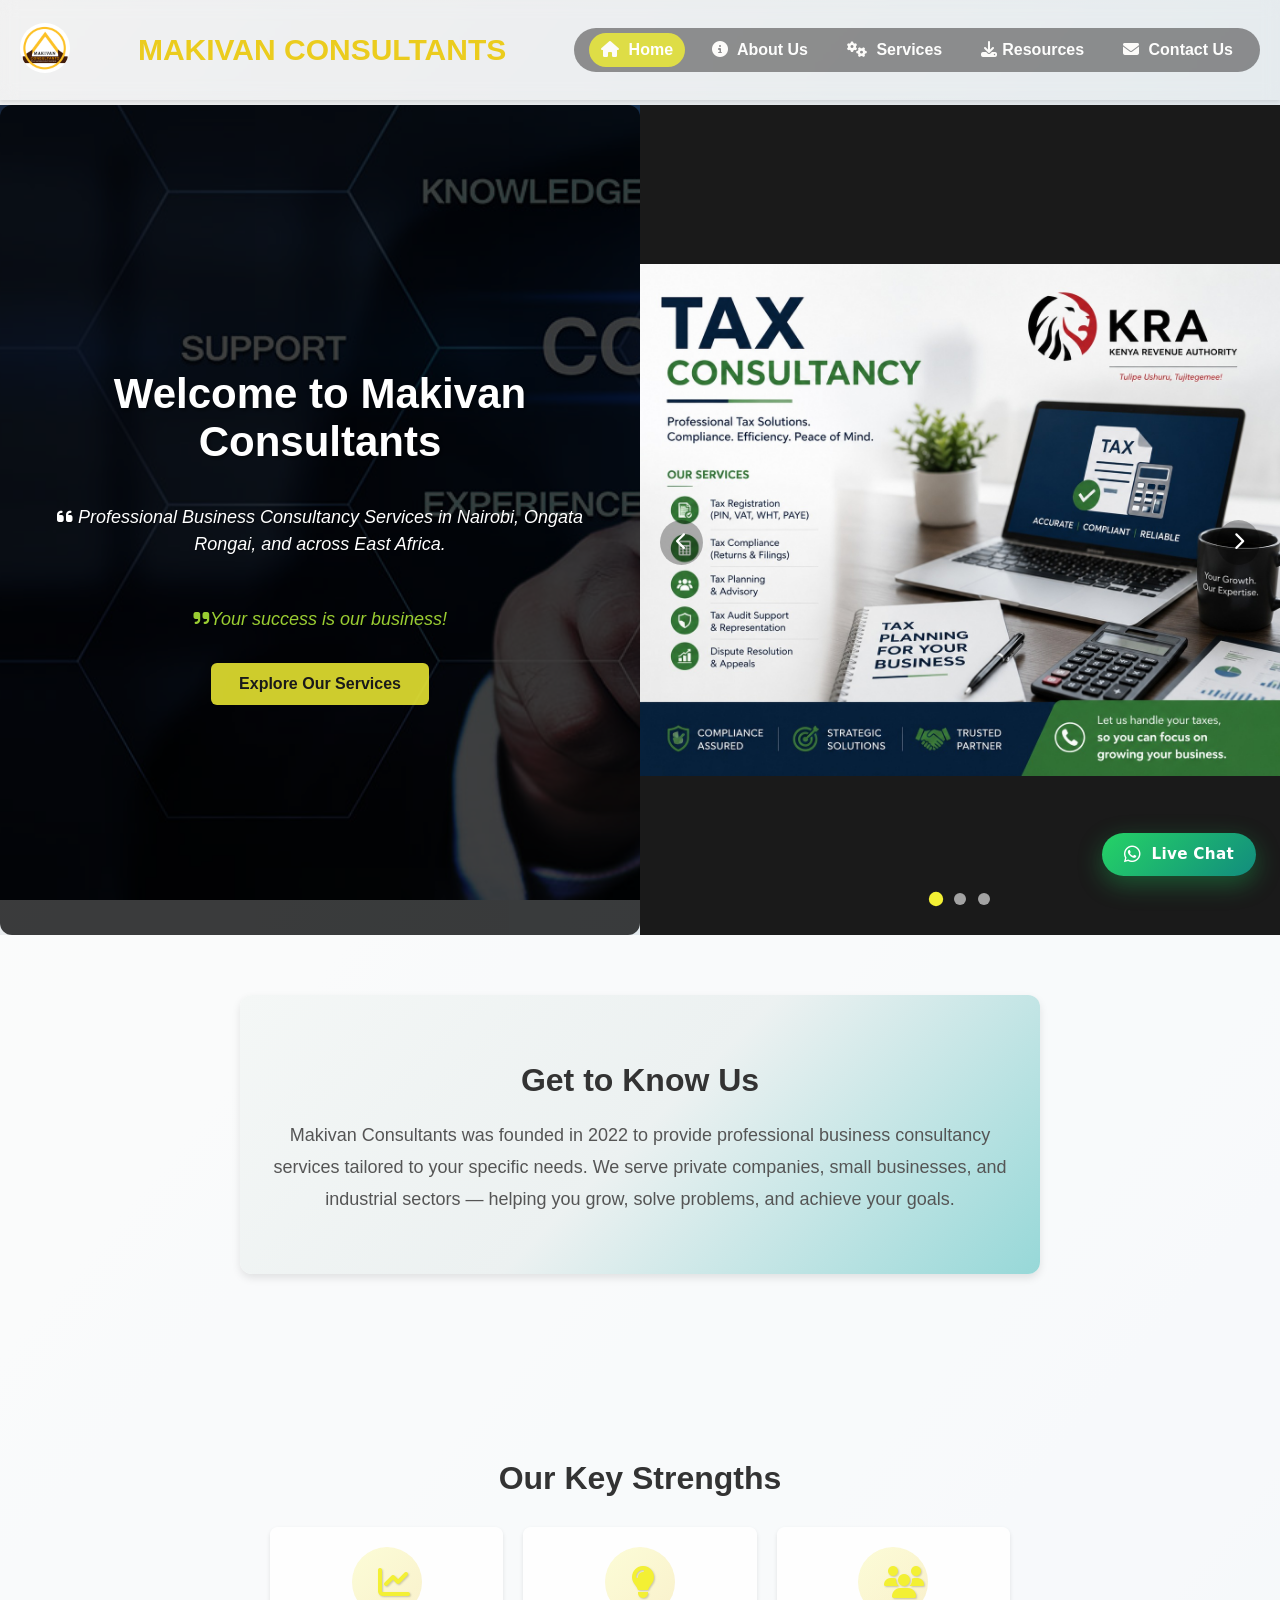
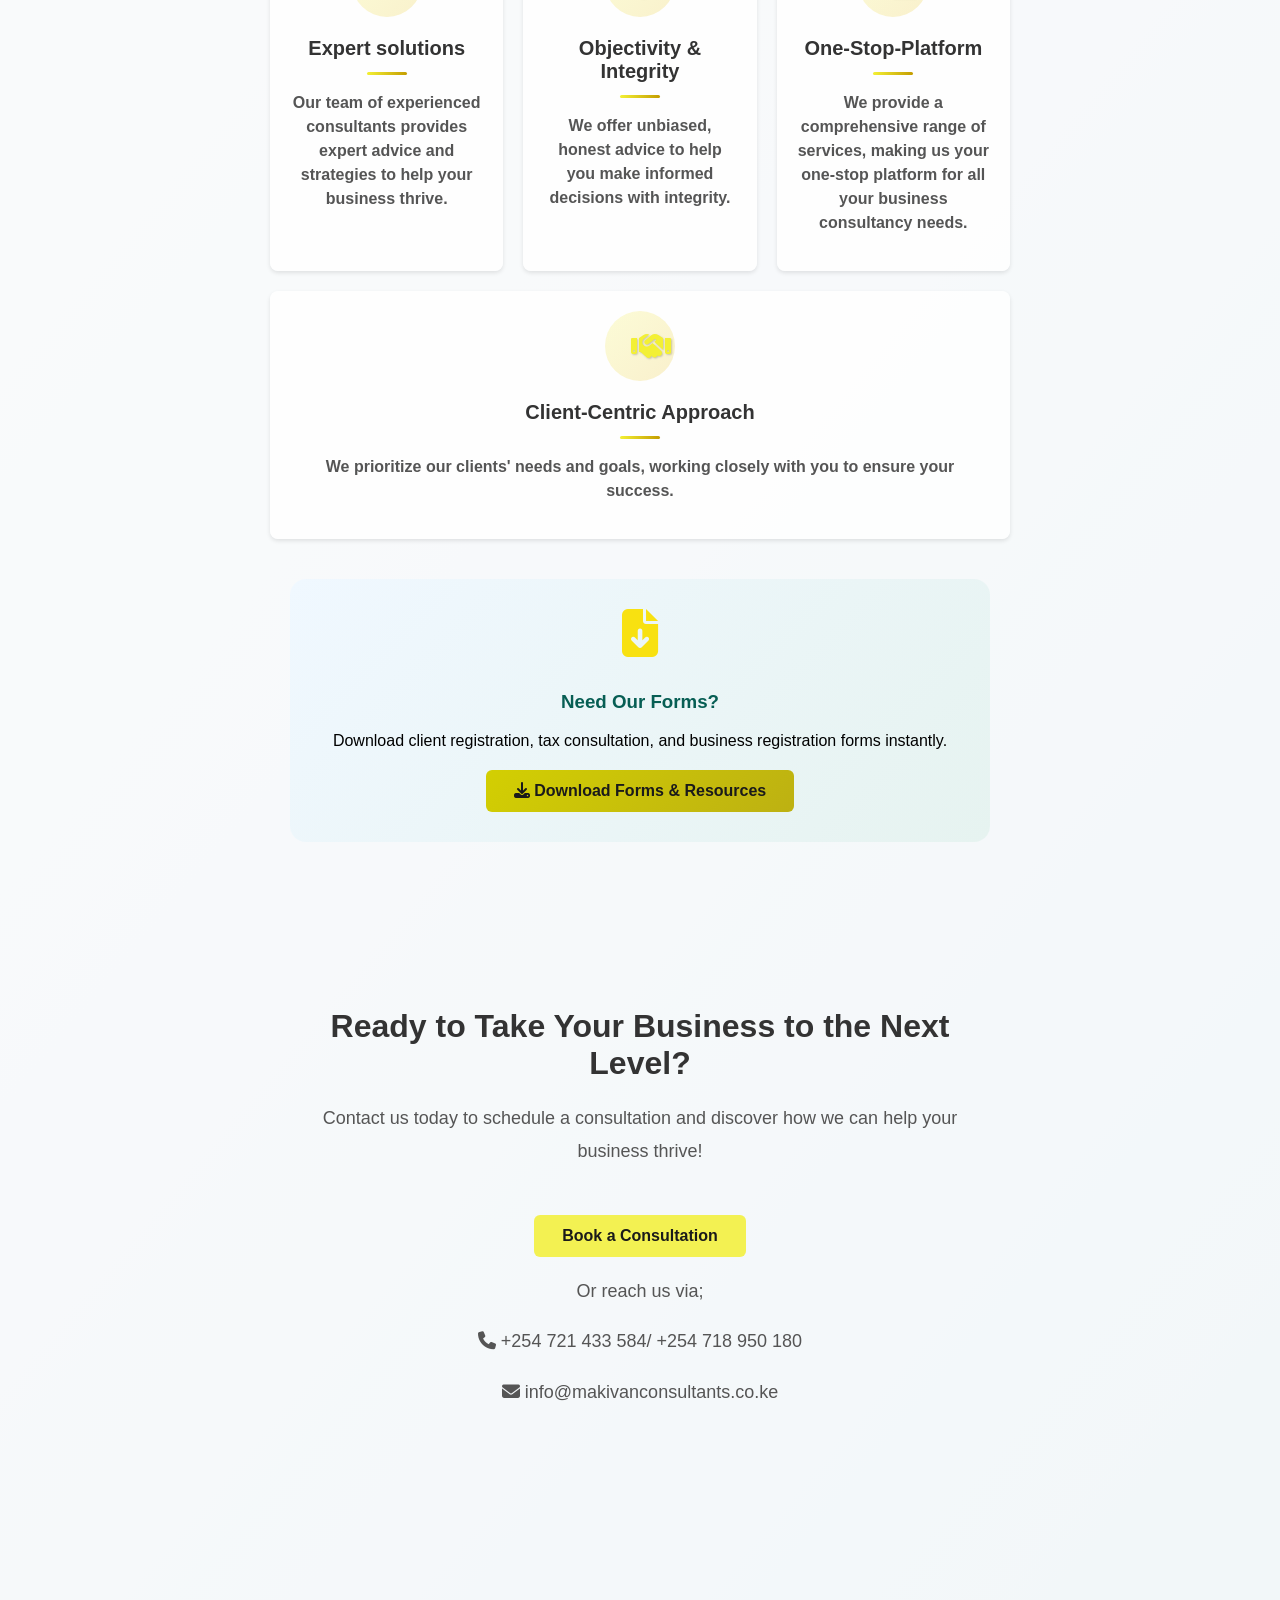
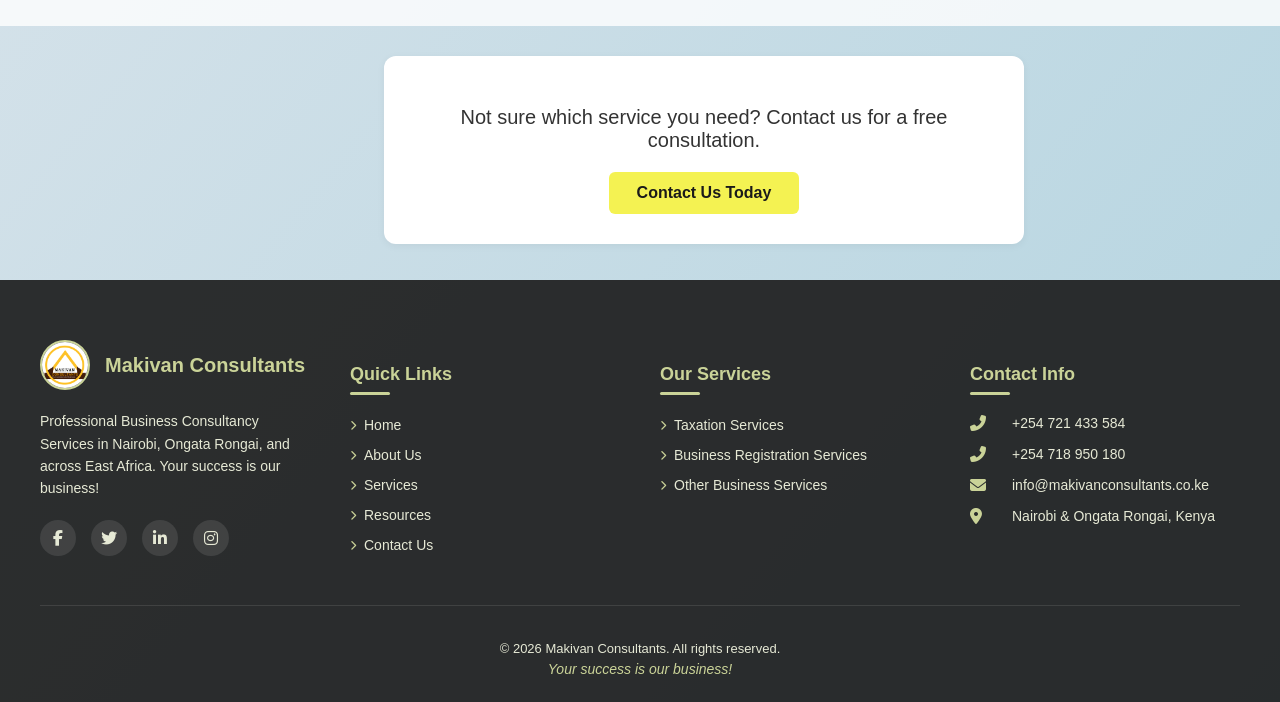
<file: index.html>
<!DOCTYPE html>
<html lang="en">
<head>
    <meta charset="UTF-8">
    <meta name="viewport" content="width=device-width, initial-scale=1.0">
    <title>Makivan Consultants</title>
    <link rel="icon" type="image/jpg" href="images/makivanlogo.jpg">
    <link rel="stylesheet" href="style.css">
    <link rel="stylesheet" href="https://cdnjs.cloudflare.com/ajax/libs/font-awesome/6.5.1/css/all.min.css">
    <link href="https://unpkg.com/aos@2.3.1/dist/aos.css" rel="stylesheet">
    <script src="https://unpkg.com/aos@2.3.1/dist/aos.js"></script>
</head>
<body>

   <div class="navbar">
    <a href="index.html" class="logo"><img src="images/makivanlogo.jpg" alt="Makivan Consultant Logo"></a>
    <h1 class="company-name"><a href="index.html">Makivan Consultants</a></h1>
    
    <!-- Hamburger Menu Button -->
    <div class="hamburger" id="hamburger">
        <span class="bar"></span>
        <span class="bar"></span>
        <span class="bar"></span>
    </div>
    
    <div class="navmenu" id="navmenu">
        <ul>
            <li><a href="index.html" class="active"><i class="fas fa-home"></i> Home</a></li>
            <li><a href="about.html"><i class="fas fa-info-circle"></i> About Us</a></li>
            <li><a href="services.html"><i class="fas fa-cogs"></i> Services</a></li>
            <li><a href="download.html"><i class="fas fa-download"></i>Resources</a></li>
            <li><a href="contact.html"><i class="fas fa-envelope"></i> Contact Us</a></li>
        </ul>
    </div>
</div>

    <!-- Home Section  -->
    <section id="home" class="home-section">
        <div class="home-container" data-aos="fade-up">
            <h1>Welcome to Makivan Consultants</h1>
            <p><i class="fas fa-quote-left"></i> <em>Professional Business Consultancy Services in Nairobi,
                 Ongata Rongai, and across East Africa.</em></p>
            <p style="color: yellowgreen;"><i class="fas fa-quote-right"></i><em>Your success is our business!</em></p>
            <a href="services.html" class="btn">Explore Our Services</a>
        </div>
    
      <!-- Right side: Carousel -->
<div class="carousel-wrapper" data-aos="fade-up">
    <div class="carousel-section" id="carousel">
        <div class="carousel-item active">
            <img src="images/taxconsultation.jpeg" alt="Consulting Image 1">
        </div>
        <div class="carousel-item">
            <img src="images/itconsultation.jpeg" alt="Consulting Image 2">
        </div>
        <div class="carousel-item">
            <img src="images/businessconsultation.jpeg" alt="Consulting Image 3">
        </div>
       
    </div>
    
    <!-- Individual buttons - NOT inside a flex container -->
    <button class="carousel-prev" id="prev-btn" data-aos="fade-up" data-aos-delay="400">
        <i class="fas fa-chevron-left"></i>
    </button>
    <button class="carousel-next" id="next-btn" data-aos="fade-up" data-aos-delay="400">
        <i class="fas fa-chevron-right"></i>
    </button>
    
    <div class="carousel-indicators">
        <span class="indicator active"></span>
        <span class="indicator"></span>
        <span class="indicator"></span>
       
    </div>
</div>
    </section>
        
    
    <section id="intro" class="intro-section">
        <div class="intro-container" data-aos="fade-up">
            <div class="intro-container1">
            <h2>Get to Know Us</h2>
            <p>Makivan Consultants was founded in 2022 to provide professional business consultancy
                services tailored to your specific needs. We serve private companies, small businesses,
                and industrial sectors — helping you grow, solve problems, and achieve your goals.</p>
                </div>
        </div>
    </section>
   
    <section id="key" class="key-section">
        <div class="key-container" data-aos="fade-up">
            <h2>Our Key Strengths</h2>
            <div class="key-points">
                <div class="key-point">
                    <div class="icon-wrapper">
                    <i class="fas fa-chart-line"></i></div><h3>Expert solutions</h3>
                    <p>Our team of experienced consultants provides expert advice and
                        strategies to help your business thrive.</p>
                </div>
                <div class="key-point">
                    <div class="icon-wrapper">
                    <i class="fas fa-lightbulb"></i></div><h3>Objectivity & Integrity</h3>
                    <p>We offer unbiased, honest advice to help you make informed decisions
                         with integrity.</p>
                </div>
                <div class="key-point">
                    <div class="icon-wrapper">
                    <i class="fas fa-users"></i></div><h3>One-Stop-Platform</h3>
                    <p>We provide a comprehensive range of services, making us your one-stop
                         platform for all your business consultancy needs.</p>
                </div>
                <div class="key-point">
                    <div class="icon-wrapper">
                    <i class="fas fa-handshake"></i></div><h3>Client-Centric Approach</h3>
                    <p>We prioritize our clients' needs and goals, working closely with you
                         to ensure your success.</p>
                </div>
            </div>
             <div class="download-cta" data-aos="fade-up" style="text-align: center; margin: 40px 20px; padding: 30px; background: linear-gradient(135deg, #f0f8ff, #e6f3f0); border-radius: 16px;">
    <i class="fas fa-file-download" style="font-size: 48px; color: #f8e111; margin-bottom: 15px; display: inline-block;"></i>
    <h3 style="color: #075e54;">Need Our Forms?</h3>
    <p style="margin-bottom: 20px;">Download client registration, tax consultation, and business registration forms instantly.</p>
    <a href="download.html" class="btn" style="background: linear-gradient(135deg, #d3cf02, #bdb112);">
        <i class="fas fa-download"></i> Download Forms & Resources
    </a>
</div>
            <div class="action-section" data-aos="fade-up">
                <div class="action-container">
                    <h2>Ready to Take Your Business to the Next Level?</h2>
                    <p>Contact us today to schedule a consultation and discover
                         how we can help your business thrive!</p>
                    
                    <a href="contact.html#consultation" class="btn" data-aos="fade-up">Book a Consultation</a>
                    <p data-aos="fade-up">Or reach us via;</p>
                    <p  data-aos="fade-right"><i class="fas fa-phone"></i> +254 721 433 584/ +254 718 950 180</p>
                    <p  data-aos="fade-right"><i class="fas fa-envelope"></i> info@makivanconsultants.co.ke</p>
                </div>
            </div>
    </section>
                  
        <div class="about-ctaa" data-aos="zoom-in">
            <p>Not sure which service you need? Contact us for a free consultation.</p>
            <a href="contact.html" class="btn">Contact Us Today</a>
        </div>
    <br><br>
    
   <!-- Footer Section -->
<section class="footer-section">
    <div class="footer-main-container">
        <div class="footer-grid">
            
            <!-- Company Info Column -->
            <div class="footer-col">
                <div class="footer-logo">
                    <img src="images/makivanlogo.jpg" alt="Makivan Consultants Logo">
                    <h3>Makivan Consultants</h3>
                </div>
                <p class="footer-description">Professional Business Consultancy Services in Nairobi, Ongata Rongai, and across East Africa. Your success is our business!</p>
                <div class="footer-social">
                    <a href="#"><i class="fab fa-facebook-f"></i></a>
                    <a href="#"><i class="fab fa-twitter"></i></a>
                    <a href="#"><i class="fab fa-linkedin-in"></i></a>
                    <a href="#"><i class="fab fa-instagram"></i></a>
                    
                </div>
            </div>
            
            <!-- Quick Links Column -->
            <div class="footer-col">
                <h4>Quick Links</h4>
                <ul class="footer-links">
                    <li><a href="home.html"><i class="fas fa-chevron-right" class="active"></i> Home</a></li>
                    <li><a href="about.html"><i class="fas fa-chevron-right"></i> About Us</a></li>
                    <li><a href="services.html"><i class="fas fa-chevron-right"></i> Services</a></li>
                    <li><a href="download.html"><i class="fas fa-chevron-right"></i>Resources</a></li>
                    <li><a href="contact.html"><i class="fas fa-chevron-right"></i> Contact Us</a></li>
                </ul>
            </div>
            
            <!-- Our Services Column - Clickable Links -->
            <div class="footer-col">
                <h4>Our Services</h4>
                <ul class="footer-links">
                    <li><a href="services.html#taxation"><i class="fas fa-chevron-right"></i> Taxation Services</a></li>
                    <li><a href="services.html#business"><i class="fas fa-chevron-right"></i> Business Registration Services</a></li>
                    <li><a href="services.html#others"><i class="fas fa-chevron-right"></i> Other Business Services</a></li>
                </ul>
            </div>
            
            <!-- Contact Info Column -->
            <div class="footer-col">
                <h4>Contact Info</h4>
                <ul class="footer-contact">
                    <li><i class="fas fa-phone-alt"></i> <a href="tel:+254721433584">+254 721 433 584</a></li>
                    <li><i class="fas fa-phone-alt"></i> <a href="tel:+254718950180">+254 718 950 180</a></li>
                    <li><i class="fas fa-envelope"></i> <a href="mailto:info@makivanconsultants.co.ke">info@makivanconsultants.co.ke</a></li>
                    <li><i class="fas fa-map-marker-alt"></i> Nairobi & Ongata Rongai, Kenya</li>
                </ul>
            </div>
        </div>
        
        <!-- Copyright Row -->
        <div class="footer-bottom">
            <p>&copy; 2026 Makivan Consultants. All rights reserved.</p>
            <p class="footer-tagline">Your success is our business!</p>
        </div>
    </div>
</section>
<div class="live-chat-widget">
        <a href="#" id="whatsappLiveChatBtn" class="live-chat-button" target="_blank" rel="noopener noreferrer">
            <i class="fab fa-whatsapp"></i>
            <span>Live Chat</span>
        </a>
</div>
    <!-- Back to Top Button -->
<button id="backToTop" class="back-to-top">
    <i class="fas fa-arrow-up"></i>
</button>


    <script>
        AOS.init(); 
    </script>
    <script src="script.js"></script>
</body>
</html>
</file>
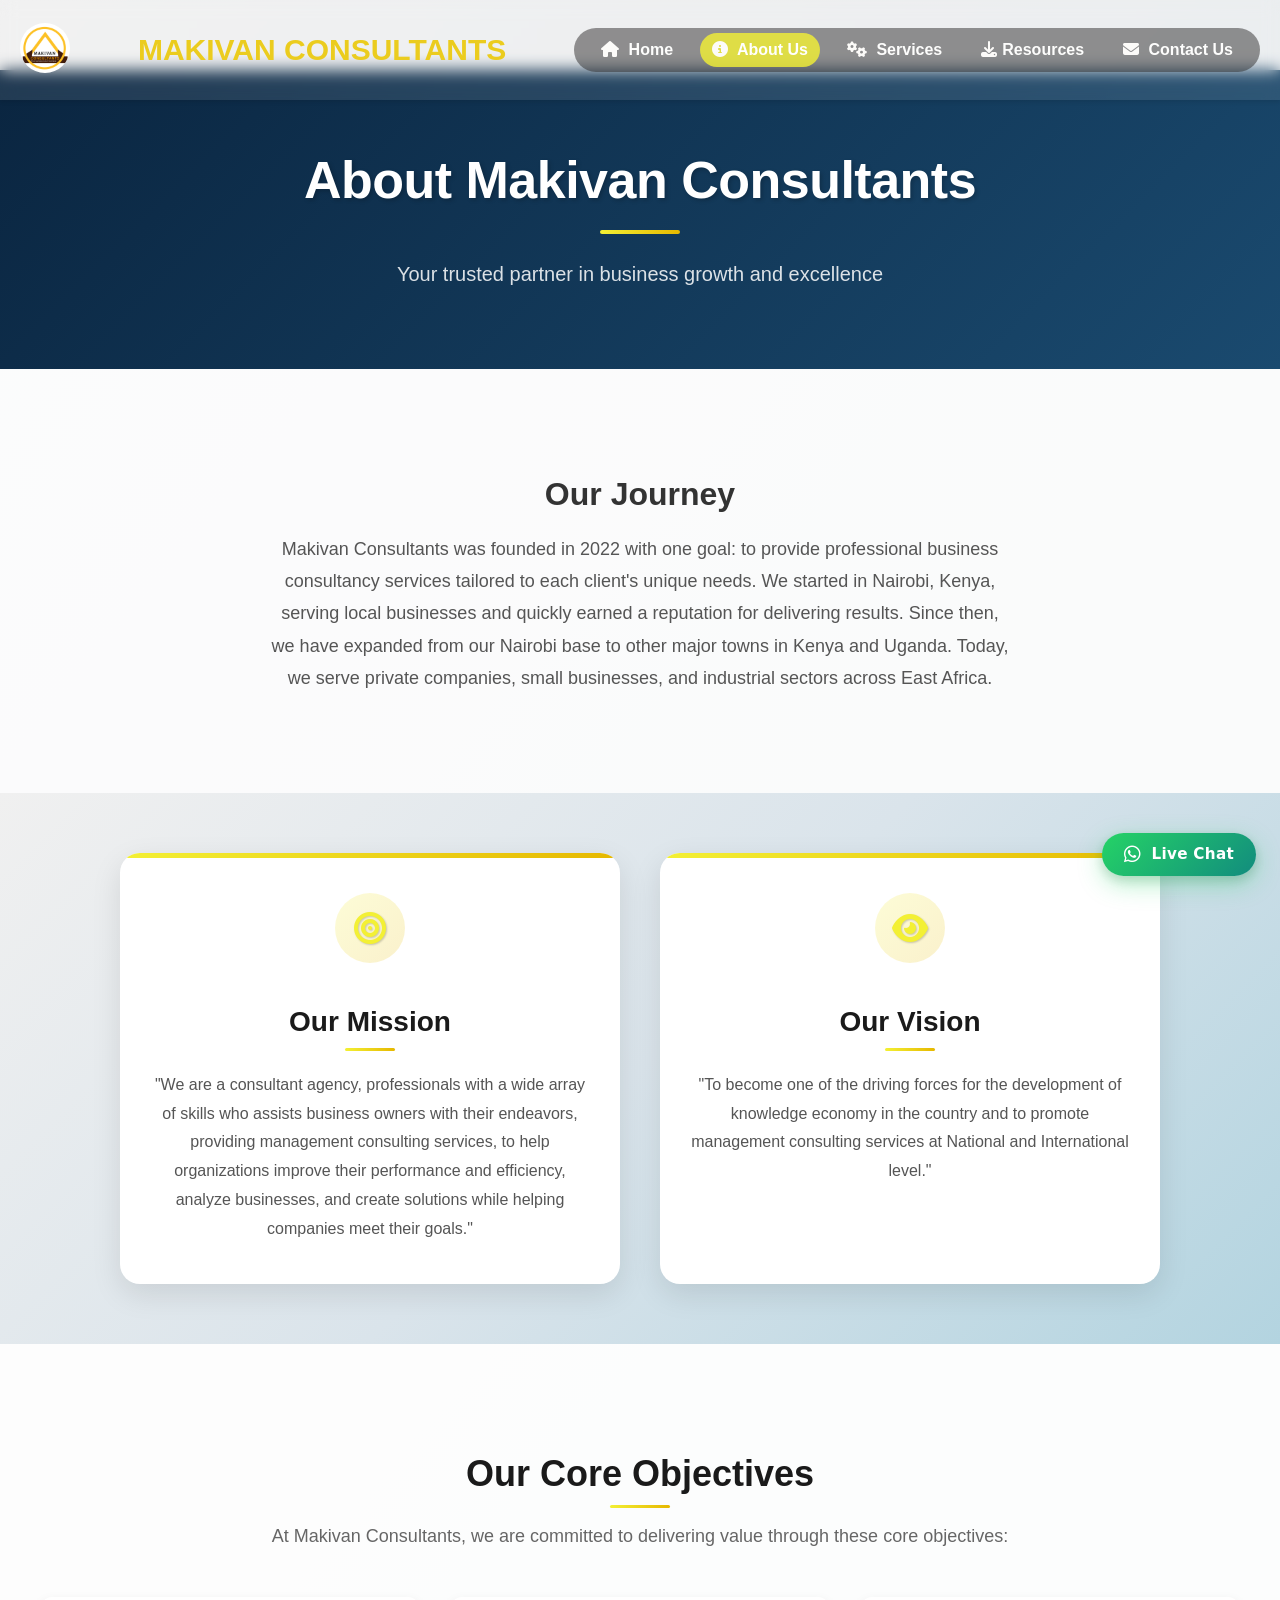
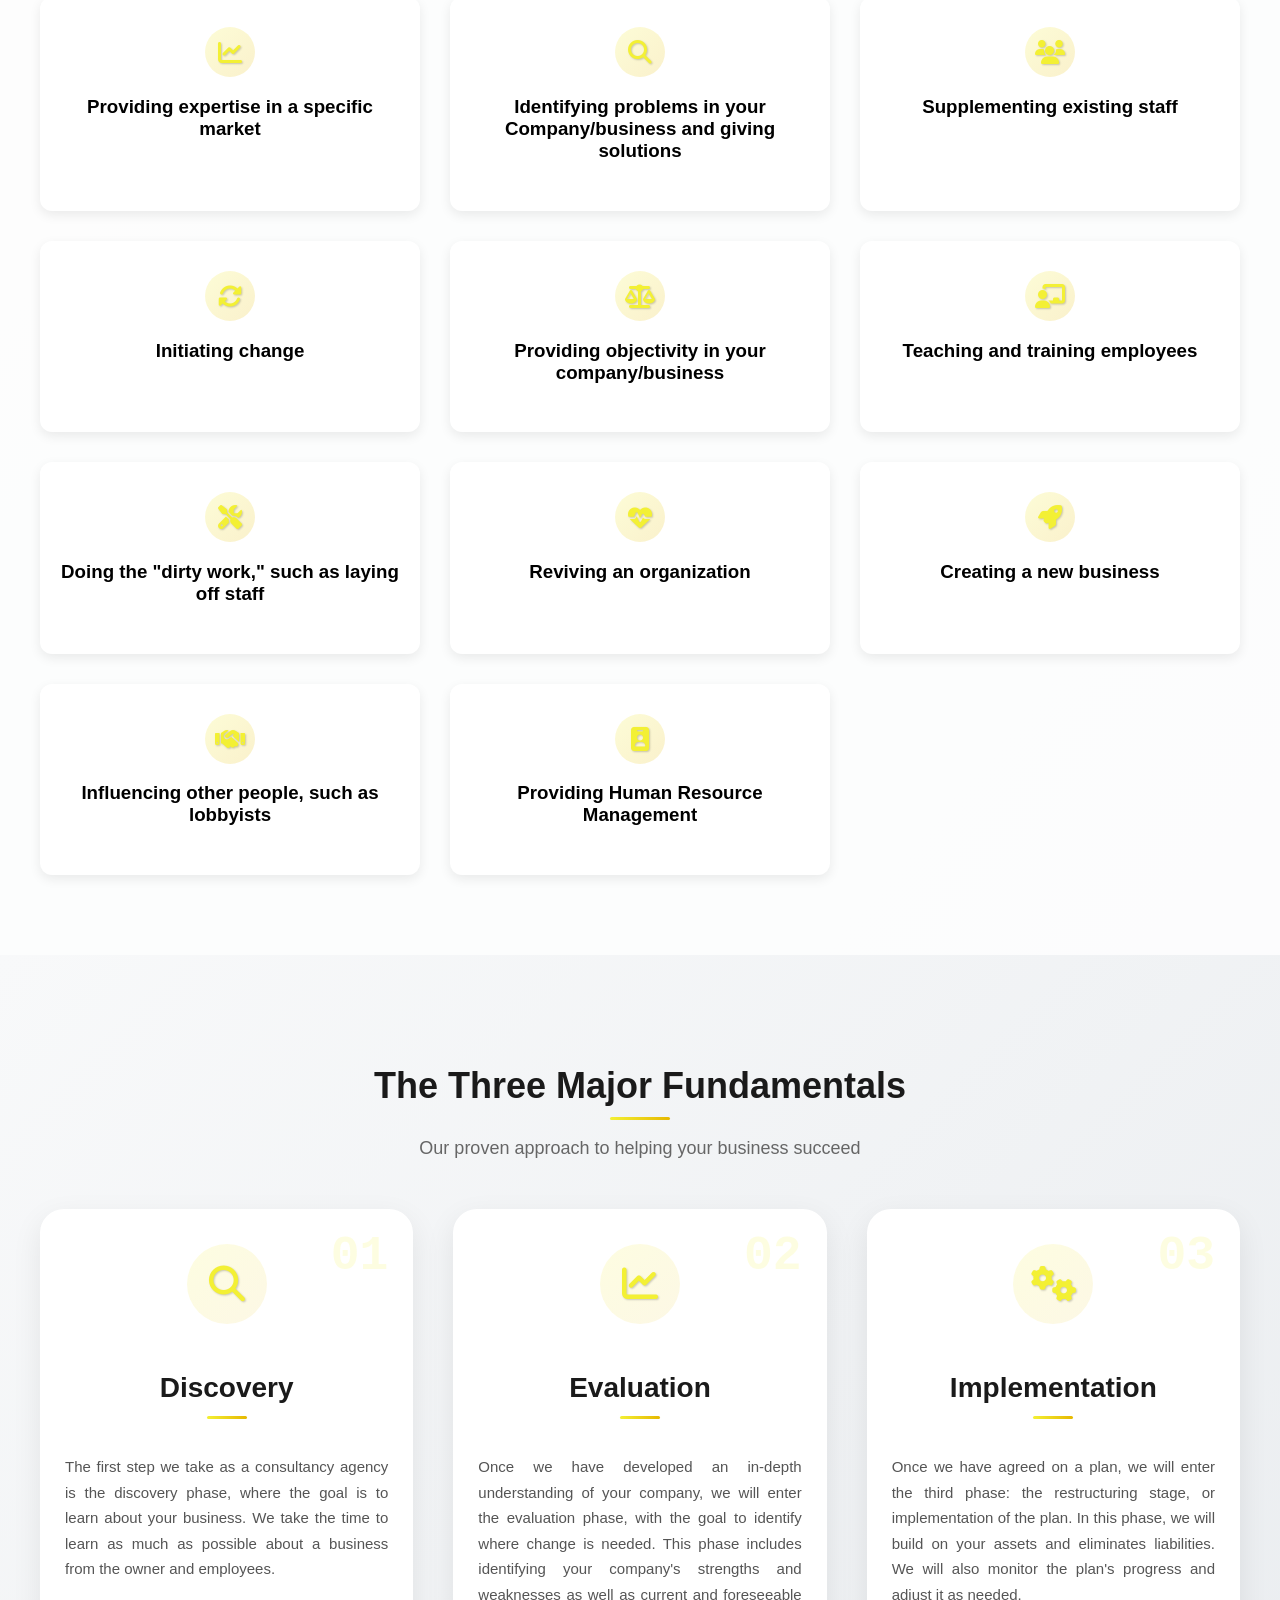
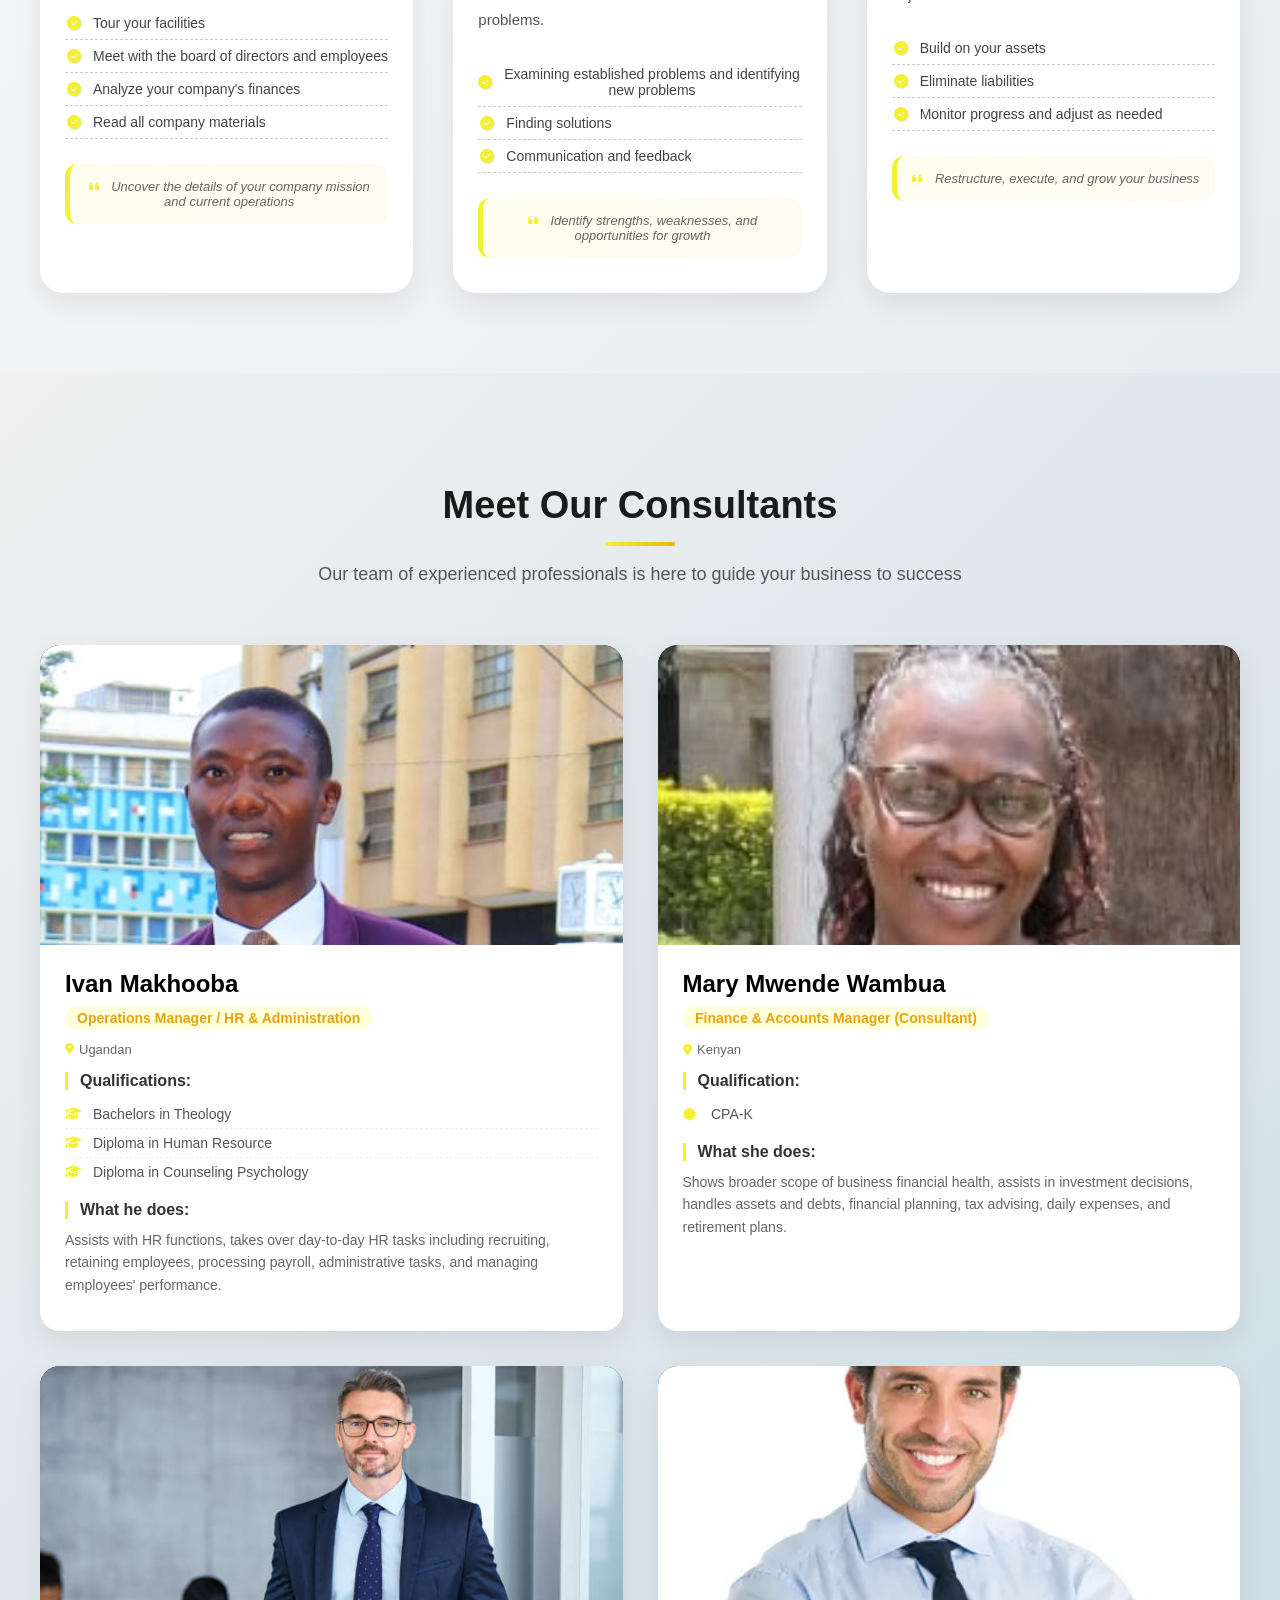
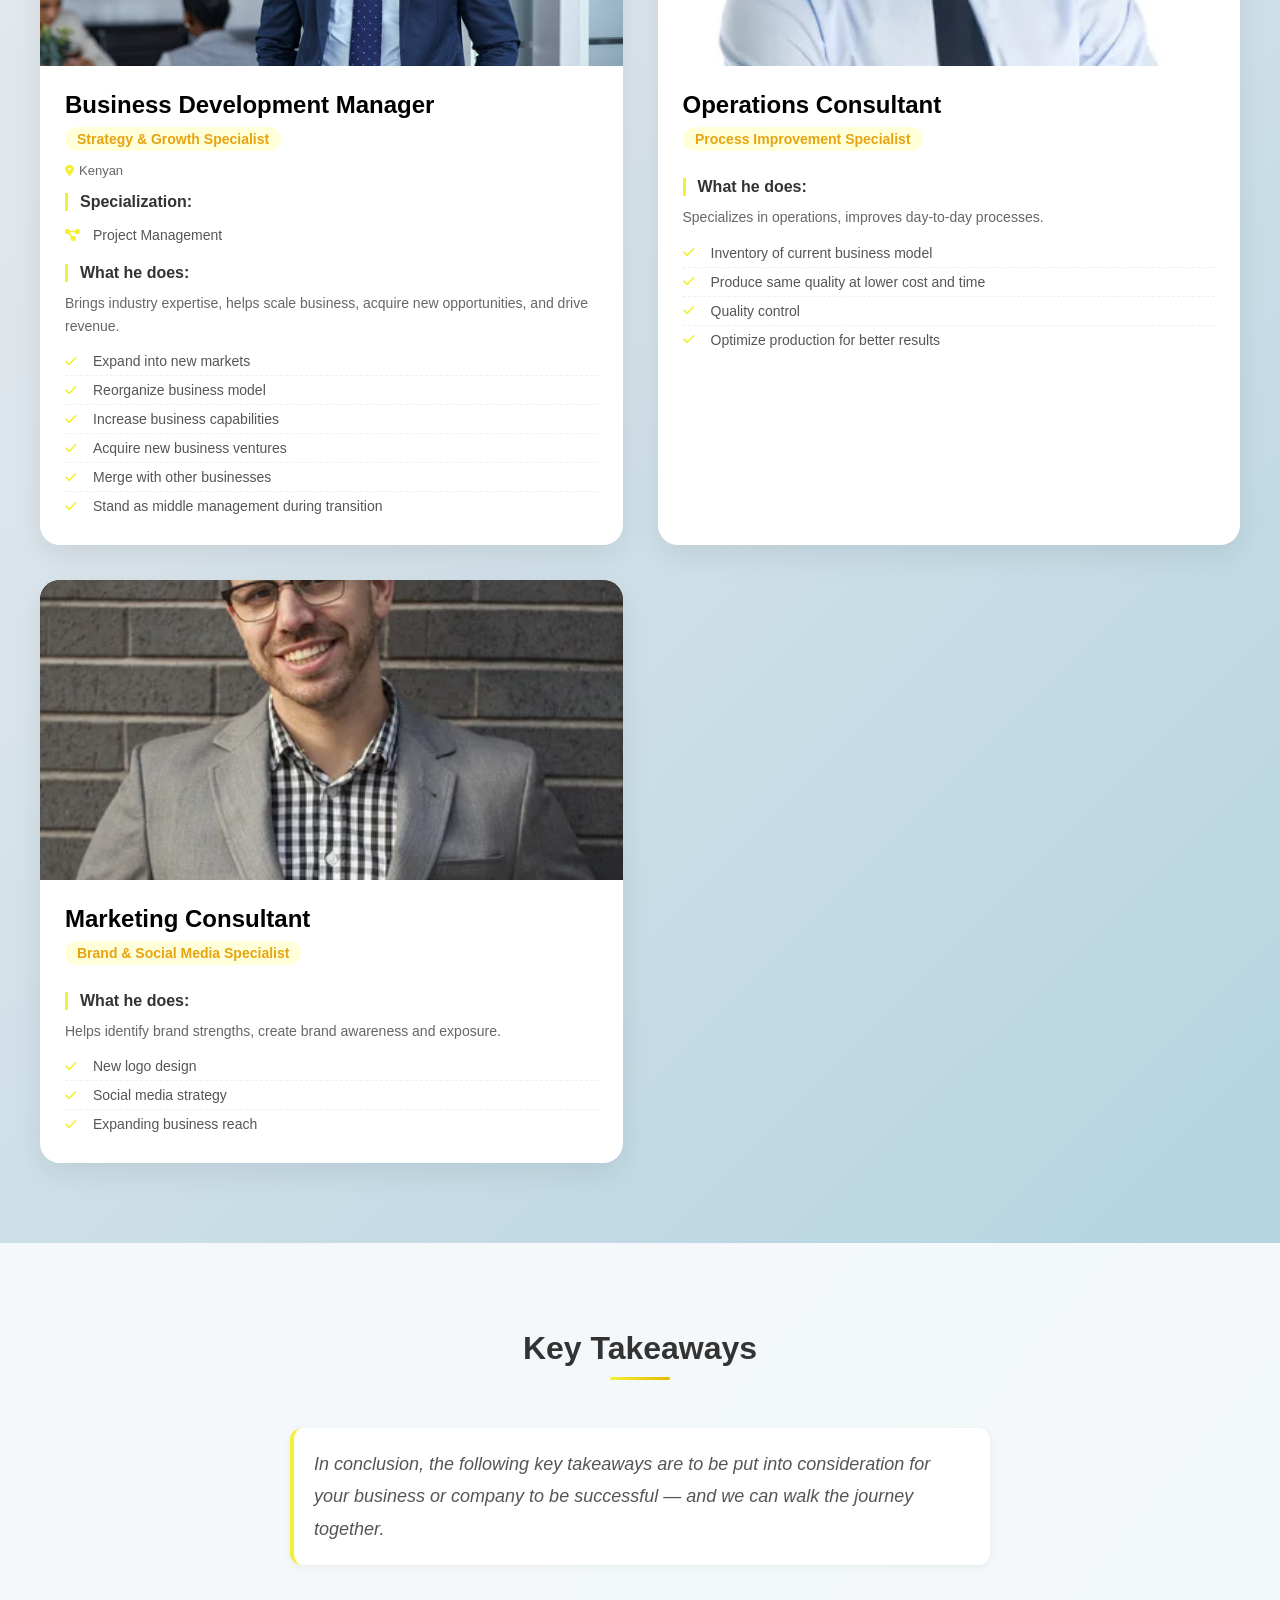
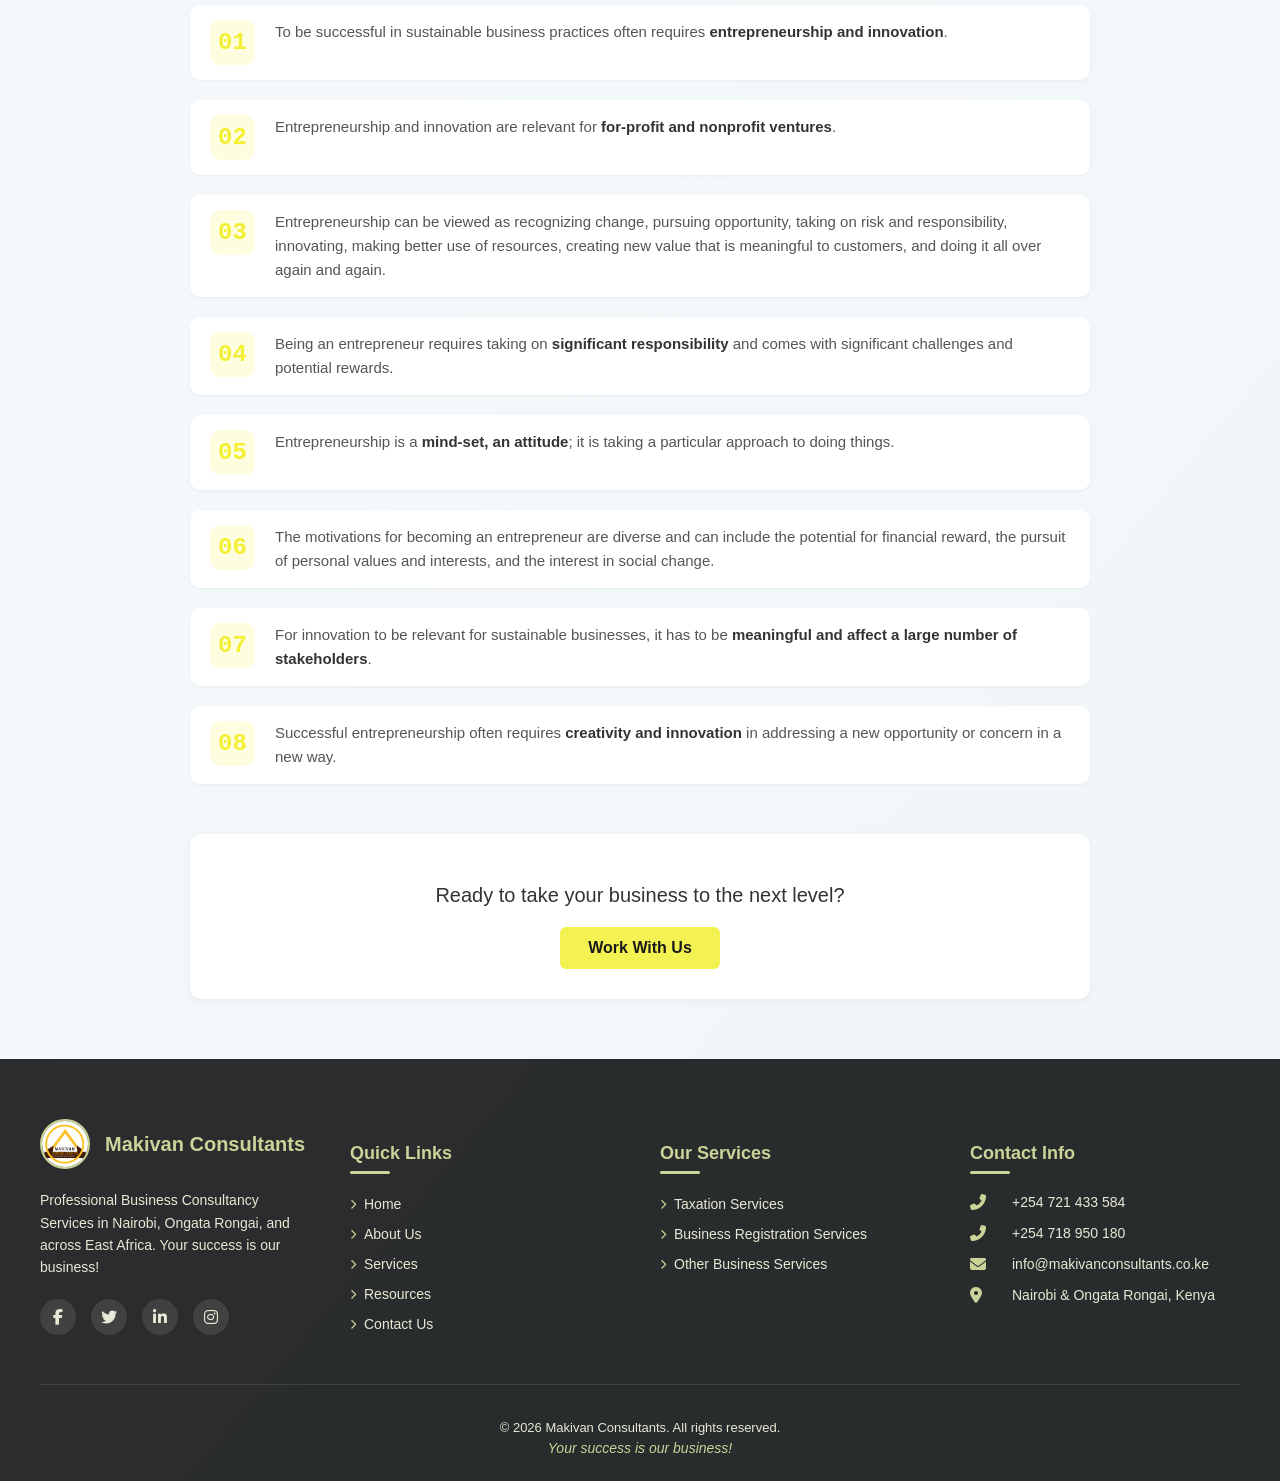
<file: about.html>
<!DOCTYPE html>
<html lang="en">
<head>
    <meta charset="UTF-8">
    <meta name="viewport" content="width=device-width, initial-scale=1.0">
    <title>About - Makivan Consultants</title>
    <link rel="icon" type="image/jpg" href="images/makivanlogo.jpg">
    <link rel="stylesheet" href="style.css">
    <link rel="stylesheet" href="https://cdnjs.cloudflare.com/ajax/libs/font-awesome/6.5.1/css/all.min.css">
    <link href="https://unpkg.com/aos@2.3.1/dist/aos.css" rel="stylesheet">
    <script src="https://unpkg.com/aos@2.3.1/dist/aos.js"></script>
</head>
<body>

    <div class="navbar">
    <a href="index.html" class="logo"><img src="images/makivanlogo.jpg" alt="Makivan Consultant Logo"></a>
    <h1 class="company-name"><a href="index.html">Makivan Consultants</a></h1>
    
    <!-- Hamburger Menu Button -->
    <div class="hamburger" id="hamburger">
        <span class="bar"></span>
        <span class="bar"></span>
        <span class="bar"></span>
    </div>
    
    <div class="navmenu" id="navmenu">
        <ul>
            <li><a href="index.html"><i class="fas fa-home"></i> Home</a></li>
            <li><a href="about.html" class="active"><i class="fas fa-info-circle"></i> About Us</a></li>
            <li><a href="services.html"><i class="fas fa-cogs"></i> Services</a></li>
            <li><a href="download.html"><i class="fas fa-download"></i>Resources</a></li>
            <li><a href="contact.html"><i class="fas fa-envelope"></i> Contact Us</a></li>
        </ul>
    </div>
</div>
    <!-- About Page Heading Section -->
    <section class="page-header">
        <div class="header-container">
            <h1 class="page-title" data-aos="fade-up">About Makivan Consultants</h1>
            <div class="title-underline" data-aos="fade-up" data-aos-delay="200"></div>
            <p class="page-subtitle" data-aos="fade-up" data-aos-delay="300">Your trusted partner in business growth and excellence</p>
        </div>
    </section>
    <section id="about" class="about-section">
        <div class="about-container" data-aos="fade-up">
            <h2>Our Journey</h2>
            <p>Makivan Consultants was founded in 2022 with one goal: 
                to provide professional business consultancy services tailored to each client's unique needs.
                We started in Nairobi, Kenya, serving local businesses and quickly earned
                a reputation for delivering results.                
                Since then, we have expanded from our Nairobi base to other major towns in Kenya and Uganda.
                Today, we serve private companies, small businesses, and industrial sectors across East Africa.
            </p>
        </div>
    </section>

   <!-- Mission and Vision Section -->
<section class="mission-vision-section">
    <div class="mission-container" data-aos="fade-up">
        <div class="icon-wrapper">
            <i class="fas fa-bullseye"></i>
        </div>
        <h2>Our Mission</h2>
        <p>"We are a consultant agency, professionals with a wide array of skills who assists
            business owners with their endeavors, providing management consulting services,
            to help organizations improve their performance and efficiency, analyze businesses,
            and create solutions while helping companies meet their goals."</p>
    </div>
    <div class="vision-container" data-aos="fade-up">
        <div class="icon-wrapper">
            <i class="fas fa-eye"></i>
        </div>
        <h2>Our Vision</h2>
        <p>"To become one of the driving forces for the development of knowledge economy in the country 
            and to promote management consulting services at National and International level."</p>
    </div>
</section>

    <!-- Core Objectives Section -->
<section id="objectives" class="objectives-section">
    <div class="objectives-container" data-aos="fade-up">
        <h2 class="section-title">Our Core Objectives</h2>
        <p class="section-subtitle">At Makivan Consultants, we are committed to delivering value through these core objectives:</p>
        
        <div class="objectives-grid">
            <!-- Card 1 -->
            <div class="objective-card">
                <div class="card-icon">
                    <i class="fas fa-chart-line"></i>
                </div>
                <h3>Providing expertise in a specific market</h3>
            </div>

            <!-- Card 2 -->
            <div class="objective-card">
                <div class="card-icon">
                    <i class="fas fa-search"></i>
                </div>
                <h3>Identifying problems in your Company/business and giving solutions</h3>
            </div>

            <!-- Card 3 -->
            <div class="objective-card">
                <div class="card-icon">
                    <i class="fas fa-users"></i>
                </div>
                <h3>Supplementing existing staff</h3>
            </div>

            <!-- Card 4 -->
            <div class="objective-card">
                <div class="card-icon">
                    <i class="fas fa-sync-alt"></i>
                </div>
                <h3>Initiating change</h3>
            </div>

            <!-- Card 5 -->
            <div class="objective-card">
                <div class="card-icon">
                    <i class="fas fa-balance-scale"></i>
                </div>
                <h3>Providing objectivity in your company/business</h3>
            </div>

            <!-- Card 6 -->
            <div class="objective-card">
                <div class="card-icon">
                    <i class="fas fa-chalkboard-teacher"></i>
                </div>
                <h3>Teaching and training employees</h3>
            </div>

            <!-- Card 7 -->
            <div class="objective-card">
                <div class="card-icon">
                    <i class="fas fa-tools"></i>
                </div>
                <h3>Doing the "dirty work," such as laying off staff</h3>
            </div>

            <!-- Card 8 -->
            <div class="objective-card">
                <div class="card-icon">
                    <i class="fas fa-heartbeat"></i>
                </div>
                <h3>Reviving an organization</h3>
            </div>

            <!-- Card 9 -->
            <div class="objective-card">
                <div class="card-icon">
                    <i class="fas fa-rocket"></i>
                </div>
                <h3>Creating a new business</h3>
            </div>

            <!-- Card 10 -->
            <div class="objective-card">
                <div class="card-icon">
                    <i class="fas fa-handshake"></i>
                </div>
                <h3>Influencing other people, such as lobbyists</h3>
            </div>

            <!-- Card 11 -->
            <div class="objective-card">
                <div class="card-icon">
                    <i class="fas fa-id-badge"></i>
                </div>
                <h3>Providing Human Resource Management</h3>
            </div>
        </div>
    </div>
</section>

<!-- The Three Major Fundamentals Section -->
<section class="fundamentals-section">
    <div class="fundamentals-container" data-aos="fade-up">
        <h2 class="section-title">The Three Major Fundamentals</h2>
        <p class="section-subtitle">Our proven approach to helping your business succeed</p>
        
        <div class="fundamentals-grid">
            <!-- Card 1: Discovery -->
            <div class="fundamental-card" data-aos="fade-up">
                <div class="card-number">01</div>
                <div class="card-icon">
                    <i class="fas fa-search"></i>
                </div>
                <h3>Discovery</h3>
                <p>The first step we take as a consultancy agency is the discovery phase, where the goal is to learn about your business. We take the time to learn as much as possible about a business from the owner and employees.</p>
                <div class="card-list">
                    <ul>
                        <li><i class="fas fa-check-circle"></i> Tour your facilities</li>
                        <li><i class="fas fa-check-circle"></i> Meet with the board of directors and employees</li>
                        <li><i class="fas fa-check-circle"></i> Analyze your company's finances</li>
                        <li><i class="fas fa-check-circle"></i> Read all company materials</li>
                    </ul>
                </div>
                <div class="card-quote">
                    <i class="fas fa-quote-left"></i> Uncover the details of your company mission and current operations
                </div>
            </div>

            <!-- Card 2: Evaluation -->
            <div class="fundamental-card" data-aos="fade-up">
                <div class="card-number">02</div>
                <div class="card-icon">
                    <i class="fas fa-chart-line"></i>
                </div>
                <h3>Evaluation</h3>
                <p>Once we have developed an in-depth understanding of your company, we will enter the evaluation phase, with the goal to identify where change is needed. This phase includes identifying your company's strengths and weaknesses as well as current and foreseeable problems.</p>
                <div class="card-list">
                    <ul>
                        <li><i class="fas fa-check-circle"></i> Examining established problems and identifying new problems</li>
                        <li><i class="fas fa-check-circle"></i> Finding solutions</li>
                        <li><i class="fas fa-check-circle"></i> Communication and feedback</li>
                    </ul>
                </div>
                <div class="card-quote">
                    <i class="fas fa-quote-left"></i> Identify strengths, weaknesses, and opportunities for growth
                </div>
            </div>

            <!-- Card 3: Implementation -->
            <div class="fundamental-card" data-aos="fade-up">
                <div class="card-number">03</div>
                <div class="card-icon">
                    <i class="fas fa-cogs"></i>
                </div>
                <h3>Implementation</h3>
                <p>Once we have agreed on a plan, we will enter the third phase: the restructuring stage, or implementation of the plan. In this phase, we will build on your assets and eliminates liabilities. We will also monitor the plan's progress and adjust it as needed.</p>
                <div class="card-list">
                    <ul>
                        <li><i class="fas fa-check-circle"></i> Build on your assets</li>
                        <li><i class="fas fa-check-circle"></i> Eliminate liabilities</li>
                        <li><i class="fas fa-check-circle"></i> Monitor progress and adjust as needed</li>
                    </ul>
                </div>
                <div class="card-quote">
                    <i class="fas fa-quote-left"></i> Restructure, execute, and grow your business
                </div>
            </div>
        </div>
    </div>
</section>
<!-- Meet Our Consultants Section -->
<section class="consultants-section">
    <div class="consultants-container" data-aos="fade-up">
        <h2 class="section-title">Meet Our Consultants</h2>
        <p class="section-subtitle">Our team of experienced professionals is here to guide your business to success</p>
        
        <div class="consultants-grid">
            <!-- Consultant 1: Ivan Makhooba -->
            <div class="consultant-card" data-aos="fade-up">
                <div class="consultant-image">
                    <img src="images/ivan-makhooba.jpeg" alt="Ivan Makhooba - Operations Manager" class="consultant-photo">
                </div>
                <div class="consultant-info">
                    <div class="consultant-infoo">
                    <h3>Ivan Makhooba</h3></div>
                    <div class="consultant-title">Operations Manager / HR & Administration</div>
                    <div class="consultant-nationality">
                        <i class="fas fa-map-marker-alt"></i> Ugandan
                    </div>
                    <div class="consultant-qualifications">
                        <h4>Qualifications:</h4>
                        <ul>
                            <li><i class="fas fa-graduation-cap"></i> Bachelors in Theology</li>
                            <li><i class="fas fa-graduation-cap"></i> Diploma in Human Resource</li>
                            <li><i class="fas fa-graduation-cap"></i> Diploma in Counseling Psychology</li>
                        </ul>
                    </div>
                    <div class="consultant-role">
                        <h4>What he does:</h4>
                        <p>Assists with HR functions, takes over day-to-day HR tasks including recruiting, retaining employees, processing payroll, administrative tasks, and managing employees' performance.</p>
                    </div>
                </div>
            </div>

            <!-- Consultant 2: Mary Mwende Wambua -->
            <div class="consultant-card" data-aos="fade-up">
                <div class="consultant-image">
                    <img src="images/mary-mwende.jpeg" alt="Mary Mwende Wambua - Finance Manager" class="consultant-photo">
                </div>
                <div class="consultant-info">
                    <div class="consultant-infoo">
                    <h3>Mary Mwende Wambua</h3></div>
                    <div class="consultant-title">Finance & Accounts Manager (Consultant)</div>
                    <div class="consultant-nationality">
                        <i class="fas fa-map-marker-alt"></i> Kenyan
                    </div>
                    <div class="consultant-qualifications">
                        <h4>Qualification:</h4>
                        <ul>
                            <li><i class="fas fa-certificate"></i> CPA-K</li>
                        </ul>
                    </div>
                    <div class="consultant-role">
                        <h4>What she does:</h4>
                        <p>Shows broader scope of business financial health, assists in investment decisions, handles assets and debts, financial planning, tax advising, daily expenses, and retirement plans.</p>
                    </div>
                </div>
            </div>

            <!-- Consultant 3: Business Development Manager -->
            <div class="consultant-card" data-aos="fade-up">
                <div class="consultant-image">
                    <img src="images/business-dev-manager.jpg" alt="Business Development Manager" class="consultant-photo">
                </div>
                <div class="consultant-info">
                    <div class="consultant-infoo">
                    <h3>Business Development Manager</h3></div>
                    <div class="consultant-title">Strategy & Growth Specialist</div>
                    <div class="consultant-nationality">
                        <i class="fas fa-map-marker-alt"></i> Kenyan
                    </div>
                    <div class="consultant-qualifications">
                        <h4>Specialization:</h4>
                        <ul>
                            <li><i class="fas fa-project-diagram"></i> Project Management</li>
                        </ul>
                    </div>
                    <div class="consultant-role">
                        <h4>What he does:</h4>
                        <p>Brings industry expertise, helps scale business, acquire new opportunities, and drive revenue.</p>
                        <div class="role-list">
                            <ul>
                                <li><i class="fas fa-check"></i> Expand into new markets</li>
                                <li><i class="fas fa-check"></i> Reorganize business model</li>
                                <li><i class="fas fa-check"></i> Increase business capabilities</li>
                                <li><i class="fas fa-check"></i> Acquire new business ventures</li>
                                <li><i class="fas fa-check"></i> Merge with other businesses</li>
                                <li><i class="fas fa-check"></i> Stand as middle management during transition</li>
                            </ul>
                        </div>
                    </div>
                </div>
            </div>

            <!-- Consultant 4: Operations Consultant -->
            <div class="consultant-card" data-aos="fade-up">
                <div class="consultant-image">
                    <img src="images/ops-consultant.jpg" alt="Operations Consultant" class="consultant-photo">
                </div>
                <div class="consultant-info">
                    <div class="consultant-infoo">
                    <h3>Operations Consultant</h3></div>
                    <div class="consultant-title">Process Improvement Specialist</div>
                    <div class="consultant-role">
                        <h4>What he does:</h4>
                        <p>Specializes in operations, improves day-to-day processes.</p>
                        <div class="role-list">
                            <ul>
                                <li><i class="fas fa-check"></i> Inventory of current business model</li>
                                <li><i class="fas fa-check"></i> Produce same quality at lower cost and time</li>
                                <li><i class="fas fa-check"></i> Quality control</li>
                                <li><i class="fas fa-check"></i> Optimize production for better results</li>
                            </ul>
                        </div>
                    </div>
                </div>
            </div>

            <!-- Consultant 5: Marketing Consultant -->
            <div class="consultant-card" data-aos="fade-up">
                <div class="consultant-image">
                    <img src="images/marketing-consultant.jpg" alt="Marketing Consultant" class="consultant-photo">
                </div>
                <div class="consultant-info">
                    <div class="consultant-infoo">
                    <h3>Marketing Consultant</h3></div>
                    <div class="consultant-title">Brand & Social Media Specialist</div>
                    <div class="consultant-role">
                        <h4>What he does:</h4>
                        <p>Helps identify brand strengths, create brand awareness and exposure.</p>
                        <div class="role-list">
                            <ul>
                                <li><i class="fas fa-check"></i> New logo design</li>
                                <li><i class="fas fa-check"></i> Social media strategy</li>
                                <li><i class="fas fa-check"></i> Expanding business reach</li>
                            </ul>
                        </div>
                    </div>
                </div>
            </div>
        </div>
    </div>
</section>

<!-- Conclusion Section -->
<section class="conclusion-section">
    <div class="conclusion-container" data-aos="fade-up">
        <h2 class="section-title">Key Takeaways</h2>
        
        <div class="conclusion-text" data-aos="fade-up">
            <p>In conclusion, the following key takeaways are to be put into consideration
                for your business or company to be successful — and we can walk the journey together.</p>
        </div>

        <div class="takeaways-list" data-aos="fade-up">
            <!-- Takeaway 1 -->
            <div class="takeaway-item">
                <span class="takeaway-number">01</span>
                <p>To be successful in sustainable business practices often requires <strong>entrepreneurship and innovation</strong>.</p>
            </div>

            <!-- Takeaway 2 -->
            <div class="takeaway-item">
                <span class="takeaway-number">02</span>
                <p>Entrepreneurship and innovation are relevant for <strong>for-profit and nonprofit ventures</strong>.</p>
            </div>

            <!-- Takeaway 3 -->
            <div class="takeaway-item">
                <span class="takeaway-number">03</span>
                <p>Entrepreneurship can be viewed as recognizing change, pursuing opportunity, taking on risk and responsibility, innovating, making better use of resources, creating new value that is meaningful to customers, and doing it all over again and again.</p>
            </div>

            <!-- Takeaway 4 -->
            <div class="takeaway-item">
                <span class="takeaway-number">04</span>
                <p>Being an entrepreneur requires taking on <strong>significant responsibility</strong> and comes with significant challenges and potential rewards.</p>
            </div>

            <!-- Takeaway 5 -->
            <div class="takeaway-item">
                <span class="takeaway-number">05</span>
                <p>Entrepreneurship is a <strong>mind-set, an attitude</strong>; it is taking a particular approach to doing things.</p>
            </div>

            <!-- Takeaway 6 -->
            <div class="takeaway-item">
                <span class="takeaway-number">06</span>
                <p>The motivations for becoming an entrepreneur are diverse and can include the potential for financial reward, the pursuit of personal values and interests, and the interest in social change.</p>
            </div>

            <!-- Takeaway 7 -->
            <div class="takeaway-item">
                <span class="takeaway-number">07</span>
                <p>For innovation to be relevant for sustainable businesses, it has to be <strong>meaningful and affect a large number of stakeholders</strong>.</p>
            </div>

            <!-- Takeaway 8 -->
            <div class="takeaway-item">
                <span class="takeaway-number">08</span>
                <p>Successful entrepreneurship often requires <strong>creativity and innovation</strong> in addressing a new opportunity or concern in a new way.</p>
            </div>
        </div>

   
        <div class="about-cta" data-aos="zoom-in">
            <p>Ready to take your business to the next level?</p>
            <a href="contact.html" class="btn">Work With Us</a>
        </div>
    </div>
</section>

<!-- Footer Section -->
<section class="footer-section">
    <div class="footer-main-container">
        <div class="footer-grid">
            
            <!-- Company Info Column -->
            <div class="footer-col">
                <div class="footer-logo">
                    <img src="images/makivanlogo.jpg" alt="Makivan Consultants Logo">
                    <h3>Makivan Consultants</h3>
                </div>
                <p class="footer-description">Professional Business Consultancy Services in Nairobi, Ongata Rongai, and across East Africa. Your success is our business!</p>
                <div class="footer-social">
                    <a href="#"><i class="fab fa-facebook-f"></i></a>
                    <a href="#"><i class="fab fa-twitter"></i></a>
                    <a href="#"><i class="fab fa-linkedin-in"></i></a>
                    <a href="#"><i class="fab fa-instagram"></i></a>
                    
                </div>
            </div>
            
            <!-- Quick Links Column -->
            <div class="footer-col">
                <h4>Quick Links</h4>
                <ul class="footer-links">
                    <li><a href="home.html"><i class="fas fa-chevron-right"></i> Home</a></li>
                    <li><a href="about.html"><i class="fas fa-chevron-right"></i> About Us</a></li>
                    <li><a href="services.html"><i class="fas fa-chevron-right"></i> Services</a></li>
                    <li><a href="download.html"><i class="fas fa-chevron-right"></i>Resources</a></li>
                    <li><a href="contact.html"><i class="fas fa-chevron-right"></i> Contact Us</a></li>
                </ul>
            </div>
            
            <!-- Our Services Column - Clickable Links -->
            <div class="footer-col">
                <h4>Our Services</h4>
                <ul class="footer-links">
                    <li><a href="services.html#taxation"><i class="fas fa-chevron-right"></i> Taxation Services</a></li>
                    <li><a href="services.html#business"><i class="fas fa-chevron-right"></i> Business Registration Services</a></li>
                    <li><a href="services.html#others"><i class="fas fa-chevron-right"></i> Other Business Services</a></li>
                </ul>
            </div>
            
            <!-- Contact Info Column -->
            <div class="footer-col">
                <h4>Contact Info</h4>
                <ul class="footer-contact">
                    <li><i class="fas fa-phone-alt"></i> <a href="tel:+254721433584">+254 721 433 584</a></li>
                    <li><i class="fas fa-phone-alt"></i> <a href="tel:+254718950180">+254 718 950 180</a></li>
                    <li><i class="fas fa-envelope"></i> <a href="mailto:info@makivanconsultants.co.ke">info@makivanconsultants.co.ke</a></li>
                    <li><i class="fas fa-map-marker-alt"></i> Nairobi & Ongata Rongai, Kenya</li>
                </ul>
            </div>
        </div>
        
        <!-- Copyright Row -->
        <div class="footer-bottom">
            <p>&copy; 2026 Makivan Consultants. All rights reserved.</p>
            <p class="footer-tagline">Your success is our business!</p>
        </div>
    </div>
</section>
<div class="live-chat-widget">
        <a href="#" id="whatsappLiveChatBtn" class="live-chat-button" target="_blank" rel="noopener noreferrer">
            <i class="fab fa-whatsapp"></i>
            <span>Live Chat</span>
        </a>
</div>
  <!-- Back to Top Button -->
<button id="backToTop" class="back-to-top">
    <i class="fas fa-arrow-up"></i>
</button>
    



      <script>
        AOS.init(); 
    </script>
    
    <script src="script.js"></script>
</body>
</html>
</file>
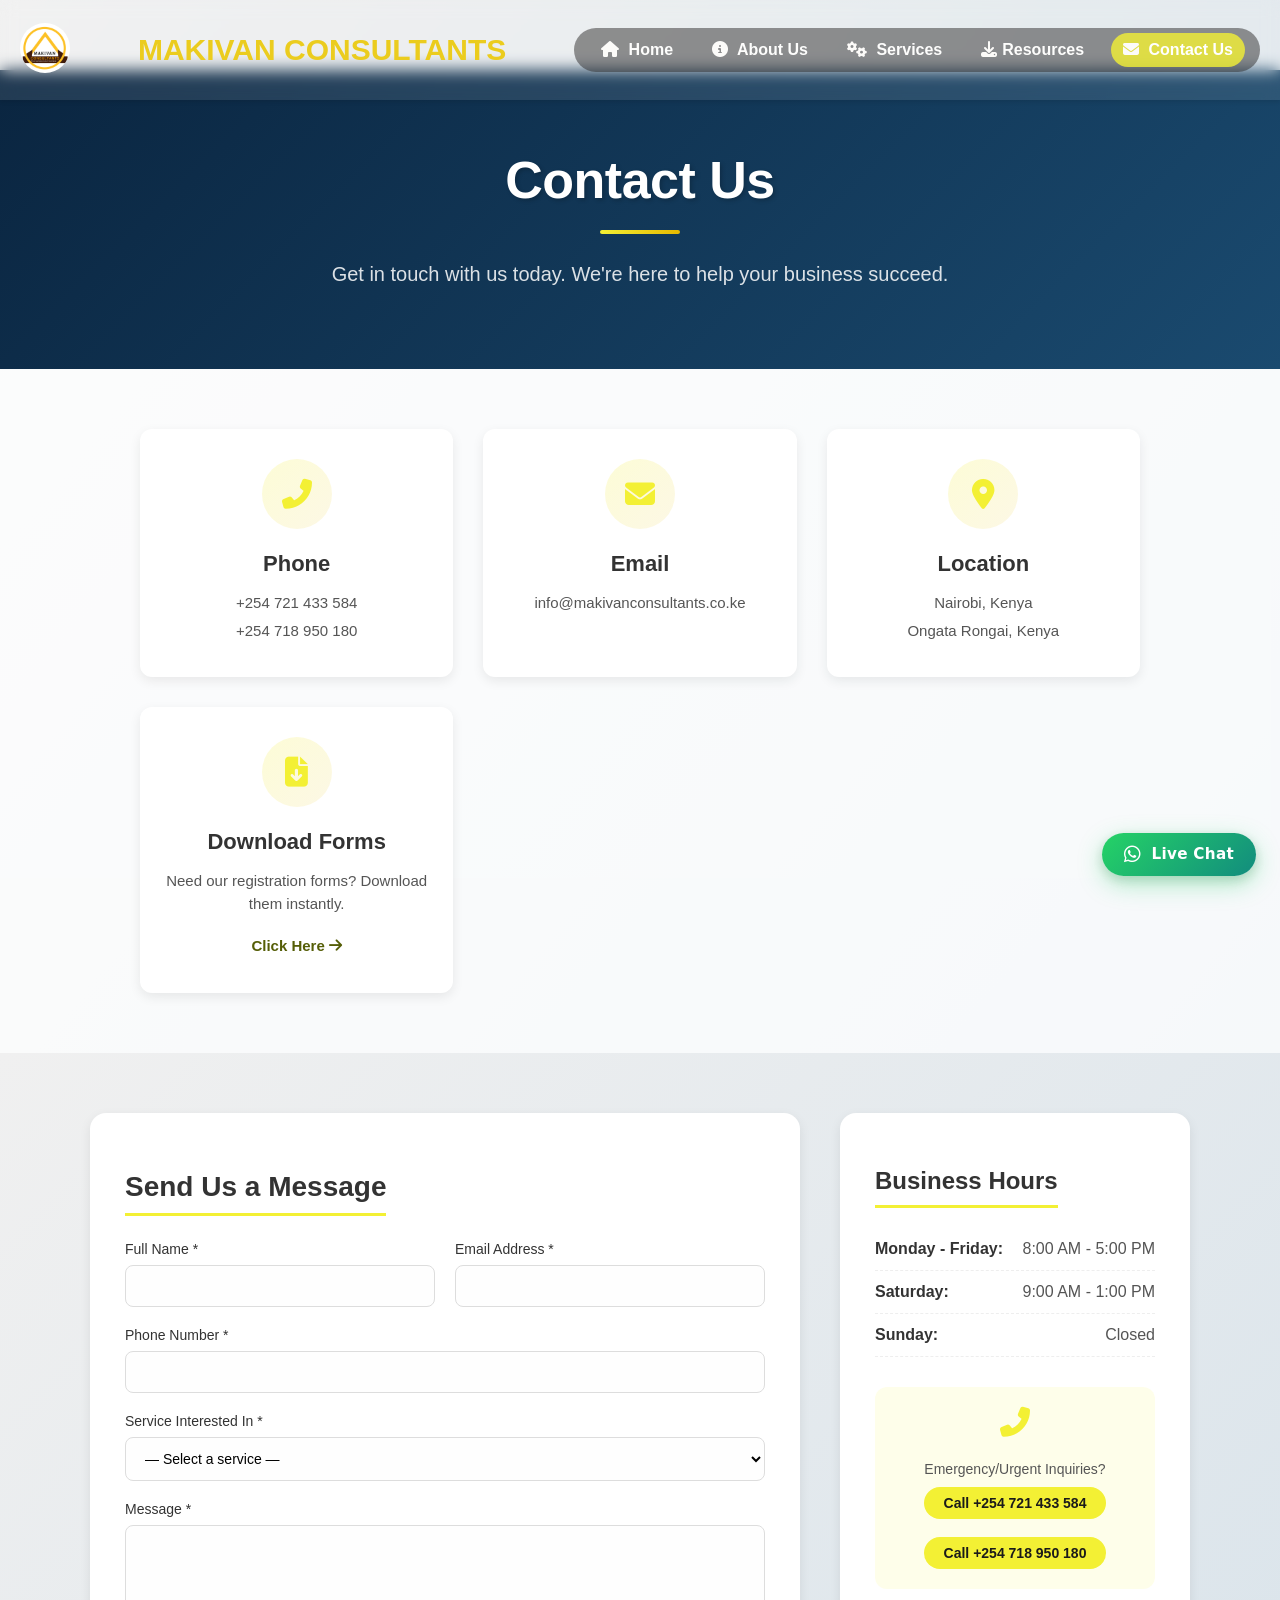
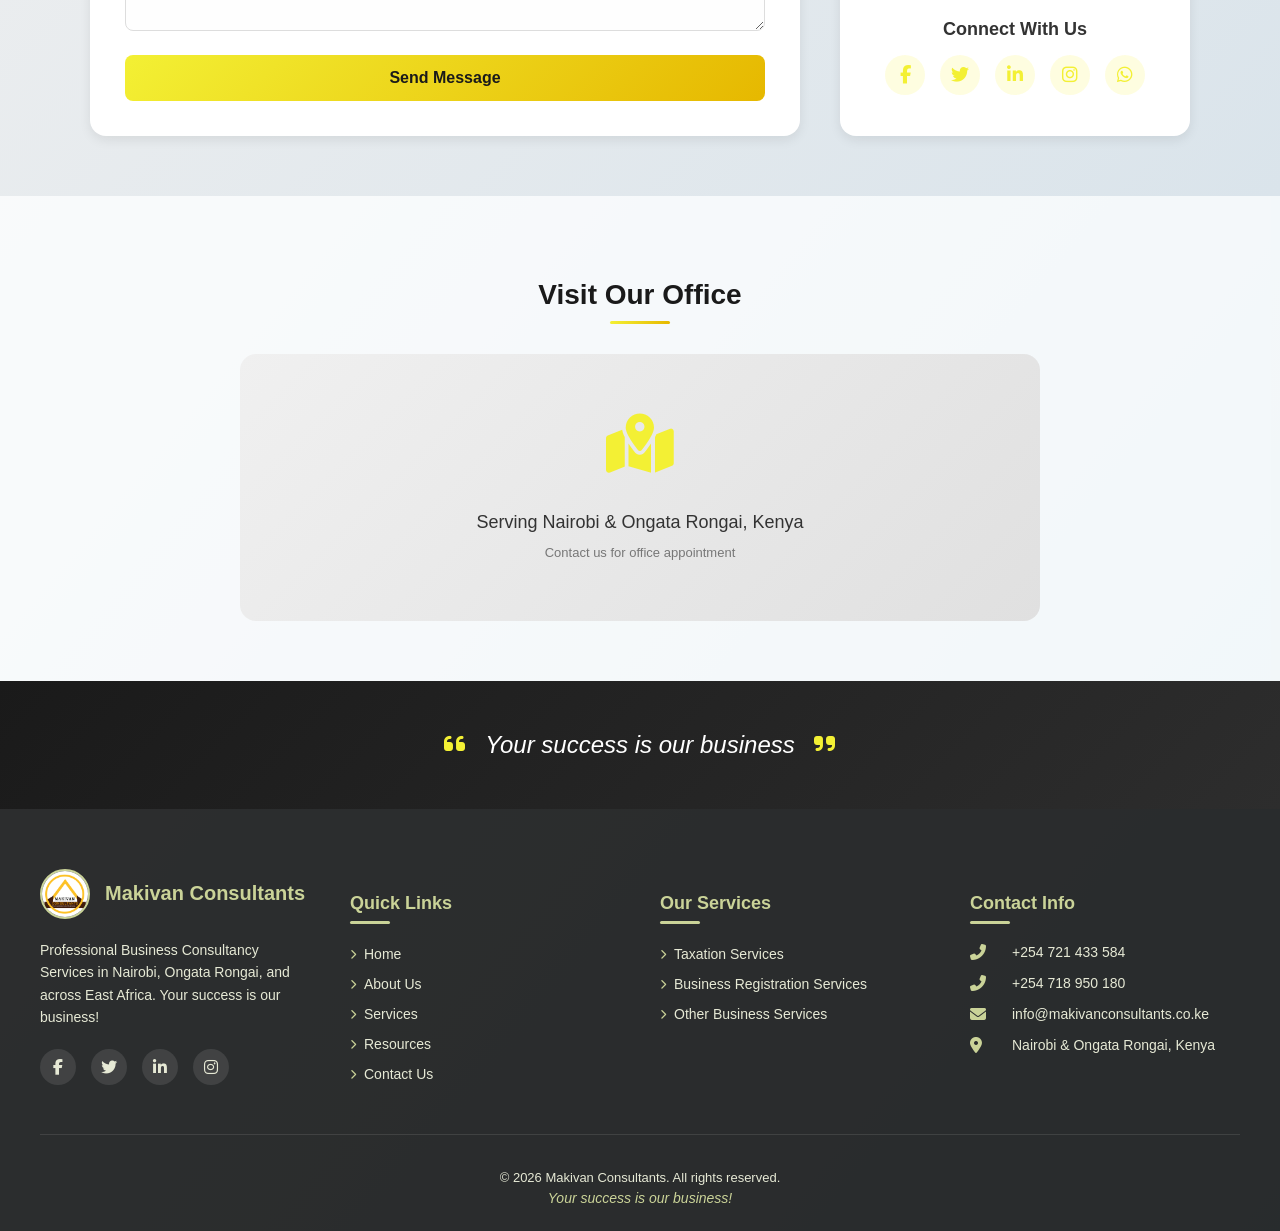
<file: contact.html>
<!DOCTYPE html>
<html lang="en">
<head>
    <meta charset="UTF-8">
    <meta name="viewport" content="width=device-width, initial-scale=1.0">
    <title>Contact - Makivan Consultants</title>
    <link rel="icon" type="image/jpg" href="images/makivanlogo.jpg">
    <link rel="stylesheet" href="style.css">
    <link rel="stylesheet" href="https://cdnjs.cloudflare.com/ajax/libs/font-awesome/6.5.1/css/all.min.css">
    <link href="https://unpkg.com/aos@2.3.1/dist/aos.css" rel="stylesheet">
    <script src="https://unpkg.com/aos@2.3.1/dist/aos.js"></script>
</head>
<body>

    <div class="navbar">
    <a href="index.html" class="logo"><img src="images/makivanlogo.jpg" alt="Makivan Consultant Logo"></a>
    <h1 class="company-name"><a href="index.html">Makivan Consultants</a></h1>
    
    <!-- Hamburger Menu Button -->
    <div class="hamburger" id="hamburger">
        <span class="bar"></span>
        <span class="bar"></span>
        <span class="bar"></span>
    </div>
    
    <div class="navmenu" id="navmenu">
        <ul>
            <li><a href="index.html "><i class="fas fa-home"></i> Home</a></li>
            <li><a href="about.html"><i class="fas fa-info-circle"></i> About Us</a></li>
            <li><a href="services.html"><i class="fas fa-cogs"></i> Services</a></li>
            <li><a href="download.html"><i class="fas fa-download"></i>Resources</a></li>
            <li><a href="contact.html" class="active"><i class="fas fa-envelope"></i> Contact Us</a></li>
        </ul>
    </div>
</div>

    <!-- Contact Page Heading Section -->
    <section class="page-header">
        <div class="header-container">
            <h1 class="page-title" data-aos="fade-up">Contact Us</h1>
            <div class="title-underline" data-aos="fade-up" data-aos-delay="200"></div>
            <p class="page-subtitle" data-aos="fade-up" data-aos-delay="300">Get in touch with us today. We're here to help your business succeed.</p>
        </div>
    </section>

    <!-- Contact Info Cards -->
    <section class="contact-info-section" data-aos="fade-up">
        <div class="contact-info-container">
            <div class="info-card">
                <div class="info-icon">
                    <i class="fas fa-phone-alt"></i>
                </div>
                <h3>Phone</h3>
                <p>+254 721 433 584</p>
                <p>+254 718 950 180</p>
            </div>
            <div class="info-card">
                <div class="info-icon">
                    <i class="fas fa-envelope"></i>
                </div>
                <h3>Email</h3>
                <a href="mailto:info@makivanconsultants.co.ke">info@makivanconsultants.co.ke</a>
            </div>
            <div class="info-card">
                <div class="info-icon">
                    <i class="fas fa-map-marker-alt"></i>
                </div>
                <h3>Location</h3>
                <p>Nairobi, Kenya</p>
                <p>Ongata Rongai, Kenya</p>
            </div>
            <div class="info-card" data-aos="fade-up">
    <div class="info-icon">
        <i class="fas fa-file-download"></i>
    </div>
    <h3>Download Forms</h3>
    <p>Need our registration forms? Download them instantly.</p>
    <a href="download.html#download" style="display: inline-block; margin-top: 15px; color: #555e07; font-weight: bold;">
        Click Here <i class="fas fa-arrow-right"></i>
    </a>
</div>
        </div>
    </section>

    <!-- Contact Form Section -->
    <section class="contact-form-section" data-aos="fade-up">
        <div class="contact-form-container">
            
            <!-- Form Wrapper -->
            <div class="form-wrapper" id="consultation">
                <h2>Send Us a Message</h2>
                
                <!-- Message display area for success/error/warning -->
                <div id="messageBox" style="display: none;"></div>
                
                <form id="contactForm">
                    <div class="form-row">
                        <div class="form-group">
                            <label for="name">Full Name *</label>
                            <input type="text" id="name" name="name">
                            <small class="error-message" id="nameError"></small>
                        </div>
                        <div class="form-group">
                            <label for="email">Email Address *</label>
                            <input type="email" id="email" name="email">
                            <small class="error-message" id="emailError"></small>
                        </div>
                    </div>
                    
                    <div class="form-group">
                        <label for="phone">Phone Number *</label>
                        <input type="tel" id="phone" name="phone">
                        <small class="error-message" id="phoneError"></small>
                    </div>
                    
                    <div class="form-group">
                        <label for="service">Service Interested In *</label>
                        <select id="service" name="service">
                            <option value="" disabled selected>— Select a service —</option>
                            <option value="Taxation Services">Taxation Services</option>
                            <option value="Business Registration">Business Registration</option>
                            <option value="Small Business & Personal Loans">Small Business & Personal Loans</option>
                            <option value="Real Estate">Real Estate</option>
                            <option value="Human Resource Services">Human Resource Services</option>
                            <option value="Counseling Services">Counseling Services</option>
                            <option value="Mentoring & Leadership Training">Mentoring & Leadership Training</option>
                            <option value="Other">Other</option>
                        </select>
                        <small class="error-message" id="serviceError"></small>
                    </div>
                    
                    <div class="form-group">
                        <label for="message">Message *</label>
                        <textarea id="message" name="message" rows="5"></textarea>
                        <small class="error-message" id="messageError"></small>
                    </div>
                    
                    <button type="submit" class="submit-btn" id="submitBtn">Send Message</button>
                </form>
            </div>

            <!-- Hours Wrapper -->
            <div class="hours-wrapper">
                <h2>Business Hours</h2>
                <div class="hours-list">
                    <div class="hour-item">
                        <span class="day">Monday - Friday:</span>
                        <span class="time">8:00 AM - 5:00 PM</span>
                    </div>
                    <div class="hour-item">
                        <span class="day">Saturday:</span>
                        <span class="time">9:00 AM - 1:00 PM</span>
                    </div>
                    <div class="hour-item">
                        <span class="day">Sunday:</span>
                        <span class="time">Closed</span>
                    </div>
                </div>

                <div class="emergency-contact">
                    <i class="fas fa-phone-alt"></i>
                    <p>Emergency/Urgent Inquiries?</p>
                    <a href="tel:+254721433584">Call +254 721 433 584</a>
                    <br><br>
                    <a href="tel:+254718950180">Call +254 718 950 180</a>
                </div>

                <div class="social-links">
                    <h3>Connect With Us</h3>
                    <div class="social-icons">
                        <a href="#"><i class="fab fa-facebook-f"></i></a>
                        <a href="#"><i class="fab fa-twitter"></i></a>
                        <a href="#"><i class="fab fa-linkedin-in"></i></a>
                        <a href="#"><i class="fab fa-instagram"></i></a>
                        <a href="#" id="whatsappLiveChatBtn"><i class="fab fa-whatsapp"></i></a>
                    </div>
                </div>
            </div>
        </div>
    </section>

    <!-- Map Section -->
    <section class="map-section" data-aos="fade-up">
        <div class="map-container">
            <h2 class="section-title">Visit Our Office</h2>
            <div class="map-placeholder">
                <i class="fas fa-map-marked-alt"></i>
                <p>Serving Nairobi & Ongata Rongai, Kenya</p>
                <small>Contact us for office appointment</small>
            </div>
        </div>
    </section>

    <!-- Quote Section -->
    <section class="contact-quote-section" data-aos="fade-up">
        <div class="contact-quote-container">
            <i class="fas fa-quote-left"></i>
            <p>Your success is our business</p>
            <i class="fas fa-quote-right"></i>
        </div>
    </section>

    <!-- Footer Section -->
<section class="footer-section">
    <div class="footer-main-container">
        <div class="footer-grid">
            
            <!-- Company Info Column -->
            <div class="footer-col">
                <div class="footer-logo">
                    <img src="images/makivanlogo.jpg" alt="Makivan Consultants Logo">
                    <h3>Makivan Consultants</h3>
                </div>
                <p class="footer-description">Professional Business Consultancy Services in Nairobi, Ongata Rongai, and across East Africa. Your success is our business!</p>
                <div class="footer-social">
                    <a href="#"><i class="fab fa-facebook-f"></i></a>
                    <a href="#"><i class="fab fa-twitter"></i></a>
                    <a href="#"><i class="fab fa-linkedin-in"></i></a>
                    <a href="#"><i class="fab fa-instagram"></i></a>
                    
                    
                </div>
            </div>
            
            <!-- Quick Links Column -->
            <div class="footer-col">
                <h4>Quick Links</h4>
                <ul class="footer-links">
                    <li><a href="home.html"><i class="fas fa-chevron-right"></i> Home</a></li>
                    <li><a href="about.html"><i class="fas fa-chevron-right"></i> About Us</a></li>
                    <li><a href="services.html"><i class="fas fa-chevron-right"></i> Services</a></li>
                    <li><a href="download.html"><i class="fas fa-chevron-right"></i>Resources</a></li>
                    <li><a href="contact.html"><i class="fas fa-chevron-right"></i> Contact Us</a></li>
                </ul>
            </div>
            
            <!-- Our Services Column - Clickable Links -->
            <div class="footer-col">
                <h4>Our Services</h4>
                <ul class="footer-links">
                    <li><a href="services.html#taxation"><i class="fas fa-chevron-right"></i> Taxation Services</a></li>
                    <li><a href="services.html#business"><i class="fas fa-chevron-right"></i> Business Registration Services</a></li>
                    <li><a href="services.html#others"><i class="fas fa-chevron-right"></i> Other Business Services</a></li>
                </ul>
            </div>
            
            <!-- Contact Info Column -->
            <div class="footer-col">
                <h4>Contact Info</h4>
                <ul class="footer-contact">
                    <li><i class="fas fa-phone-alt"></i> <a href="tel:+254721433584">+254 721 433 584</a></li>
                    <li><i class="fas fa-phone-alt"></i> <a href="tel:+254718950180">+254 718 950 180</a></li>
                    <li><i class="fas fa-envelope"></i> <a href="mailto:info@makivanconsultants.co.ke">info@makivanconsultants.co.ke</a></li>
                    <li><i class="fas fa-map-marker-alt"></i> Nairobi & Ongata Rongai, Kenya</li>
                </ul>
            </div>
        </div>
        
        <!-- Copyright Row -->
        <div class="footer-bottom">
            <p>&copy; 2026 Makivan Consultants. All rights reserved.</p>
            <p class="footer-tagline">Your success is our business!</p>
        </div>
    </div>
</section>
<div class="live-chat-widget">
        <a href="#" id="whatsappLiveChatBtn" class="live-chat-button" target="_blank" rel="noopener noreferrer">
            <i class="fab fa-whatsapp"></i>
            <span>Live Chat</span>
        </a>
</div>

    <!-- Back to Top Button -->
    <button id="backToTop" class="back-to-top">
        <i class="fas fa-arrow-up"></i>
    </button>

    <script>
        AOS.init(); 
    </script>
    <script src="script.js"></script>
</body>
</html>
</file>
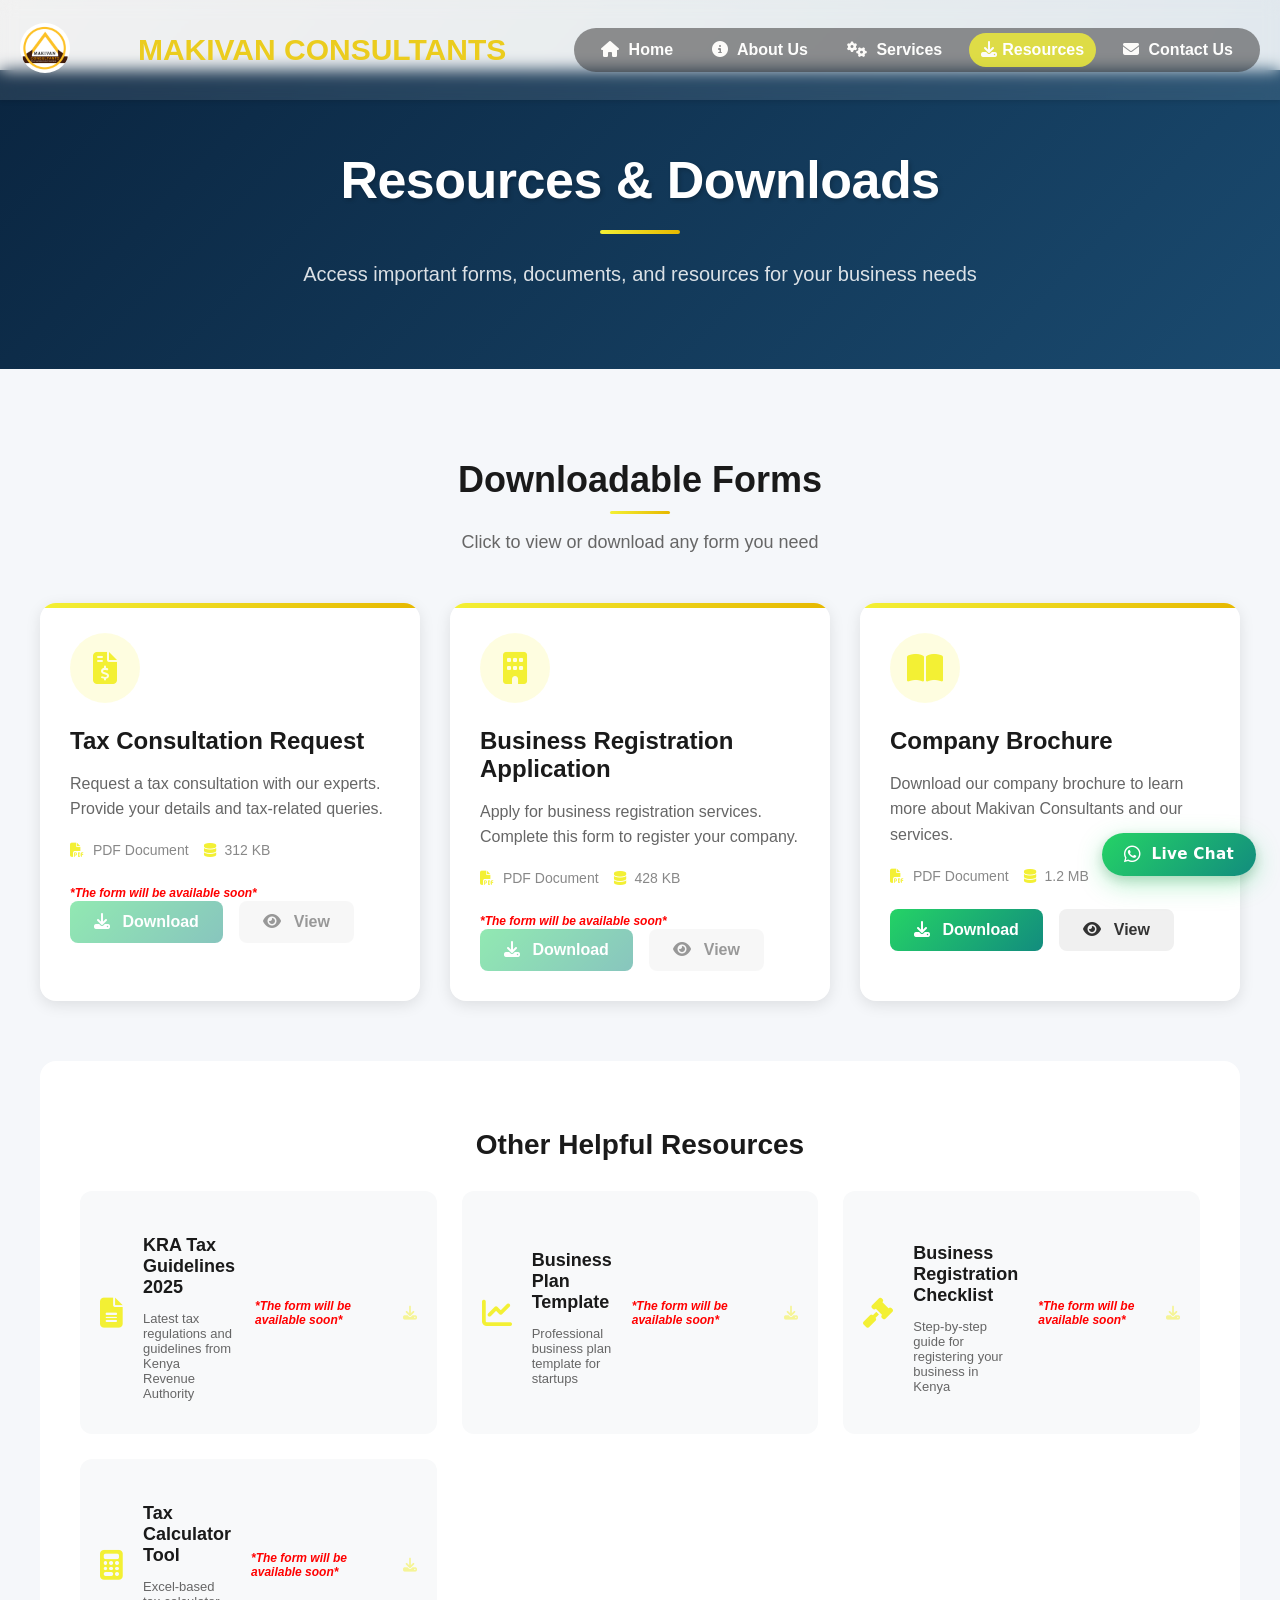
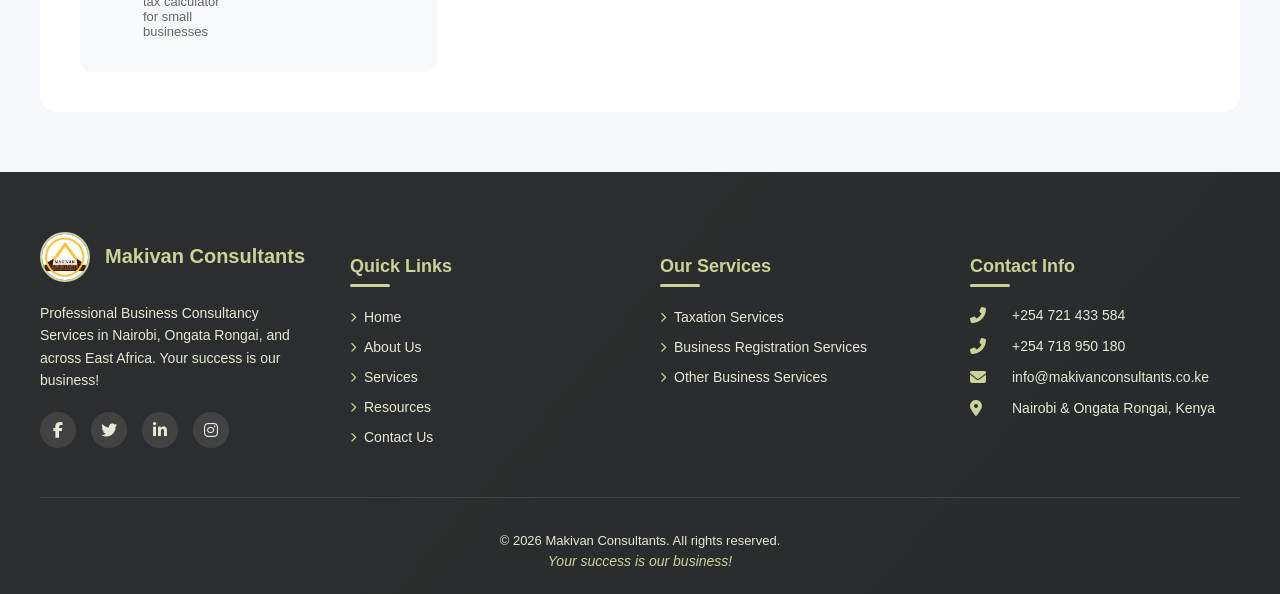
<file: download.html>
<!DOCTYPE html>
<html lang="en">
<head>
    <meta charset="UTF-8">
    <meta name="viewport" content="width=device-width, initial-scale=1.0">
    <title>Resources - Makivan Consultants</title>
    <link rel="icon" type="image/jpg" href="images/makivanlogo.jpg">
    <link rel="stylesheet" href="style.css">
    <link rel="stylesheet" href="https://cdnjs.cloudflare.com/ajax/libs/font-awesome/6.5.1/css/all.min.css">
    <link href="https://unpkg.com/aos@2.3.1/dist/aos.css" rel="stylesheet">
    <script src="https://unpkg.com/aos@2.3.1/dist/aos.js"></script>
</head>
<body>

   <div class="navbar">
    <a href="index.html" class="logo"><img src="images/makivanlogo.jpg" alt="Makivan Consultant Logo"></a>
    <h1 class="company-name"><a href="index.html">Makivan Consultants</a></h1>
    
    <!-- Hamburger Menu Button -->
    <div class="hamburger" id="hamburger">
        <span class="bar"></span>
        <span class="bar"></span>
        <span class="bar"></span>
    </div>
    
    <div class="navmenu" id="navmenu">
        <ul>
            <li><a href="index.html"><i class="fas fa-home"></i> Home</a></li>
            <li><a href="about.html"><i class="fas fa-info-circle"></i> About Us</a></li>
            <li><a href="services.html"><i class="fas fa-cogs"></i> Services</a></li>
            <li><a href="download.html" class="active"><i class="fa-solid fa-download"></i>Resources</a></li>
            <li><a href="contact.html"><i class="fas fa-envelope"></i> Contact Us</a></li>
        </ul>
    </div>
</div>


 <!-- Downloads Hero Section -->

    <section class="page-header">
        <div class="header-container">
            <h1 class="page-title" data-aos="fade-up">Resources & Downloads</h1>
            <div class="title-underline" data-aos="fade-up" data-aos-delay="200"></div>
            <p class="page-subtitle" data-aos="fade-up" data-aos-delay="300">Access important forms, documents,
                 and resources for your business needs</p>
        </div>
    </section>

    <!-- Main Forms Section -->
    <section class="forms-section">
        <div class="forms-container">
            <h2 class="section-title" data-aos="fade-up" id="download">Downloadable Forms</h2>
            <p class="section-subtitle" data-aos="fade-up" data-aos-delay="100">Click to view or download any form you need</p>

            <div class="forms-grid">
                
                <!-- Form 2: Tax Consultation Form -->
                <div class="form-card" data-aos="fade-up" data-aos-delay="200">
                    <div class="form-icon">
                        <i class="fas fa-file-invoice-dollar"></i>
                    </div>
                    <h3>Tax Consultation Request</h3>
                    <p>Request a tax consultation with our experts. Provide your details and tax-related queries.</p>
                    <div class="form-meta">
                        <span><i class="fas fa-file-pdf"></i> PDF Document</span>
                        <span><i class="fas fa-database"></i> 312 KB</span>
                    </div>
                    <div>
                         <span style="color: red; font-size: 12px;"><strong><em>*The form will be available soon*</strong></em></span>
                        <a href="forms/tax-consultation-form.pdf" class="btn-download" download>
                            <i class="fas fa-download"></i> Download
                        </a>
                        <a href="forms/tax-consultation-form.pdf" class="btn-view" target="_blank">
                            <i class="fas fa-eye"></i> View
                        </a>
                    </div>
                </div>

                <!-- Form 3: Business Registration Form -->
                <div class="form-card" data-aos="fade-up" data-aos-delay="300">
                    <div class="form-icon">
                        <i class="fas fa-building"></i>
                    </div>
                    <h3>Business Registration Application</h3>
                    <p>Apply for business registration services. Complete this form to register your company.</p>
                    <div class="form-meta">
                        <span><i class="fas fa-file-pdf"></i> PDF Document</span>
                        <span><i class="fas fa-database"></i> 428 KB</span>
                    </div>
                    <div>
                         <span style="color: red; font-size: 12px;"><strong><em>*The form will be available soon*</strong></em></span>
                        <a href="forms/business-registration-form.pdf" class="btn-download" download>
                            <i class="fas fa-download"></i> Download
                        </a>
                         
                        <a href="forms/business-registration-form.pdf" class="btn-view" target="_blank">
                            <i class="fas fa-eye"></i> View
                        </a>
                    </div>
                </div>

                 

                <!-- Form 6: Company Brochure -->
                <div class="form-card" data-aos="fade-up" data-aos-delay="600">
                    <div class="form-icon">
                        <i class="fas fa-book-open"></i>
                    </div>
                    <h3>Company Brochure</h3>
                    <p>Download our company brochure to learn more about Makivan Consultants and our services.</p>
                    <div class="form-meta">
                        <span><i class="fas fa-file-pdf"></i> PDF Document</span>
                        <span><i class="fas fa-database"></i> 1.2 MB</span>
                    </div>
                    <div>
                        <a href="forms/company-brochure.pdf" class="btn-download" download>
                            <i class="fas fa-download"></i> Download
                        </a>
                        <a href="forms/company-brochure.pdf" class="btn-view" target="_blank">
                            <i class="fas fa-eye"></i> View
                        </a>
                    </div>
                </div>
            </div>

            <!-- Other Resources Section -->
            <div class="other-resources" data-aos="fade-up">
                <h3>Other Helpful Resources</h3>
                <div class="resources-list">
                    <div class="resource-item">
                        <i class="fas fa-file-alt"></i>
                        <div class="resource-info">
                            <h4>KRA Tax Guidelines 2025</h4>
                            <p>Latest tax regulations and guidelines from Kenya Revenue Authority</p>
                        </div>
                         <span style="color: red; font-size: 12px;"><strong><em>*The form will be available soon*</strong></em></span>
                        <a href="resources/kra-guidelines.pdf" class="resource-link" download><i class="fas fa-download"></i></a>
                    </div>
                    <div class="resource-item">
                        <i class="fas fa-chart-line"></i>
                        <div class="resource-info">
                            <h4>Business Plan Template</h4>
                            <p>Professional business plan template for startups</p>
                        </div>
                         <span style="color: red; font-size: 12px;"><strong><em>*The form will be available soon*</strong></em></span>
                        <a href="resources/business-plan-template.docx" class="resource-link" download><i class="fas fa-download"></i></a>
                    </div>
                    <div class="resource-item">
                        <i class="fas fa-gavel"></i>
                        <div class="resource-info">
                            <h4>Business Registration Checklist</h4>
                            <p>Step-by-step guide for registering your business in Kenya</p>
                        </div>
                         <span style="color: red; font-size: 12px;"><strong><em>*The form will be available soon*</strong></em></span>
                        <a href="resources/registration-checklist.pdf" class="resource-link" download><i class="fas fa-download"></i></a>
                    </div>
                    <div class="resource-item">
                        <i class="fas fa-calculator"></i>
                        <div class="resource-info">
                            <h4>Tax Calculator Tool</h4>
                            <p>Excel-based tax calculator for small businesses</p>
                        </div>
                         <span style="color: red; font-size: 12px;"><strong><em>*The form will be available soon*</strong></em></span>
                        <a href="resources/tax-calculator.xlsx" class="resource-link" download><i class="fas fa-download"></i></a>
                    </div>
                </div>
            </div>
        </div>
    </section>
  <!-- Footer Section -->
<section class="footer-section">
    <div class="footer-main-container">
        <div class="footer-grid">
            
            <!-- Company Info Column -->
            <div class="footer-col">
                <div class="footer-logo">
                    <img src="images/makivanlogo.jpg" alt="Makivan Consultants Logo">
                    <h3>Makivan Consultants</h3>
                </div>
                <p class="footer-description">Professional Business Consultancy Services in Nairobi, Ongata Rongai, and across East Africa. Your success is our business!</p>
                <div class="footer-social">
                    <a href="#"><i class="fab fa-facebook-f"></i></a>
                    <a href="#"><i class="fab fa-twitter"></i></a>
                    <a href="#"><i class="fab fa-linkedin-in"></i></a>
                    <a href="#"><i class="fab fa-instagram"></i></a>
                    
                </div>
            </div>
            
            <!-- Quick Links Column -->
            <div class="footer-col">
                <h4>Quick Links</h4>
                <ul class="footer-links">
                    <li><a href="home.html"><i class="fas fa-chevron-right" class="active"></i> Home</a></li>
                    <li><a href="about.html"><i class="fas fa-chevron-right"></i> About Us</a></li>
                    <li><a href="services.html"><i class="fas fa-chevron-right"></i> Services</a></li>
                    <li><a href="download.html"><i class="fas fa-chevron-right"></i>Resources</a></li>
                    <li><a href="contact.html"><i class="fas fa-chevron-right"></i> Contact Us</a></li>
                </ul>
            </div>
            
            <!-- Our Services Column - Clickable Links -->
            <div class="footer-col">
                <h4>Our Services</h4>
                <ul class="footer-links">
                    <li><a href="services.html#taxation"><i class="fas fa-chevron-right"></i> Taxation Services</a></li>
                    <li><a href="services.html#business"><i class="fas fa-chevron-right"></i> Business Registration Services</a></li>
                    <li><a href="services.html#others"><i class="fas fa-chevron-right"></i> Other Business Services</a></li>
                </ul>
            </div>
            
            <!-- Contact Info Column -->
            <div class="footer-col">
                <h4>Contact Info</h4>
                <ul class="footer-contact">
                    <li><i class="fas fa-phone-alt"></i> <a href="tel:+254721433584">+254 721 433 584</a></li>
                    <li><i class="fas fa-phone-alt"></i> <a href="tel:+254718950180">+254 718 950 180</a></li>
                    <li><i class="fas fa-envelope"></i> <a href="mailto:info@makivanconsultants.co.ke">info@makivanconsultants.co.ke</a></li>
                    <li><i class="fas fa-map-marker-alt"></i> Nairobi & Ongata Rongai, Kenya</li>
                </ul>
            </div>
        </div>
        
        <!-- Copyright Row -->
        <div class="footer-bottom">
            <p>&copy; 2026 Makivan Consultants. All rights reserved.</p>
            <p class="footer-tagline">Your success is our business!</p>
        </div>
    </div>
</section>
<div class="live-chat-widget">
        <a href="#" id="whatsappLiveChatBtn" class="live-chat-button" target="_blank" rel="noopener noreferrer">
            <i class="fab fa-whatsapp"></i>
            <span>Live Chat</span>
        </a>
</div>
    <!-- Back to Top Button -->
<button id="backToTop" class="back-to-top">
    <i class="fas fa-arrow-up"></i>
</button>


    <script>
        AOS.init(); 
    </script>
    <script src="script.js"></script>
</body>
</html>
</file>
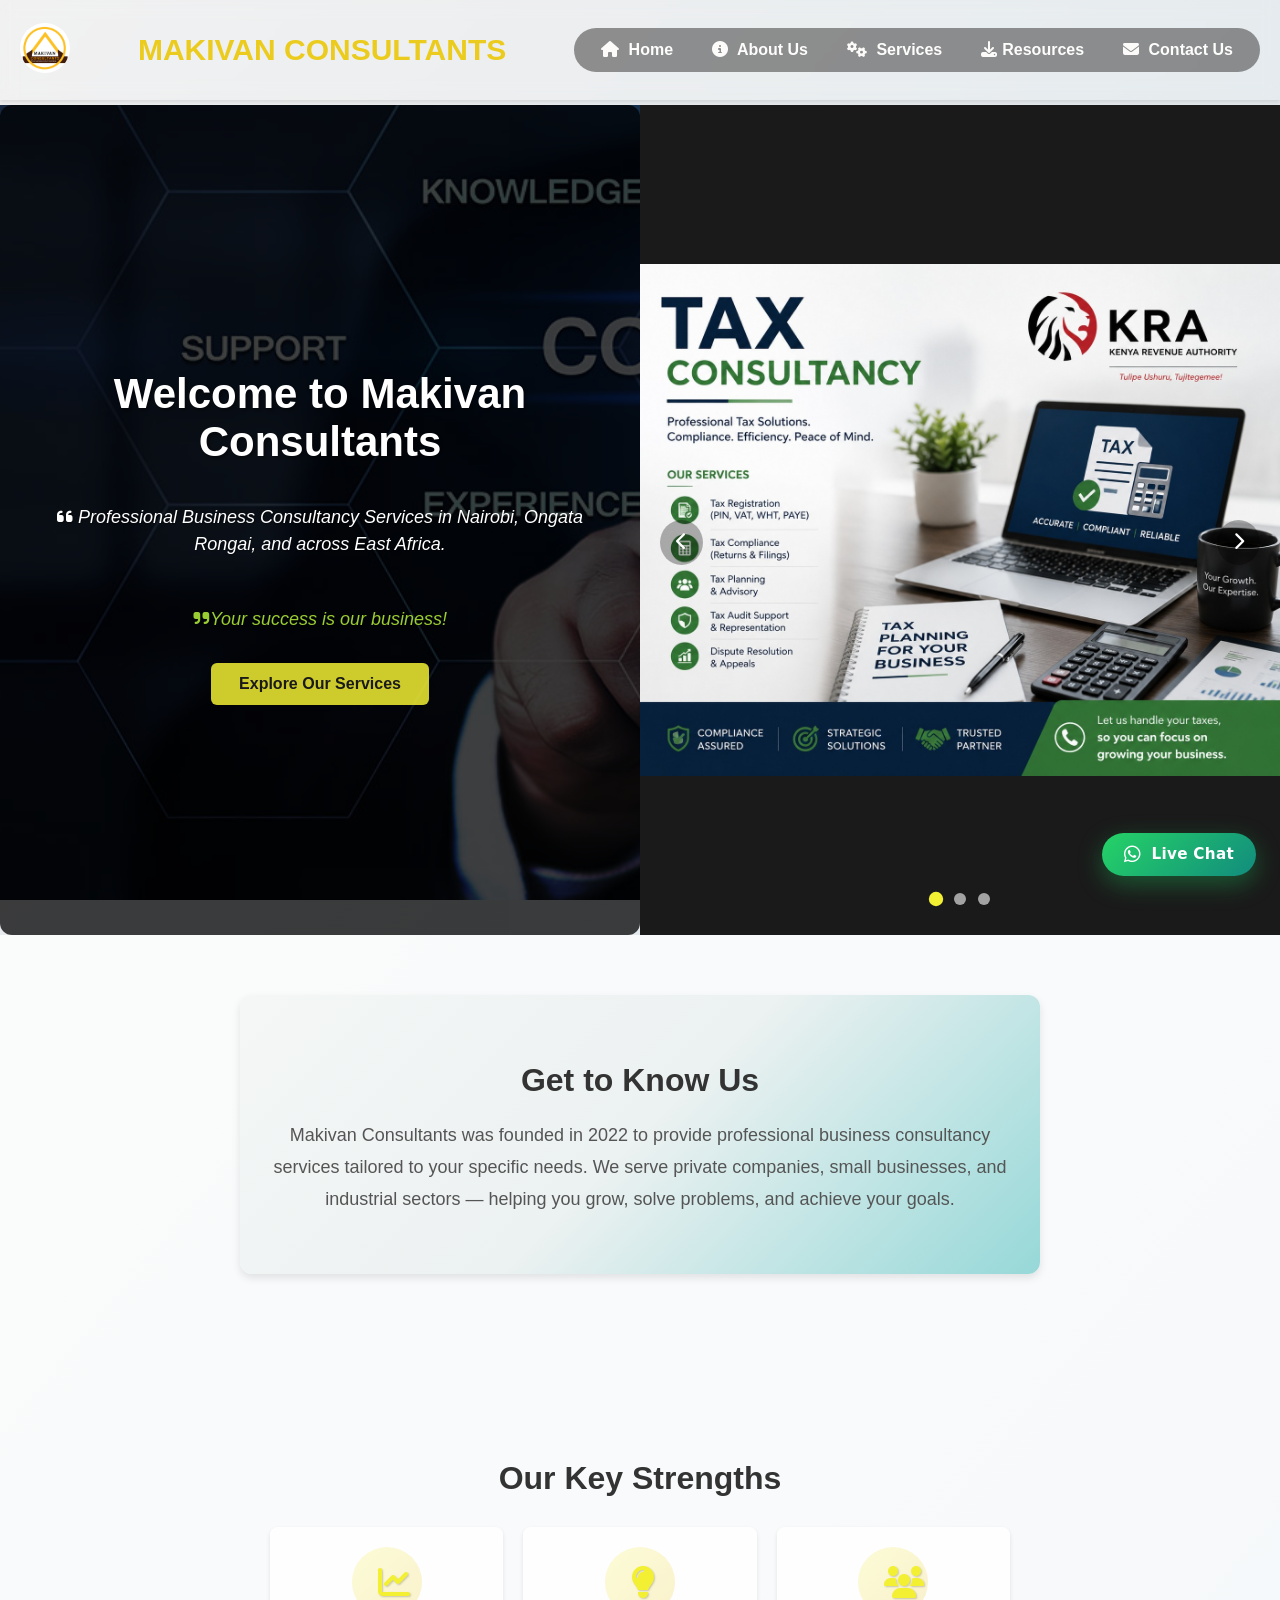
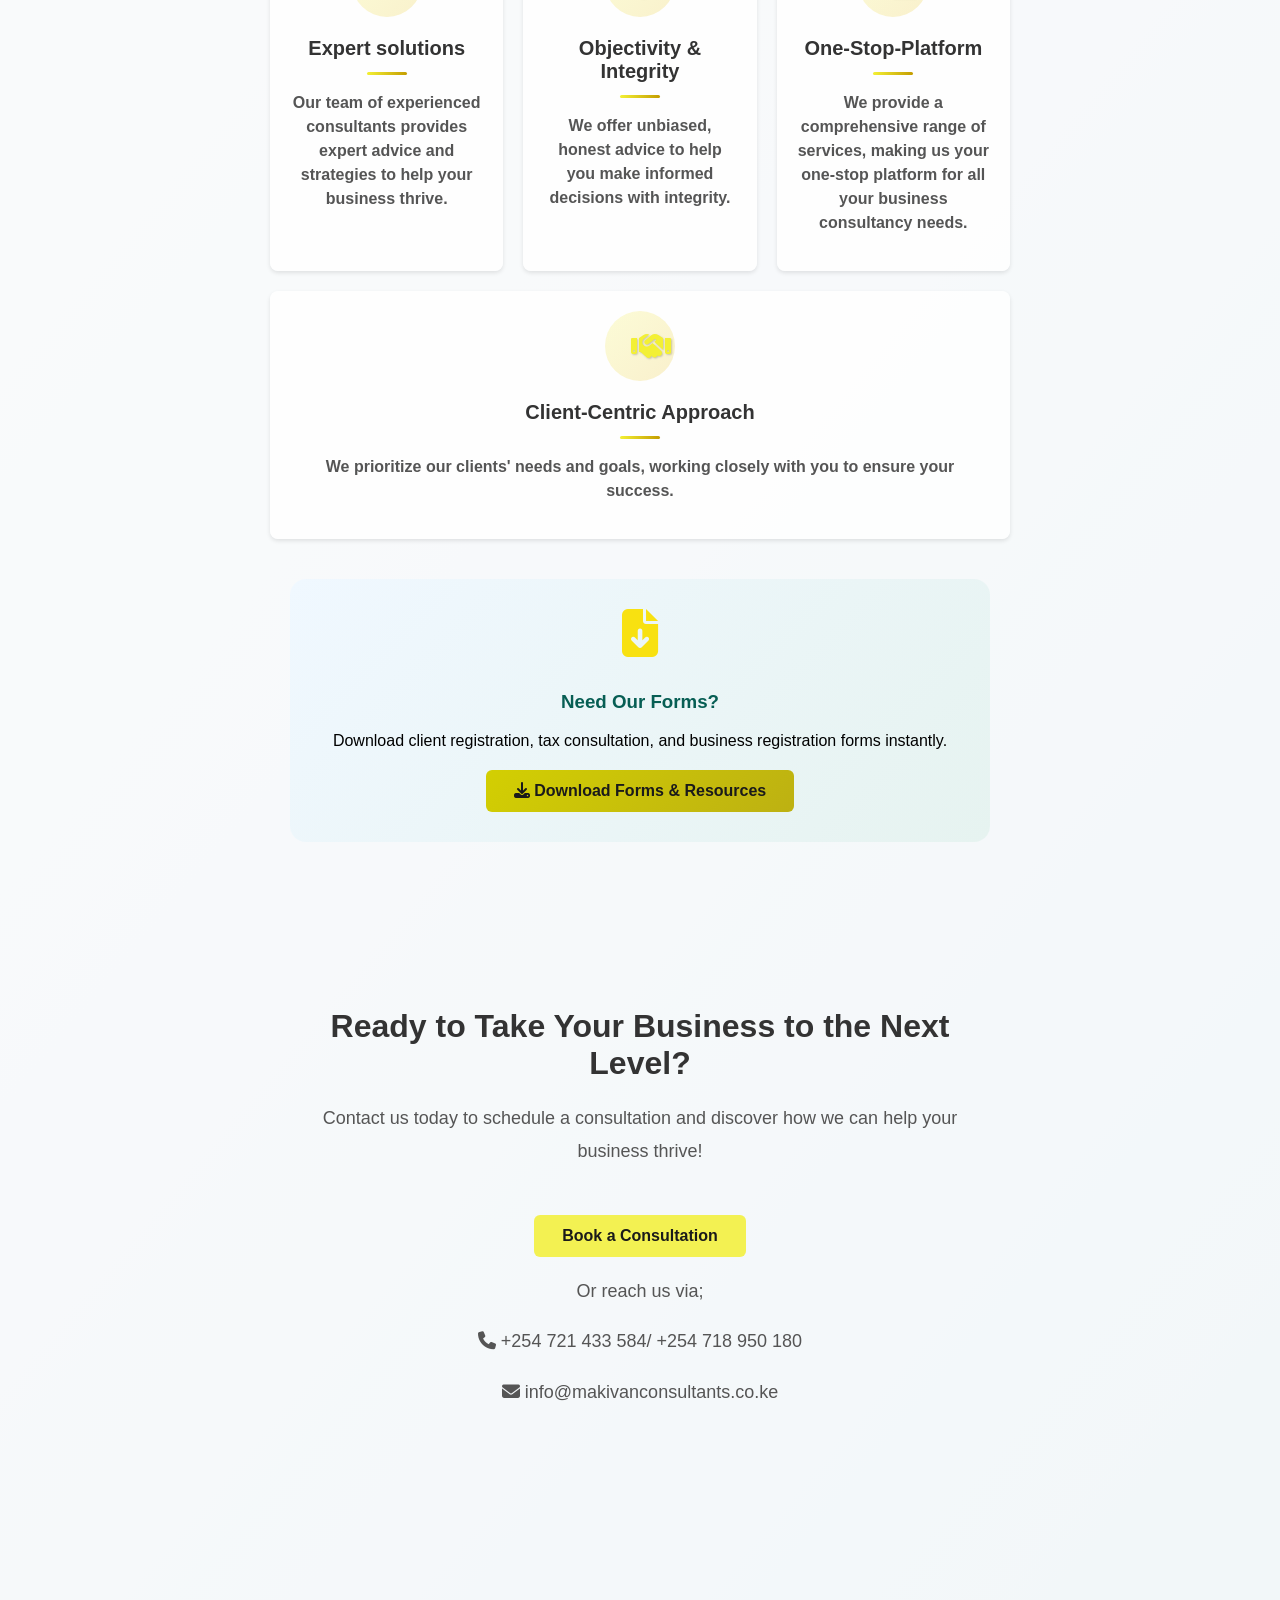
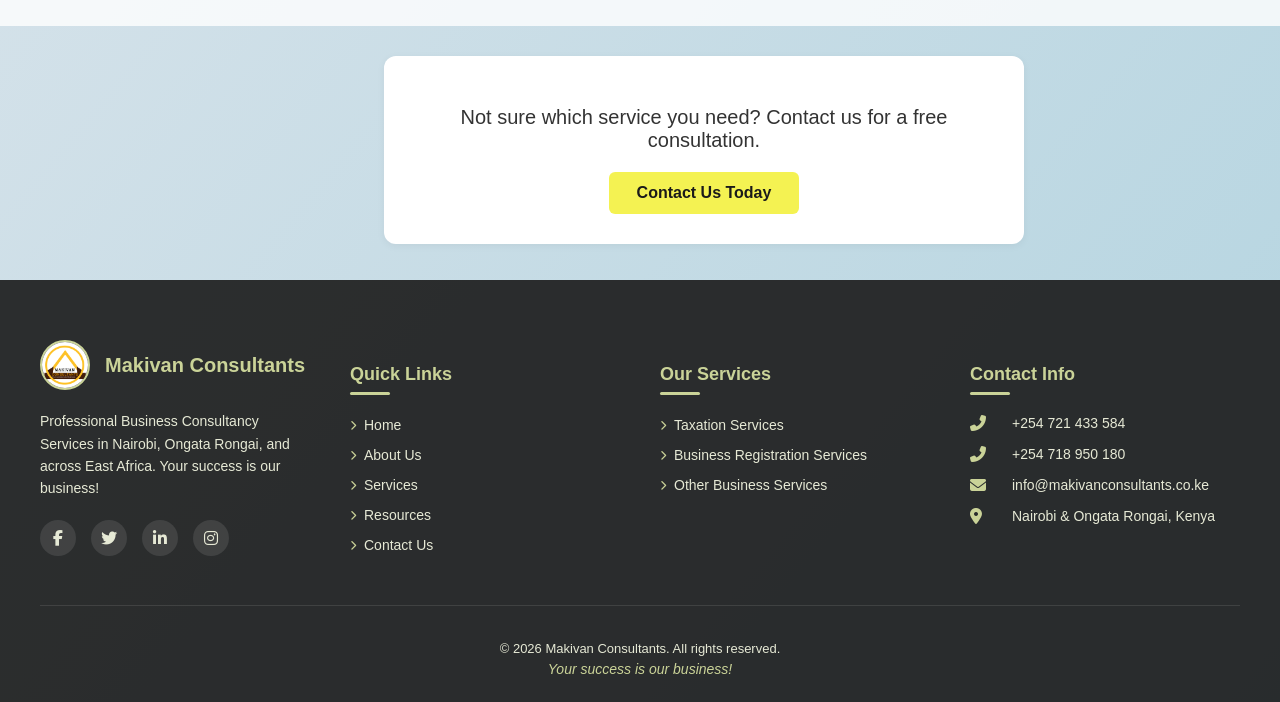
<file: Home.html>
<!DOCTYPE html>
<html lang="en">
<head>
    <meta charset="UTF-8">
    <meta name="viewport" content="width=device-width, initial-scale=1.0">
    <title>Makivan Consultants</title>
    <link rel="icon" type="image/jpg" href="images/makivanlogo.jpg">
    <link rel="stylesheet" href="style.css">
    <link rel="stylesheet" href="https://cdnjs.cloudflare.com/ajax/libs/font-awesome/6.5.1/css/all.min.css">
    <link href="https://unpkg.com/aos@2.3.1/dist/aos.css" rel="stylesheet">
    <script src="https://unpkg.com/aos@2.3.1/dist/aos.js"></script>
</head>
<body>

   <div class="navbar">
    <a href="home.html" class="logo"><img src="images/makivanlogo.jpg" alt="Makivan Consultant Logo"></a>
    <h1 class="company-name"><a href="home.html">Makivan Consultants</a></h1>
    
    <!-- Hamburger Menu Button -->
    <div class="hamburger" id="hamburger">
        <span class="bar"></span>
        <span class="bar"></span>
        <span class="bar"></span>
    </div>
    
    <div class="navmenu" id="navmenu">
        <ul>
            <li><a href="home.html" class="active"><i class="fas fa-home"></i> Home</a></li>
            <li><a href="about.html"><i class="fas fa-info-circle"></i> About Us</a></li>
            <li><a href="services.html"><i class="fas fa-cogs"></i> Services</a></li>
            <li><a href="download.html"><i class="fas fa-download"></i>Resources</a></li>
            <li><a href="contact.html"><i class="fas fa-envelope"></i> Contact Us</a></li>
        </ul>
    </div>
</div>

    <!-- Home Section  -->
    <section id="home" class="home-section">
        <div class="home-container" data-aos="fade-up">
            <h1>Welcome to Makivan Consultants</h1>
            <p><i class="fas fa-quote-left"></i> <em>Professional Business Consultancy Services in Nairobi,
                 Ongata Rongai, and across East Africa.</em></p>
            <p style="color: yellowgreen;"><i class="fas fa-quote-right"></i><em>Your success is our business!</em></p>
            <a href="services.html" class="btn">Explore Our Services</a>
        </div>
    
      <!-- Right side: Carousel -->
<div class="carousel-wrapper" data-aos="fade-up">
    <div class="carousel-section" id="carousel">
        <div class="carousel-item active">
            <img src="images/taxconsultation.jpeg" alt="Consulting Image 1">
        </div>
        <div class="carousel-item">
            <img src="images/itconsultation.jpeg" alt="Consulting Image 2">
        </div>
        <div class="carousel-item">
            <img src="images/businessconsultation.jpeg" alt="Consulting Image 3">
        </div>
       
    </div>
    
    <!-- Individual buttons - NOT inside a flex container -->
    <button class="carousel-prev" id="prev-btn" data-aos="fade-up" data-aos-delay="400">
        <i class="fas fa-chevron-left"></i>
    </button>
    <button class="carousel-next" id="next-btn" data-aos="fade-up" data-aos-delay="400">
        <i class="fas fa-chevron-right"></i>
    </button>
    
    <div class="carousel-indicators">
        <span class="indicator active"></span>
        <span class="indicator"></span>
        <span class="indicator"></span>
       
    </div>
</div>
    </section>
        
    
    <section id="intro" class="intro-section">
        <div class="intro-container" data-aos="fade-up">
            <div class="intro-container1">
            <h2>Get to Know Us</h2>
            <p>Makivan Consultants was founded in 2022 to provide professional business consultancy
                services tailored to your specific needs. We serve private companies, small businesses,
                and industrial sectors — helping you grow, solve problems, and achieve your goals.</p>
                </div>
        </div>
    </section>
   
    <section id="key" class="key-section">
        <div class="key-container" data-aos="fade-up">
            <h2>Our Key Strengths</h2>
            <div class="key-points">
                <div class="key-point">
                    <div class="icon-wrapper">
                    <i class="fas fa-chart-line"></i></div><h3>Expert solutions</h3>
                    <p>Our team of experienced consultants provides expert advice and
                        strategies to help your business thrive.</p>
                </div>
                <div class="key-point">
                    <div class="icon-wrapper">
                    <i class="fas fa-lightbulb"></i></div><h3>Objectivity & Integrity</h3>
                    <p>We offer unbiased, honest advice to help you make informed decisions
                         with integrity.</p>
                </div>
                <div class="key-point">
                    <div class="icon-wrapper">
                    <i class="fas fa-users"></i></div><h3>One-Stop-Platform</h3>
                    <p>We provide a comprehensive range of services, making us your one-stop
                         platform for all your business consultancy needs.</p>
                </div>
                <div class="key-point">
                    <div class="icon-wrapper">
                    <i class="fas fa-handshake"></i></div><h3>Client-Centric Approach</h3>
                    <p>We prioritize our clients' needs and goals, working closely with you
                         to ensure your success.</p>
                </div>
            </div>
             <div class="download-cta" data-aos="fade-up" style="text-align: center; margin: 40px 20px; padding: 30px; background: linear-gradient(135deg, #f0f8ff, #e6f3f0); border-radius: 16px;">
    <i class="fas fa-file-download" style="font-size: 48px; color: #f8e111; margin-bottom: 15px; display: inline-block;"></i>
    <h3 style="color: #075e54;">Need Our Forms?</h3>
    <p style="margin-bottom: 20px;">Download client registration, tax consultation, and business registration forms instantly.</p>
    <a href="download.html" class="btn" style="background: linear-gradient(135deg, #d3cf02, #bdb112);">
        <i class="fas fa-download"></i> Download Forms & Resources
    </a>
</div>
            <div class="action-section" data-aos="fade-up">
                <div class="action-container">
                    <h2>Ready to Take Your Business to the Next Level?</h2>
                    <p>Contact us today to schedule a consultation and discover
                         how we can help your business thrive!</p>
                    
                    <a href="contact.html#consultation" class="btn" data-aos="fade-up">Book a Consultation</a>
                    <p data-aos="fade-up">Or reach us via;</p>
                    <p  data-aos="fade-right"><i class="fas fa-phone"></i> +254 721 433 584/ +254 718 950 180</p>
                    <p  data-aos="fade-right"><i class="fas fa-envelope"></i> info@makivanconsultants.co.ke</p>
                </div>
            </div>
    </section>
                  
        <div class="about-ctaa" data-aos="zoom-in">
            <p>Not sure which service you need? Contact us for a free consultation.</p>
            <a href="contact.html" class="btn">Contact Us Today</a>
        </div>
    <br><br>
    
   <!-- Footer Section -->
<section class="footer-section">
    <div class="footer-main-container">
        <div class="footer-grid">
            
            <!-- Company Info Column -->
            <div class="footer-col">
                <div class="footer-logo">
                    <img src="images/makivanlogo.jpg" alt="Makivan Consultants Logo">
                    <h3>Makivan Consultants</h3>
                </div>
                <p class="footer-description">Professional Business Consultancy Services in Nairobi, Ongata Rongai, and across East Africa. Your success is our business!</p>
                <div class="footer-social">
                    <a href="#"><i class="fab fa-facebook-f"></i></a>
                    <a href="#"><i class="fab fa-twitter"></i></a>
                    <a href="#"><i class="fab fa-linkedin-in"></i></a>
                    <a href="#"><i class="fab fa-instagram"></i></a>
                    
                </div>
            </div>
            
            <!-- Quick Links Column -->
            <div class="footer-col">
                <h4>Quick Links</h4>
                <ul class="footer-links">
                    <li><a href="home.html"><i class="fas fa-chevron-right" class="active"></i> Home</a></li>
                    <li><a href="about.html"><i class="fas fa-chevron-right"></i> About Us</a></li>
                    <li><a href="services.html"><i class="fas fa-chevron-right"></i> Services</a></li>
                    <li><a href="download.html"><i class="fas fa-chevron-right"></i>Resources</a></li>
                    <li><a href="contact.html"><i class="fas fa-chevron-right"></i> Contact Us</a></li>
                </ul>
            </div>
            
            <!-- Our Services Column - Clickable Links -->
            <div class="footer-col">
                <h4>Our Services</h4>
                <ul class="footer-links">
                    <li><a href="services.html#taxation"><i class="fas fa-chevron-right"></i> Taxation Services</a></li>
                    <li><a href="services.html#business"><i class="fas fa-chevron-right"></i> Business Registration Services</a></li>
                    <li><a href="services.html#others"><i class="fas fa-chevron-right"></i> Other Business Services</a></li>
                </ul>
            </div>
            
            <!-- Contact Info Column -->
            <div class="footer-col">
                <h4>Contact Info</h4>
                <ul class="footer-contact">
                    <li><i class="fas fa-phone-alt"></i> <a href="tel:+254721433584">+254 721 433 584</a></li>
                    <li><i class="fas fa-phone-alt"></i> <a href="tel:+254718950180">+254 718 950 180</a></li>
                    <li><i class="fas fa-envelope"></i> <a href="mailto:info@makivanconsultants.co.ke">info@makivanconsultants.co.ke</a></li>
                    <li><i class="fas fa-map-marker-alt"></i> Nairobi & Ongata Rongai, Kenya</li>
                </ul>
            </div>
        </div>
        
        <!-- Copyright Row -->
        <div class="footer-bottom">
            <p>&copy; 2026 Makivan Consultants. All rights reserved.</p>
            <p class="footer-tagline">Your success is our business!</p>
        </div>
    </div>
</section>
<div class="live-chat-widget">
        <a href="#" id="whatsappLiveChatBtn" class="live-chat-button" target="_blank" rel="noopener noreferrer">
            <i class="fab fa-whatsapp"></i>
            <span>Live Chat</span>
        </a>
</div>
    <!-- Back to Top Button -->
<button id="backToTop" class="back-to-top">
    <i class="fas fa-arrow-up"></i>
</button>


    <script>
        AOS.init(); 
    </script>
    <script src="script.js"></script>
</body>
</html>
</file>
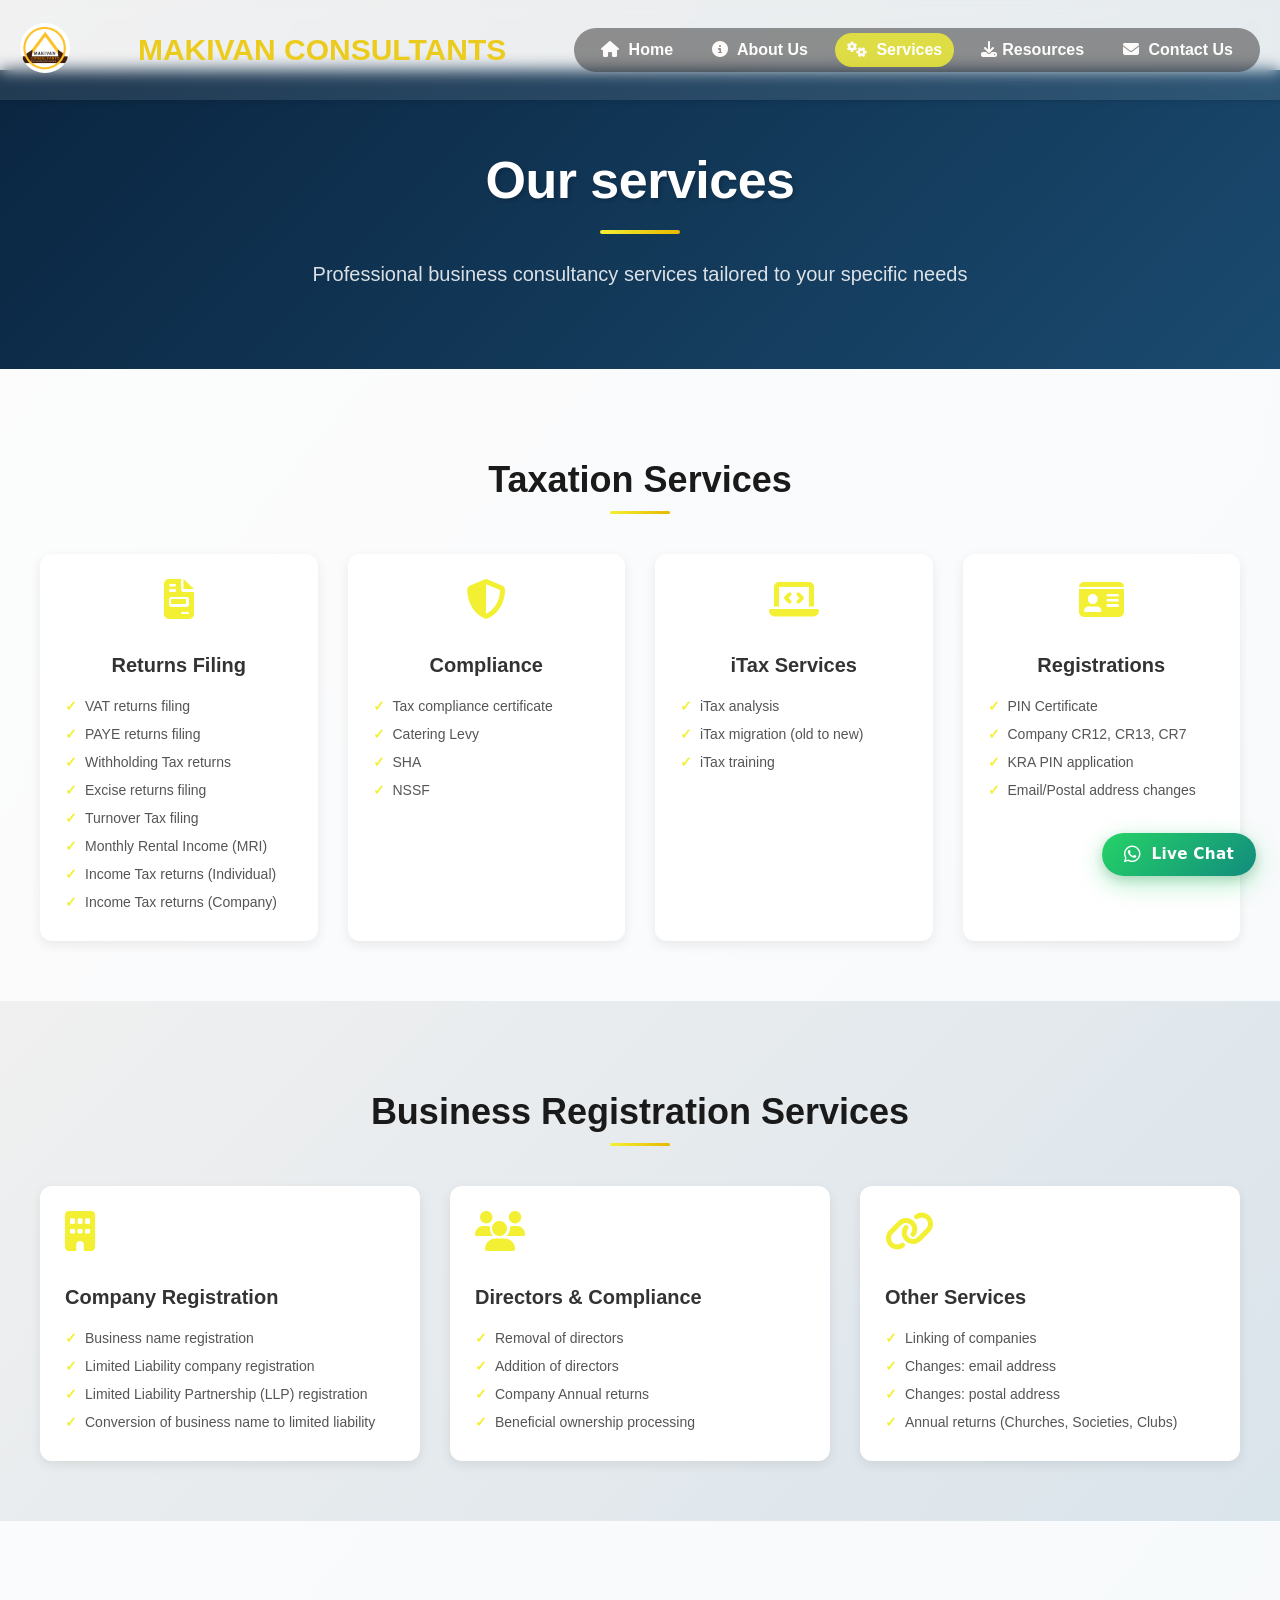
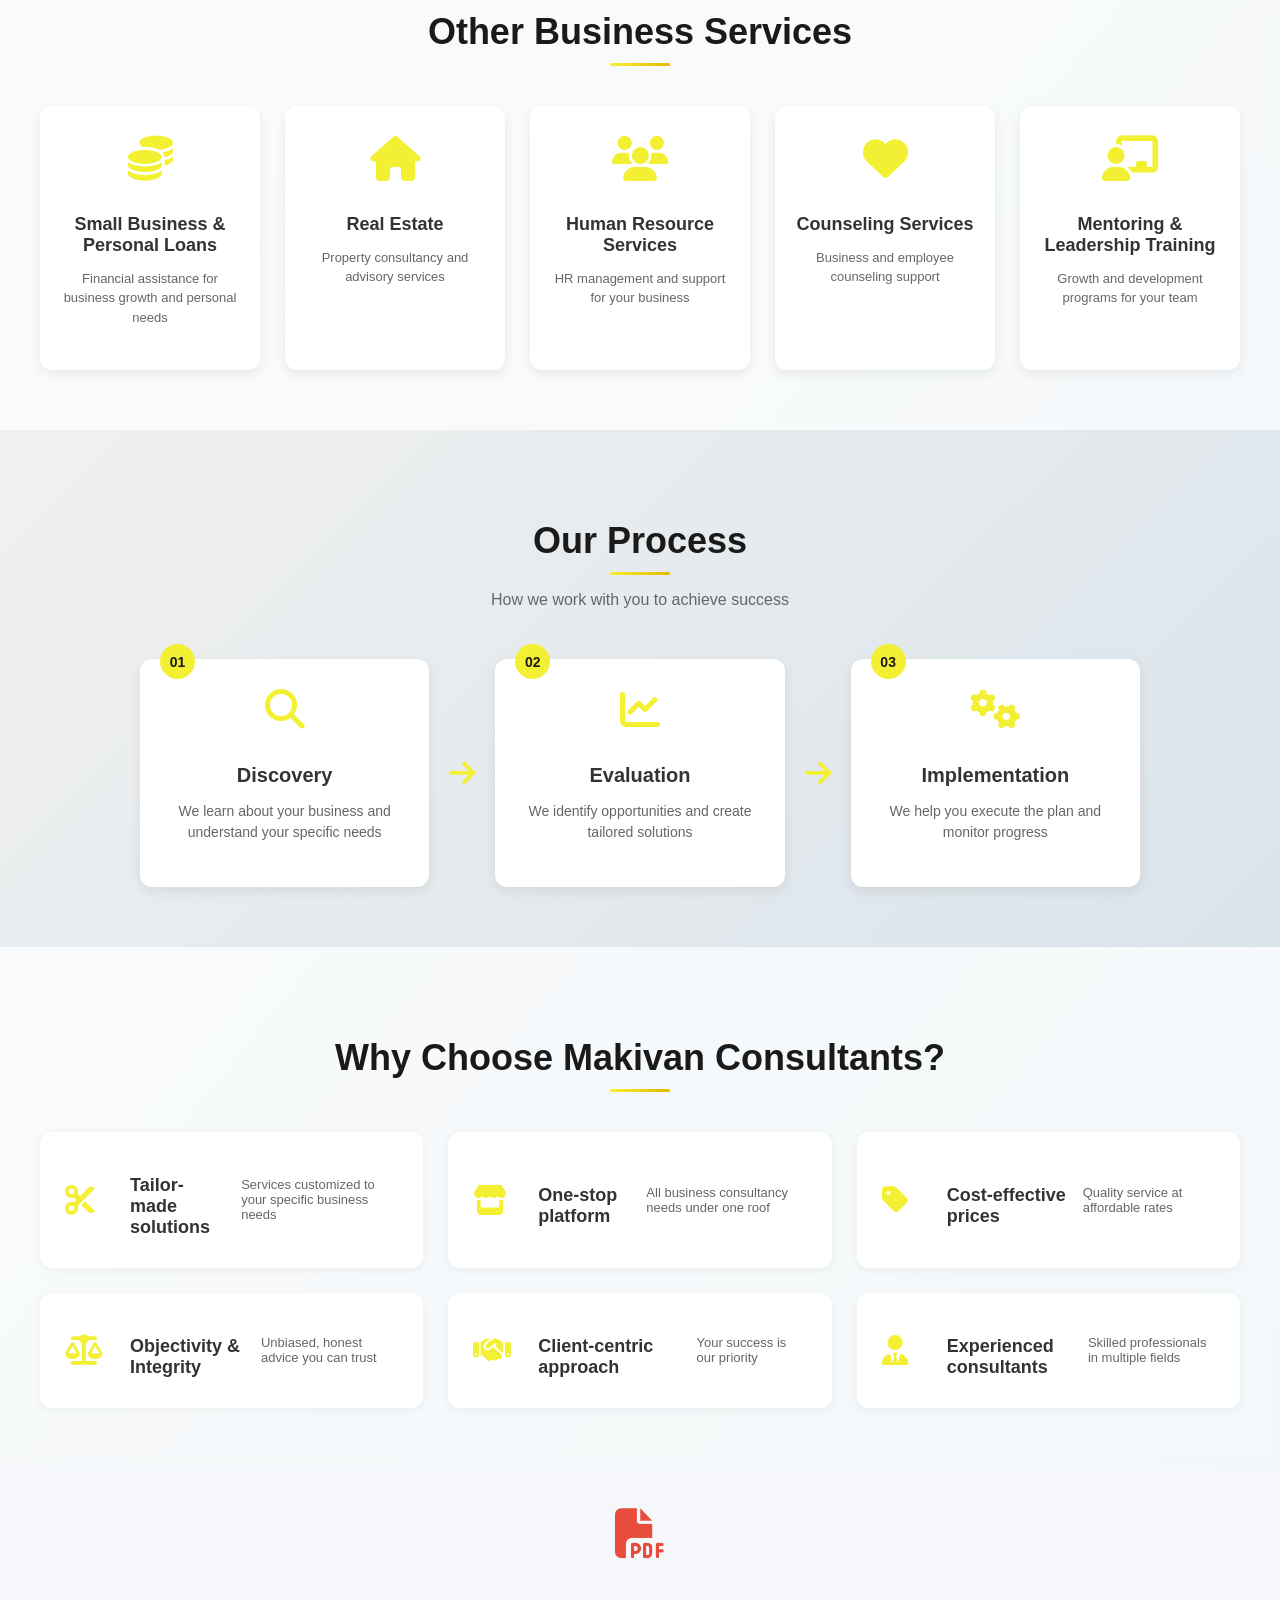
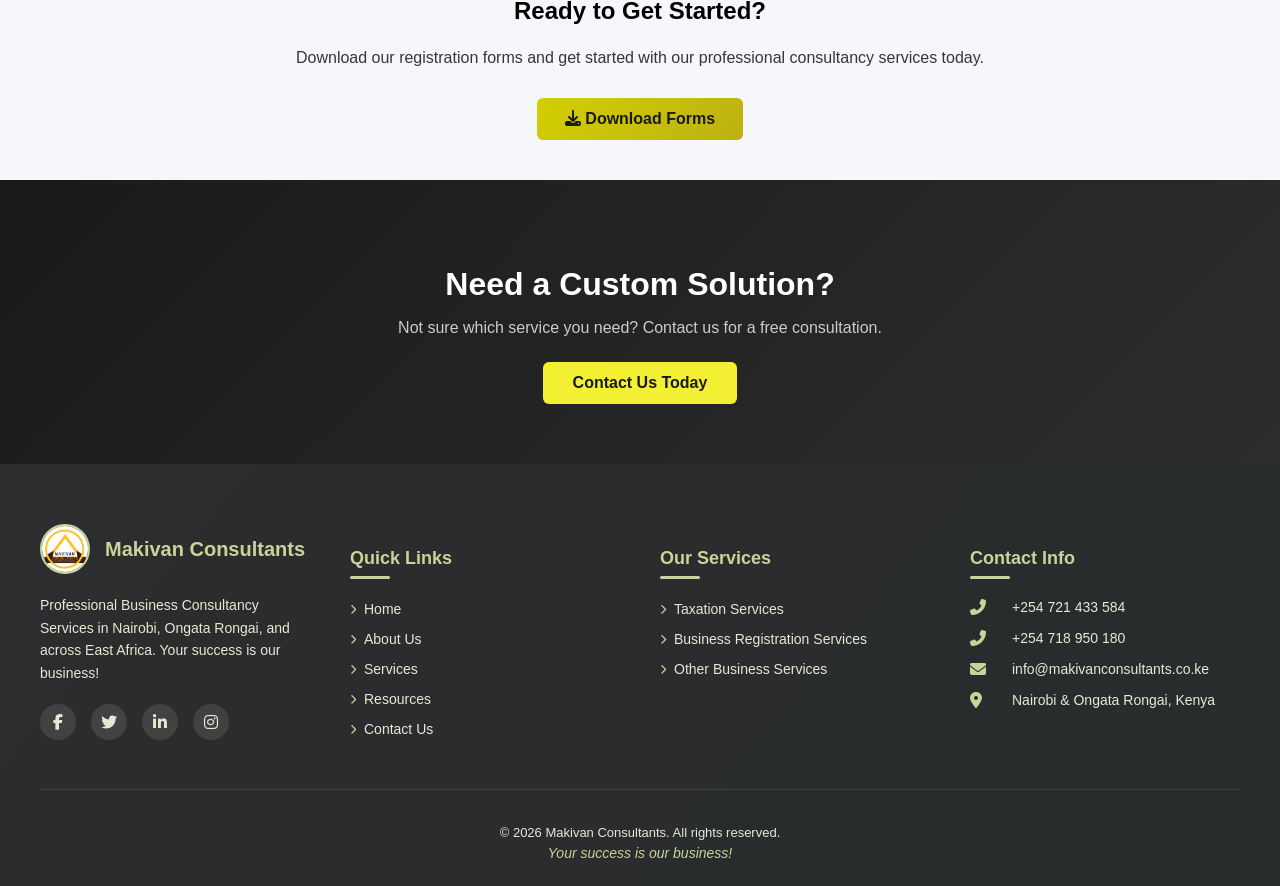
<file: services.html>
<!DOCTYPE html>
<html lang="en">
<head>
    <meta charset="UTF-8">
    <meta name="viewport" content="width=device-width, initial-scale=1.0">
    <title>Services - Makivan Consultants</title>
    <link rel="icon" type="image/jpg" href="images/makivanlogo.jpg">
    <link rel="stylesheet" href="style.css">
    <link rel="stylesheet" href="https://cdnjs.cloudflare.com/ajax/libs/font-awesome/6.5.1/css/all.min.css">
    <link href="https://unpkg.com/aos@2.3.1/dist/aos.css" rel="stylesheet">
    <script src="https://unpkg.com/aos@2.3.1/dist/aos.js"></script>
</head>
<body>

    <div class="navbar">
    <a href="index.html" class="logo"><img src="images/makivanlogo.jpg" alt="Makivan Consultant Logo"></a>
    <h1 class="company-name"><a href="index.html">Makivan Consultants</a></h1>
    
    <!-- Hamburger Menu Button -->
    <div class="hamburger" id="hamburger">
        <span class="bar"></span>
        <span class="bar"></span>
        <span class="bar"></span>
    </div>
    
    <div class="navmenu" id="navmenu">
        <ul>
            <li><a href="index.html"><i class="fas fa-home"></i> Home</a></li>
            <li><a href="about.html"><i class="fas fa-info-circle"></i> About Us</a></li>
            <li><a href="services.html" class="active"><i class="fas fa-cogs"></i> Services</a></li>
            <li><a href="download.html"><i class="fas fa-download"></i>Resources</a></li>
            <li><a href="contact.html"><i class="fas fa-envelope"></i> Contact Us</a></li>
        </ul>
    </div>
</div>
<!-- Services Page Heading Section -->
    <section class="page-header">
        <div class="header-container">
            <h1 class="page-title" data-aos="fade-up">Our services</h1>
            <div class="title-underline" data-aos="fade-up" data-aos-delay="200"></div>
            <p class="page-subtitle" data-aos="fade-up" data-aos-delay="300">Professional business
                 consultancy services tailored to your specific needs</p>
        </div>
    </section>
    <!-- Taxation Services Section -->
    <section class="services-section" data-aos="fade-up" id="taxation">
        <div class="services-container">
            <h2 class="section-title">Taxation Services</h2>
            <div class="services-grid">
                <div class="service-card">
                    <i class="fas fa-file-invoice"></i>
                    <h3>Returns Filing</h3>
                    <ul>
                        <li>VAT returns filing</li>
                        <li>PAYE returns filing</li>
                        <li>Withholding Tax returns</li>
                        <li>Excise returns filing</li>
                        <li>Turnover Tax filing</li>
                        <li>Monthly Rental Income (MRI)</li>
                        <li>Income Tax returns (Individual)</li>
                        <li>Income Tax returns (Company)</li>
                    </ul>
                </div>
                <div class="service-card">
                    <i class="fas fa-shield-alt"></i>
                    <h3>Compliance</h3>
                    <ul>
                        <li>Tax compliance certificate</li>
                        <li>Catering Levy</li>
                        <li>SHA</li>
                        <li>NSSF</li>
                    </ul>
                </div>
                <div class="service-card">
                    <i class="fas fa-laptop-code"></i>
                    <h3>iTax Services</h3>
                    <ul>
                        <li>iTax analysis</li>
                        <li>iTax migration (old to new)</li>
                        <li>iTax training</li>
                    </ul>
                </div>
                <div class="service-card">
                    <i class="fas fa-id-card"></i>
                    <h3>Registrations</h3>
                    <ul>
                        <li>PIN Certificate</li>
                        <li>Company CR12, CR13, CR7</li>
                        <li>KRA PIN application</li>
                        <li>Email/Postal address changes</li>
                    </ul>
                </div>
            </div>
        </div>
    </section>

    <!-- Business Registration Services Section -->
    <section class="business-reg-section" data-aos="fade-up" id="business">
        <div class="business-container">
            <h2 class="section-title">Business Registration Services</h2>
            <div class="business-grid">
                <div class="business-card">
                    <i class="fas fa-building"></i>
                    <h3>Company Registration</h3>
                    <ul>
                        <li>Business name registration</li>
                        <li>Limited Liability company registration</li>
                        <li>Limited Liability Partnership (LLP) registration</li>
                        <li>Conversion of business name to limited liability</li>
                    </ul>
                </div>
                <div class="business-card">
                    <i class="fas fa-users"></i>
                    <h3>Directors & Compliance</h3>
                    <ul>
                        <li>Removal of directors</li>
                        <li>Addition of directors</li>
                        <li>Company Annual returns</li>
                        <li>Beneficial ownership processing</li>
                    </ul>
                </div>
                <div class="business-card">
                    <i class="fas fa-link"></i>
                    <h3>Other Services</h3>
                    <ul>
                        <li>Linking of companies</li>
                        <li>Changes: email address</li>
                        <li>Changes: postal address</li>
                        <li>Annual returns (Churches, Societies, Clubs)</li>
                    </ul>
                </div>
            </div>
        </div>
    </section>

    <!-- Other Business Services Section -->
    <section class="other-services-section" data-aos="fade-up" id="others">
        <div class="other-container">
            <h2 class="section-title">Other Business Services</h2>
            <div class="other-grid">
                <div class="other-card">
                    <i class="fas fa-coins"></i>
                    <h3>Small Business & Personal Loans</h3>
                    <p>Financial assistance for business growth and personal needs</p>
                </div>
                <div class="other-card">
                    <i class="fas fa-home"></i>
                    <h3>Real Estate</h3>
                    <p>Property consultancy and advisory services</p>
                </div>
                <div class="other-card">
                    <i class="fas fa-users"></i>
                    <h3>Human Resource Services</h3>
                    <p>HR management and support for your business</p>
                </div>
                <div class="other-card">
                    <i class="fas fa-heart"></i>
                    <h3>Counseling Services</h3>
                    <p>Business and employee counseling support</p>
                </div>
                <div class="other-card">
                    <i class="fas fa-chalkboard-user"></i>
                    <h3>Mentoring & Leadership Training</h3>
                    <p>Growth and development programs for your team</p>
                </div>
            </div>
        </div>
    </section>

    <!-- Our Process Section -->
    <section class="process-section" data-aos="fade-up">
        <div class="process-container">
            <h2 class="section-title">Our Process</h2>
            <p class="process-subtitle">How we work with you to achieve success</p>
            <div class="process-steps">
                <div class="step">
                    <div class="step-number">01</div>
                    <div class="step-icon"><i class="fas fa-search"></i></div>
                    <h3>Discovery</h3>
                    <p>We learn about your business and understand your specific needs</p>
                </div>
                <div class="step-arrow"><i class="fas fa-arrow-right"></i></div>
                <div class="step">
                    <div class="step-number">02</div>
                    <div class="step-icon"><i class="fas fa-chart-line"></i></div>
                    <h3>Evaluation</h3>
                    <p>We identify opportunities and create tailored solutions</p>
                </div>
                <div class="step-arrow"><i class="fas fa-arrow-right"></i></div>
                <div class="step">
                    <div class="step-number">03</div>
                    <div class="step-icon"><i class="fas fa-cogs"></i></div>
                    <h3>Implementation</h3>
                    <p>We help you execute the plan and monitor progress</p>
                </div>
            </div>
        </div>
    </section>

    <!-- Why Choose Us Section -->
    <section class="why-choose-section" data-aos="fade-up">
        <div class="why-container">
            <h2 class="section-title">Why Choose Makivan Consultants?</h2>
            <div class="why-grid">
                <div class="why-card">
                    <i class="fas fa-scissors"></i>
                    <h3>Tailor-made solutions</h3>
                    <p>Services customized to your specific business needs</p>
                </div>
                <div class="why-card">
                    <i class="fas fa-store"></i>
                    <h3>One-stop platform</h3>
                    <p>All business consultancy needs under one roof</p>
                </div>
                <div class="why-card">
                    <i class="fas fa-tag"></i>
                    <h3>Cost-effective prices</h3>
                    <p>Quality service at affordable rates</p>
                </div>
                <div class="why-card">
                    <i class="fas fa-balance-scale"></i>
                    <h3>Objectivity & Integrity</h3>
                    <p>Unbiased, honest advice you can trust</p>
                </div>
                <div class="why-card">
                    <i class="fas fa-handshake"></i>
                    <h3>Client-centric approach</h3>
                    <p>Your success is our priority</p>
                </div>
                <div class="why-card">
                    <i class="fas fa-user-tie"></i>
                    <h3>Experienced consultants</h3>
                    <p>Skilled professionals in multiple fields</p>
                </div>
            </div>
        </div>
    </section>
     <section class="download-reminder" data-aos="fade-up" style="text-align: center; padding: 40px 20px; background: #f5f7fa;">
    <div style="max-width: 700px; margin: 0 auto;">
        <i class="fas fa-file-pdf" style="font-size: 50px; color: #e74c3c; margin-bottom: 15px;"></i>
        <h3 style="font-size: 24px;font-weight: bold;">Ready to Get Started?</h3>
        <p style="color:rgba(34, 32, 32, 0.9);">Download our registration forms and get started with our professional consultancy services today.</p>
        <a href="download.html#download" class="btn" style="background: linear-gradient(135deg, #d3cf02, #bdb112); margin-top: 15px;">
            <i class="fas fa-download"></i> Download Forms
        </a>
    </div>
</section>

    <!-- Call to Action Section -->
    <section class="services-cta-section" data-aos="fade-up">
        <div class="services-cta-container">
            <h2>Need a Custom Solution?</h2>
            <p>Not sure which service you need? Contact us for a free consultation.</p>
            <a href="contact.html" class="btn">Contact Us Today</a>
        </div>
    </section>
   
<!-- Footer Section -->
<section class="footer-section">
    <div class="footer-main-container">
        <div class="footer-grid">
            
            <!-- Company Info Column -->
            <div class="footer-col">
                <div class="footer-logo">
                    <img src="images/makivanlogo.jpg" alt="Makivan Consultants Logo">
                    <h3>Makivan Consultants</h3>
                </div>
                <p class="footer-description">Professional Business Consultancy Services in Nairobi, Ongata Rongai, and across East Africa. Your success is our business!</p>
                <div class="footer-social">
                    <a href="#"><i class="fab fa-facebook-f"></i></a>
                    <a href="#"><i class="fab fa-twitter"></i></a>
                    <a href="#"><i class="fab fa-linkedin-in"></i></a>
                    <a href="#"><i class="fab fa-instagram"></i></a>
                    
                </div>
            </div>
            
            <!-- Quick Links Column -->
            <div class="footer-col">
                <h4>Quick Links</h4>
                <ul class="footer-links">
                    <li><a href="index.html"><i class="fas fa-chevron-right"></i> Home</a></li>
                    <li><a href="about.html"><i class="fas fa-chevron-right"></i> About Us</a></li>
                    <li><a href="services.html"><i class="fas fa-chevron-right"></i> Services</a></li>
                    <li><a href="download.html"><i class="fas fa-chevron-right"></i>Resources</a></li>
                    <li><a href="contact.html"><i class="fas fa-chevron-right"></i> Contact Us</a></li>
                </ul>
            </div>
            
            <!-- Our Services Column - Clickable Links -->
            <div class="footer-col">
                <h4>Our Services</h4>
                <ul class="footer-links">
                    <li><a href="services.html#taxation"><i class="fas fa-chevron-right"></i> Taxation Services</a></li>
                    <li><a href="services.html#business"><i class="fas fa-chevron-right"></i> Business Registration Services</a></li>
                    <li><a href="services.html#others"><i class="fas fa-chevron-right"></i> Other Business Services</a></li>
                </ul>
            </div>
            
            <!-- Contact Info Column -->
            <div class="footer-col">
                <h4>Contact Info</h4>
                <ul class="footer-contact">
                    <li><i class="fas fa-phone-alt"></i> <a href="tel:+254721433584">+254 721 433 584</a></li>
                    <li><i class="fas fa-phone-alt"></i> <a href="tel:+254718950180">+254 718 950 180</a></li>
                    <li><i class="fas fa-envelope"></i> <a href="mailto:info@makivanconsultants.co.ke">info@makivanconsultants.co.ke</a></li>
                    <li><i class="fas fa-map-marker-alt"></i> Nairobi & Ongata Rongai, Kenya</li>
                </ul>
            </div>
        </div>
        
        <!-- Copyright Row -->
        <div class="footer-bottom">
            <p>&copy; 2026 Makivan Consultants. All rights reserved.</p>
            <p class="footer-tagline">Your success is our business!</p>
        </div>
    </div>
</section>
<div class="live-chat-widget">
        <a href="#" id="whatsappLiveChatBtn" class="live-chat-button" target="_blank" rel="noopener noreferrer">
            <i class="fab fa-whatsapp"></i>
            <span>Live Chat</span>
        </a>
</div>
   

  <!-- Back to Top Button -->
<button id="backToTop" class="back-to-top">
    <i class="fas fa-arrow-up"></i>
</button>
      <script>
        AOS.init(); 
    </script>
    
    <script src="script.js"></script>
</body>
</html>
</file>
<file: style.css>
body {
    font-family: 'Inter', 'Roboto', sans-serif;
    margin: 0;
    padding: 0;
    background: linear-gradient(130deg, #f0f0f0, #dae4eb, #b3d4e0);
    padding-top: 70px; /* Push all content down below navbar */
}

html {
    scroll-behavior: smooth;
}

* {
    box-sizing: border-box;
}

.container {
    max-width: 1200px;
    margin: 0 auto;
    padding: 0 20px;
}

.logo img {
    width: 50px;
    height: 50px;
    border-radius: 50%;
    object-fit: cover;
}

.navbar {
    display: flex;
    align-items: center;
    justify-content: space-between;
    background-color: rgba(255, 254, 254, 0.1);
    backdrop-filter: blur(8px);                 
    -webkit-backdrop-filter: blur(8px);     
    padding: 10px 20px;
    position: fixed;
    width: 100%;
    top: 0;
    left: 0;
    z-index: 1000;
    box-shadow: 0 2px 4px rgba(0, 0, 0, 0.1);
    box-sizing: border-box;
}

.navmenu {
    background-color: rgba(46, 45, 45, 0.5);
    padding: 5px 15px;
    border-radius: 40px;
    display: flex;
    align-items: center;
}

.navbar ul {
    list-style: none;
    display: flex;
    gap: 15px;
    margin: 0;
    padding: 0;
}

.navbar ul li a {
    color: rgb(253, 253, 252);
    text-decoration: none;
    font-weight: bold;
    padding: 8px 12px;
    border-radius: 5px;
    transition: background-color 0.3s ease;
    display: inline-block;
}

.navbar ul li a:hover {
    background-color: rgba(243, 240, 52, 0.8);
    cursor: pointer;
    border-radius: 40px;
}

.navbar ul li a i {
    margin-right: 5px;
    color: rgb(252, 251, 249);
}

.company-name a {
    color: rgb(235, 204, 30);
    text-decoration: none;
    text-align: center;
    text-transform: uppercase;
    font-size: 30px;
}

.navbar ul li a.active {
    background-color: rgba(243, 240, 52, 0.8);
    color: #fff;
    border-radius: 40px;
}
.hamburger {
    display: none;
    cursor: pointer;
    flex-direction: column;
    align-items: center;
    justify-content: center;
    gap: 5px;
    width: 40px;
    height: 40px;
    background: rgba(46, 45, 45, 0.8);
    border-radius: 8px;
    transition: all 0.3s ease;
    z-index: 1001;
}

.hamburger .bar {
    display: block;
    width: 22px;
    height: 3px;
    background-color: #f3f034;
    border-radius: 3px;
    transition: all 0.3s ease;
}

.hamburger:hover {
    background: rgba(243, 240, 52, 0.3);
}

.hamburger.active .bar:nth-child(1) {
    transform: translateY(8px) rotate(45deg);
}

.hamburger.active .bar:nth-child(2) {
    opacity: 0;
}

.hamburger.active .bar:nth-child(3) {
    transform: translateY(-8px) rotate(-45deg);
}

/* Updated Home Section - Fix for mobile background gap */
.home-section {
    display: flex;
    min-height: calc(100vh - 70px);
    position: relative;
    margin: 0;
    padding: 0;
    margin-top: 35px;
    width: 100%;
    overflow: hidden;
    background-image: url('images/consulting.jpg');
    background-repeat: no-repeat;
    background-position: center center;
    background-size: cover;
    background-attachment: fixed;
}

/* Left side - Welcome text */
.home-container {
    position: relative;
    z-index: 10;
    padding: 40px 50px;
    border-radius: 12px;
    width: 50%;
    text-align: center;
    display: flex;
    flex-direction: column;
    justify-content: center;
    align-items: center;
    background-color: rgba(0, 0, 0, 0.75);
    min-height: calc(100vh - 70px);
    box-sizing: border-box;
}

.home-container h1 {
    font-size: 42px;
    margin-bottom: 20px;
    color: #ffffff;
    font-weight: bold;
    text-shadow: 2px 2px 4px rgba(0, 0, 0, 0.5);
}

.home-container p {
    font-size: 18px;
    margin-bottom: 30px;
    color: #ffffff;
    line-height: 1.5;
    text-shadow: 1px 1px 2px rgba(0, 0, 0, 0.5);
}

/* Right side - Carousel */
.carousel-wrapper {
    position: relative;
    width: 50%;
    height: calc(100vh - 70px);
    overflow: hidden;
    background-color: #1a1a1a;
}

.carousel-section {
    display: flex;
    transition: transform 0.5s ease-in-out;
    width: 100%;
    height: 100%;
}

.carousel-item {
    min-width: 100%;
    width: 100%;
    height: calc(100vh - 70px);
    flex-shrink: 0;
    flex-grow: 0;
}

/* Carousel Navigation Buttons */
.carousel-prev {
    position: absolute;
    top: 50%;
    left: 20px;
    transform: translateY(-50%);
    background-color: rgba(0, 0, 0, 0.3);
    border: none;
    color: white;
    padding: 12px 16px;
    border-radius: 50%;
    font-size: 18px;
    cursor: pointer;
    transition: all 0.3s ease;
    z-index: 20;
}

.carousel-next {
    position: absolute;
    top: 50%;
    right: 20px;
    transform: translateY(-50%);
    background-color: rgba(0, 0, 0, 0.3);
    border: none;
    color: white;
    padding: 12px 16px;
    border-radius: 50%;
    font-size: 18px;
    cursor: pointer;
    transition: all 0.3s ease;
    z-index: 20;
}

.carousel-prev:hover,
.carousel-next:hover {
    background-color: rgba(243, 240, 52, 0.9);
    color: #1a1a1a;
}

/* Carousel Indicators */
.carousel-indicators {
    position: absolute;
    bottom: 30px;
    left: 50%;
    transform: translateX(-50%);
    z-index: 20;
    display: flex;
    gap: 12px;
}

.carousel-indicators .indicator {
    width: 12px;
    height: 12px;
    background-color: rgba(255, 255, 255, 0.6);
    border-radius: 50%;
    cursor: pointer;
    transition: all 0.3s ease;
}

.carousel-indicators .indicator:hover,
.carousel-indicators .indicator.active {
    background-color: rgba(243, 240, 52, 1);
    transform: scale(1.2);
}
.carousel-item img {
    width: 100%;
    height: 100%;
    object-fit: contain;
    object-position: center;
    display: block;
    background-color: #1a1a1a;
}

.carousel-item:nth-child(1) img {
    object-fit: contain;
}

.carousel-item:nth-child(2) img,
.carousel-item:nth-child(3) img {
    object-fit: contain;
    width: 100%;
    height: 100%;
}
.btn {
    display: inline-block;
    padding: 12px 28px;
    background-color: rgba(243, 240, 52, 0.85);
    color: #1a1a1a;
    text-decoration: none;
    border-radius: 6px;
    font-weight: bold;
    transition: all 0.3s ease;
    border: none;
    cursor: pointer;
}

.btn:hover {
    background-color: rgba(243, 240, 52, 1);
    transform: scale(1.02);
}
.intro-section {
    background-color: rgba(255, 255, 255, 0.8);
    padding: 60px 20px;
    text-align: center;
}

.intro-container {
    max-width: 800px;
    margin: 0 auto;
    background: linear-gradient(135deg, #f4f7f6, #ecf1f1, #97d8d8);
    padding: 40px 30px;
    border-radius: 12px;
    box-shadow: 0 4px 8px rgba(0, 0, 0, 0.1);
}
.intro-container:hover{
    transform: translateY(-12px);
    box-shadow: 0 20px 40px rgba(0, 0, 0, 0.15); 
}

.intro-container h2 {
    font-size: 32px;
    margin-bottom: 20px;
    color: #333333;
    font-weight: bold;
}
.intro-container p {
    font-size: 18px;
    line-height: 1.8;
    color: #555555;
}
.key-section {
    background-color: rgba(255, 255, 255, 0.8);
    padding: 60px 20px;
    text-align: center;
}

.key-container {
    max-width: 800px;
    margin: 0 auto;
    padding: 40px 30px;
}

.key-container h2 {
    font-size: 32px;
    margin-bottom: 20px;
    color: #333333;
    font-weight: bold;
}

.key-points {
    display: flex;
    flex-wrap: wrap;
    gap: 20px;
    margin-top: 30px;
}
.key-point {
    flex: 1 1 calc(33.333% - 20px);
    background-color: rgba(255, 255, 255, 0.8);
    color: #1a1a1a;
    padding: 20px;
    border-radius: 8px;
    font-weight: bold;
    transition: all 0.3s ease;
    box-shadow: 0 2px 4px rgba(0, 0, 0, 0.1);
}

.key-point:hover {
    transform: translateY(-12px);
    box-shadow: 0 20px 40px rgba(0, 0, 0, 0.15);
}

.key-point i {
    color: #f3f034;
    font-size: 25px;
    align-items: center;
    width: 18px;
    text-shadow: 1px 1px 1px rgba(0, 0, 0, 0.1);
}
.key-point:hover i{
    color: #575622;
}

.key-point h3 {
    font-size: 20px;
    margin-bottom: 10px;
    color: #333333;
}
.key-point h3::after{
    content: '';
    display: block;
    width: 40px;
    height: 3px;
    background: linear-gradient(90deg, #f3f034, #c49d00);
    margin: 12px auto 0;
    border-radius: 2px;
    transition: width 0.3s ease;
}
.key-point:hover h3::after{
     width: 70px;
    background: linear-gradient(90deg, #c49d00, #f3f034);
}
.key-point:hover h3{
    color:#555555;
}


.key-point p {
    font-size: 16px;
    color: #555555;
    line-height: 1.5;
}
.key-point:hover p{
    color:rgba(0, 0, 0, 0.8)
}
.action-section {
    padding: 60px 20px;
    text-align: center;
}

.action-container {
    max-width: 800px;
    margin: 0 auto;
    padding: 40px 30px;
}

.action-container h2 {
    font-size: 32px;
    margin-bottom: 20px;
    color: #333333;
    font-weight: bold;
}

.action-container p {
    font-size: 18px;
    line-height: 1.8;
    color: #555555;
}

.action-container .btn {
    margin-top: 30px;
}

.about-ctaa {
    margin-top: 30px;
    padding: 30px;
    background: #ffffff;
    border-radius: 12px;
    box-shadow: 0 2px 8px rgba(0, 0, 0, 0.05);
    text-align: center;
    width: 50%;
    position: relative;
    left: 30%;
}

.about-ctaa p {
    font-size: 20px;
    color: #333333;
    margin-bottom: 20px;
    font-weight: 500;
}

.about-ctaa .btn {
    display: inline-block;
    padding: 12px 28px;
    background-color: rgba(243, 240, 52, 0.85);
    color: #1a1a1a;
    text-decoration: none;
    border-radius: 6px;
    font-weight: bold;
    transition: all 0.3s ease;
}

.about-ctaa .btn:hover {
    background-color: rgba(243, 240, 52, 1);
    transform: scale(1.02);
}

.page-header {
    background: linear-gradient(135deg, #0a2540 0%, #1a4a6f 100%);
    padding: 80px 20px;
    text-align: center;
    position: relative;
    margin-top: 0;
}

.header-container {
    max-width: 800px;
    margin: 0 auto;
}

.page-title {
    font-family: 'Inter', 'Roboto', sans-serif;
    font-size: 52px;
    font-weight: 700;
    color: #ffffff;
    margin: 0 0 20px 0;
    letter-spacing: -0.5px;
    text-shadow: 2px 2px 4px rgba(0, 0, 0, 0.2);
}

.title-underline {
    width: 80px;
    height: 4px;
    background: linear-gradient(90deg, #f3f034, #e6b800);
    margin: 0 auto 25px auto;
    border-radius: 2px;
}

.page-subtitle {
    font-family: 'Inter', 'Roboto', sans-serif;
    font-size: 20px;
    font-weight: 400;
    color: rgba(255, 255, 255, 0.85);
    margin: 0;
    line-height: 1.5;
}

.about-section {
    background-color: rgba(255, 255, 255, 0.8);
    padding: 40px 20px;
    text-align: center;
}

.about-container {
    max-width: 800px;
    margin: 0 auto;
    padding: 40px 30px;
}

.about-container h2 {
    font-size: 32px;
    margin-bottom: 20px;
    color: #333333;
    font-weight: bold;
}

.about-container p {
    font-size: 18px;
    line-height: 1.8;
    color: #555555;
}

.mission-vision-section {
    background: linear-gradient(135deg, #f0f0f0, #dae4eb, #b3d4e0);
    padding: 60px 40px;
    display: flex;
    flex-wrap: wrap;
    justify-content: center;
    align-items: stretch;
    gap: 40px;
}

.mission-container, .vision-container {
    flex: 1;
    min-width: 280px;
    max-width: 500px;
    padding: 40px 30px;
    background: #ffffff;
    border-radius: 20px;
    box-shadow: 0 10px 30px rgba(0, 0, 0, 0.1);
    transition: all 0.4s ease;
    text-align: center;
    position: relative;
    overflow: hidden;
}

.mission-container::before, .vision-container::before {
    content: '';
    position: absolute;
    top: 0;
    left: 0;
    width: 100%;
    height: 5px;
    background: linear-gradient(90deg, #f3f034, #e6b800);
    transition: height 0.3s ease;
}

.mission-container:hover::before, .vision-container:hover::before {
    height: 6px;
}

.icon-wrapper {
    width: 70px;
    height: 70px;
    margin: 0 auto 20px;
    background: linear-gradient(135deg, rgba(243, 240, 52, 0.2), rgba(230, 184, 0, 0.2));
    border-radius: 50%;
    display: flex;
    align-items: center;
    justify-content: center;
    transition: all 0.3s ease;
}

.mission-container:hover .icon-wrapper,
.vision-container:hover .icon-wrapper {
    background: linear-gradient(135deg, rgba(243, 240, 52, 0.5), rgba(230, 184, 0, 0.5));
    transform: scale(1.1) rotate(5deg);
}

.icon-wrapper i {
    font-size: 32px;
    color: #f3f034;
    text-shadow: 1px 1px 2px rgba(0, 0, 0, 0.2);
    transition: all 0.3s ease;
}

.mission-container:hover .icon-wrapper i,
.vision-container:hover .icon-wrapper i {
    color: #1a1a1a;
    transform: scale(1.1);
}

.mission-container h2, .vision-container h2 {
    font-size: 28px;
    margin-bottom: 20px;
    color: #1a1a1a;
    font-weight: bold;
    position: relative;
    display: inline-block;
}

.mission-container h2::after, .vision-container h2::after {
    content: '';
    display: block;
    width: 50px;
    height: 3px;
    background: linear-gradient(90deg, #f3f034, #e6b800);
    margin: 10px auto 0;
    border-radius: 2px;
    transition: width 0.3s ease;
}

.mission-container:hover h2::after,
.vision-container:hover h2::after {
    width: 80px;
}

.mission-container p, .vision-container p {
    font-size: 16px;
    line-height: 1.8;
    color: #555555;
    margin: 0;
    transition: color 0.3s ease;
}

.mission-container:hover p, .vision-container:hover p {
    color: #1a1a1a;
}

.mission-container:hover, .vision-container:hover {
    transform: translateY(-10px);
    box-shadow: 0 20px 40px rgba(0, 0, 0, 0.15);
}

.objectives-section {
    background-color: rgba(255, 255, 255, 0.9);
    padding: 80px 20px;
    text-align: center;
}

.objectives-container {
    max-width: 1200px;
    margin: 0 auto;
}

.section-title {
    font-size: 36px;
    margin-bottom: 15px;
    color: #1a1a1a;
    font-weight: bold;
    position: relative;
    text-align: center;
}

.section-title::after {
    content: '';
    display: block;
    width: 60px;
    height: 3px;
    background: linear-gradient(90deg, #f3f034, #e6b800);
    margin: 10px auto 0;
    border-radius: 2px;
}

.section-subtitle {
    font-size: 18px;
    color: #555;
    margin-bottom: 50px;
    text-align: center;
}

.objectives-grid {
    display: grid;
    grid-template-columns: repeat(auto-fit, minmax(280px, 1fr));
    gap: 30px;
    margin-top: 20px;
}

.objective-card {
    background: #ffffff;
    padding: 30px 20px;
    border-radius: 12px;
    text-align: center;
    transition: all 0.3s ease;
    box-shadow: 0 4px 12px rgba(0, 0, 0, 0.08);
    cursor: pointer;
}

.objective-card:hover {
    transform: translateY(-8px);
    box-shadow: 0 12px 24px rgba(0, 0, 0, 0.15);
    background-color: rgba(243, 240, 52, 0.1);
}

.card-icon {
    width: 50px;
    height: 50px;
    margin: 0 auto 10px;
    background: linear-gradient(135deg, rgba(243, 240, 52, 0.2), rgba(230, 184, 0, 0.2));
    border-radius: 50%;
    display: flex;
    align-items: center;
    justify-content: center;
}

.card-icon i {
    font-size: 24px;
    color: #f3f034;
    text-shadow: 1px 1px 2px rgba(0, 0, 0, 0.2);
    display: block;
    line-height: 1;
}

.fundamentals-section {
    background: linear-gradient(135deg, #f8f9fa, #e9ecef);
    padding: 80px 40px;
    position: relative;
    text-align: center;
}

.fundamentals-container {
    max-width: 1300px;
    margin: 0 auto;
    text-align: center;
}

.fundamentals-grid {
    display: grid;
    grid-template-columns: repeat(auto-fit, minmax(320px, 1fr));
    gap: 40px;
}

.fundamental-card {
    background: #ffffff;
    border-radius: 24px;
    padding: 35px 25px;
    position: relative;
    transition: all 0.4s ease;
    box-shadow: 0 10px 30px rgba(0, 0, 0, 0.08);
    overflow: hidden;
}

.fundamental-card:hover {
    transform: translateY(-12px);
    box-shadow: 0 20px 40px rgba(0, 0, 0, 0.15);
}

.card-number {
    position: absolute;
    top: 20px;
    right: 25px;
    font-size: 48px;
    font-weight: bold;
    color: rgba(243, 240, 52, 0.15);
    transition: all 0.3s ease;
    font-family: 'Inter', monospace;
}

.fundamental-card .card-icon {
    width: 80px;
    height: 80px;
    margin: 0 auto 20px;
    background: linear-gradient(135deg, rgba(243, 240, 52, 0.15), rgba(230, 184, 0, 0.1));
    border-radius: 50%;
    display: flex;
    align-items: center;
    justify-content: center;
    transition: all 0.3s ease;
}

.fundamental-card .card-icon i {
    font-size: 36px;
    color: #f3f034;
    transition: all 0.3s ease;
}

.fundamental-card:hover .card-icon i {
    color: #1a1a1a;
}

.fundamental-card h3 {
    font-size: 28px;
    text-align: center;
    margin-bottom: 20px;
    color: #1a1a1a;
    font-weight: bold;
    position: relative;
    display: inline-block;
    width: 100%;
}

.fundamental-card h3::after {
    content: '';
    display: block;
    width: 40px;
    height: 3px;
    background: linear-gradient(90deg, #f3f034, #e6b800);
    margin: 12px auto 0;
    border-radius: 2px;
    transition: width 0.3s ease;
}

.fundamental-card:hover h3::after {
    width: 60px;
}

.fundamental-card p {
    font-size: 15px;
    line-height: 1.7;
    color: #555;
    margin-bottom: 25px;
    text-align: justify;
}

.card-list ul {
    list-style: none;
    padding: 0;
    margin: 0 0 25px 0;
}

.card-list li {
    padding: 8px 0;
    font-size: 14px;
    color: #444;
    display: flex;
    align-items: center;
    gap: 10px;
    border-bottom: 1px dashed #d1c9c9;
}

.card-list li i {
    color: #f3f034;
    font-size: 14px;
    width: 18px;
    text-shadow: 1px 1px 1px rgba(0, 0, 0, 0.1);
}

.card-quote {
    background: linear-gradient(135deg, rgba(243, 240, 52, 0.08), rgba(230, 184, 0, 0.05));
    padding: 15px;
    border-radius: 12px;
    margin-top: 20px;
    font-size: 13px;
    font-style: italic;
    color: #666;
    text-align: center;
    border-left: 5px solid #f3f034;
    transition: all 0.3s ease;
}

.fundamental-card:hover .card-quote {
    background: linear-gradient(135deg, rgba(243, 240, 52, 0.15), rgba(230, 184, 0, 0.1));
    border-left-color: #e6b800;
}

.card-quote i {
    color: #f3f034;
    margin-right: 8px;
    font-size: 12px;
}

.consultants-section {
    background: linear-gradient(135deg, #f0f0f0, #dae4eb, #b3d4e0);
    padding: 80px 40px;
}

.consultants-container {
    max-width: 1300px;
    margin: 0 auto;
}

.consultants-section .section-title {
    font-size: 38px;
    text-align: center;
    margin-bottom: 15px;
    color: #1a1a1a;
    font-weight: bold;
    position: relative;
    display: block;
    width: 100%;
}

.consultants-section .section-title::after {
    content: '';
    display: block;
    width: 70px;
    height: 4px;
    background: linear-gradient(90deg, #f3f034, #e6b800);
    margin: 15px auto 0;
    border-radius: 2px;
}

.consultants-section .section-subtitle {
    text-align: center;
    font-size: 18px;
    color: #555;
    margin-bottom: 60px;
}

.consultants-grid {
    display: grid;
    grid-template-columns: repeat(auto-fit, minmax(380px, 1fr));
    gap: 35px;
}

.consultant-card {
    background: #ffffff;
    border-radius: 20px;
    overflow: hidden;
    transition: all 0.4s ease;
    box-shadow: 0 10px 30px rgba(0, 0, 0, 0.08);
    display: flex;
    flex-direction: column;
}

.consultant-card:hover {
    transform: translateY(-10px);
    box-shadow: 0 20px 40px rgba(0, 0, 0, 0.15);
}

.consultant-image {
    width: 100%;
    height: 300px;
    overflow: hidden;
    background: linear-gradient(135deg, #1a1a1a, #2d2d2d);
    position: relative;
}

.consultant-photo {
    width: 100%;
    height: 100%;
    object-fit: cover;
    object-position: center top;
    transition: transform 0.5s ease;
    display: block;
}

.consultant-card:hover .consultant-photo {
    transform: scale(1.08);
}

.consultant-image::after {
    content: '';
    position: absolute;
    bottom: 0;
    left: 0;
    width: 100%;
    height: 30%;
    background: linear-gradient(to top, rgba(0,0,0,0.3), transparent);
    opacity: 0;
    transition: opacity 0.3s ease;
    pointer-events: none;
}

.consultant-card:hover .consultant-image::after {
    opacity: 1;
}

.consultant-info {
    padding: 25px;
    flex: 1;
}

.consultant-infoo h3{
font-size: 24px;
    color: #000000;
    margin: 0 0 8px 0;
    font-weight: bold;
}

.consultant-title {
    color: #e7a310;
    font-size: 14px;
    font-weight: 600;
    margin-bottom: 12px;
    display: inline-block;
    background: rgba(255, 251, 3, 0.15);
    padding: 4px 12px;
    border-radius: 20px;
}

.consultant-nationality {
    color: #666;
    font-size: 13px;
    margin-bottom: 15px;
    display: flex;
    align-items: center;
    gap: 5px;
}

.consultant-nationality i {
    color: #f3f034;
    font-size: 12px;
}

.consultant-qualifications {
    margin: 15px 0;
}

.consultant-qualifications h4,
.consultant-role h4 {
    font-size: 16px;
    color: #333;
    margin: 0 0 10px 0;
    font-weight: bold;
    border-left: 3px solid #f3f034;
    padding-left: 12px;
}

.consultant-qualifications ul,
.role-list ul {
    list-style: none;
    padding: 0;
    margin: 0;
}

.consultant-qualifications li,
.role-list li {
    padding: 6px 0;
    font-size: 14px;
    color: #555;
    display: flex;
    align-items: center;
    gap: 10px;
    border-bottom: 1px dashed #f0f0f0;
}

.consultant-qualifications li:last-child,
.role-list li:last-child {
    border-bottom: none;
}

.consultant-qualifications li i,
.role-list li i {
    color: #f3f034;
    width: 18px;
    font-size: 13px;
}

.consultant-role {
    margin-top: 15px;
}

.consultant-role p {
    font-size: 14px;
    line-height: 1.6;
    color: #666;
    margin: 0 0 10px 0;
}

.role-list {
    margin-top: 10px;
}

.consultant-card:nth-child(1) .consultant-photo {
    object-position: center 20%;
}

.consultant-card:nth-child(2) .consultant-photo {
    object-position: center 30%;
}

.consultant-card:nth-child(3) .consultant-photo {
    object-position: center 25%;
}

.consultant-card:nth-child(4) .consultant-photo {
    object-position: center 35%;
}

.consultant-card:nth-child(5) .consultant-photo {
    object-position: center 30%;
}

.conclusion-section {
    background: rgba(255, 255, 255, 0.8);
    padding: 60px 20px;
    text-align: center;
}

.conclusion-container {
    max-width: 900px;
    margin: 0 auto;
}

.conclusion-section .section-title {
    font-size: 32px;
    margin-bottom: 30px;
    color: #333333;
    font-weight: bold;
    position: relative;
    display: inline-block;
}

.conclusion-section .section-title::after {
    content: '';
    display: block;
    width: 60px;
    height: 3px;
    background: linear-gradient(90deg, #f3f034, #e6b800);
    margin: 10px auto 0;
    border-radius: 2px;
}

.conclusion-text {
    max-width: 700px;
    margin: 0 auto 40px auto;
}

.conclusion-text p {
    font-size: 18px;
    line-height: 1.8;
    color: #555555;
    font-style: italic;
    padding: 20px;
    background: #ffffff;
    border-radius: 12px;
    box-shadow: 0 2px 8px rgba(0, 0, 0, 0.05);
    border-left: 4px solid #f3f034;
    text-align: left;
}

.takeaways-list {
    text-align: left;
    margin-bottom: 50px;
}

.takeaway-item {
    display: flex;
    gap: 20px;
    margin-bottom: 20px;
    padding: 15px 20px;
    background: #ffffff;
    border-radius: 10px;
    transition: all 0.3s ease;
    box-shadow: 0 1px 3px rgba(0, 0, 0, 0.05);
}

.takeaway-item:hover {
    transform: translateX(5px);
    box-shadow: 0 4px 12px rgba(0, 0, 0, 0.1);
    background: #fefefe;
}

.takeaway-number {
    font-size: 24px;
    font-weight: bold;
    color: #f3f034;
    background: rgba(243, 240, 52, 0.15);
    width: 45px;
    height: 45px;
    display: flex;
    align-items: center;
    justify-content: center;
    border-radius: 10px;
    flex-shrink: 0;
    font-family: monospace;
}

.takeaway-item p {
    font-size: 15px;
    line-height: 1.6;
    color: #555555;
    margin: 0;
    flex: 1;
}

.takeaway-item p strong {
    color: #333333;
    font-weight: 600;
}

.about-cta {
    margin-top: 30px;
    padding: 30px;
    background: #ffffff;
    border-radius: 12px;
    box-shadow: 0 2px 8px rgba(0, 0, 0, 0.05);
    text-align: center;
}

.about-cta p {
    font-size: 20px;
    color: #333333;
    margin-bottom: 20px;
    font-weight: 500;
}

.about-cta .btn {
    display: inline-block;
    padding: 12px 28px;
    background-color: rgba(243, 240, 52, 0.85);
    color: #1a1a1a;
    text-decoration: none;
    border-radius: 6px;
    font-weight: bold;
    transition: all 0.3s ease;
}

.about-cta .btn:hover {
    background-color: rgba(243, 240, 52, 1);
    transform: scale(1.02);
}

/* Back to Top Button */
.back-to-top {
    position: fixed;
    bottom: 100px;
    right: 30px;
    width: 50px;
    height: 50px;
    background: linear-gradient(135deg, #f3f034, #e6b800);
    color: #1a1a1a;
    border: none;
    border-radius: 50%;
    cursor: pointer;
    font-size: 22px;
    display: flex;
    align-items: center;
    justify-content: center;
    opacity: 0;
    visibility: hidden;
    transition: all 0.3s ease;
    z-index: 999;
    box-shadow: 0 4px 12px rgba(0, 0, 0, 0.15);
}

.back-to-top:hover {
    transform: translateY(-5px);
    background: linear-gradient(135deg, #e6b800, #f3f034);
    box-shadow: 0 6px 16px rgba(0, 0, 0, 0.2);
}

.back-to-top.show {
    opacity: 1;
    visibility: visible;
}

@keyframes pulse {
    0% {
        transform: scale(1);
    }
    50% {
        transform: scale(1.1);
    }
    100% {
        transform: scale(1);
    }
}

.back-to-top.show {
    animation: pulse 0.5s ease;
}
.services-section {
    background: rgba(255, 255, 255, 0.8);
    padding: 60px 20px;
}

.services-container {
    max-width: 1200px;
    margin: 0 auto;
}

.services-grid {
    display: grid;
    grid-template-columns: repeat(auto-fit, minmax(250px, 1fr));
    gap: 30px;
    margin-top: 40px;
}

.service-card {
    background: #ffffff;
    padding: 25px;
    border-radius: 12px;
    text-align: center;
    transition: all 0.3s ease;
    box-shadow: 0 4px 12px rgba(0, 0, 0, 0.08);
}

.service-card:hover {
    transform: translateY(-5px);
    box-shadow: 0 8px 24px rgba(0, 0, 0, 0.12);
}

.service-card i {
    font-size: 40px;
    color: #f3f034;
    margin-bottom: 15px;
}

.service-card h3 {
    font-size: 20px;
    color: #333;
    margin-bottom: 15px;
    font-weight: bold;
}

.service-card ul {
    list-style: none;
    padding: 0;
    margin: 0;
    text-align: left;
}

.service-card li {
    padding: 6px 0;
    font-size: 14px;
    color: #555;
    display: flex;
    align-items: center;
    gap: 8px;
}

.service-card li::before {
    content: "✓";
    color: #f3f034;
    font-weight: bold;
}

.business-reg-section {
    background: linear-gradient(135deg, #f0f0f0, #dae4eb);
    padding: 60px 20px;
}

.business-container {
    max-width: 1200px;
    margin: 0 auto;
}

.business-grid {
    display: grid;
    grid-template-columns: repeat(auto-fit, minmax(300px, 1fr));
    gap: 30px;
    margin-top: 40px;
}

.business-card {
    background: #ffffff;
    padding: 25px;
    border-radius: 12px;
    transition: all 0.3s ease;
    box-shadow: 0 4px 12px rgba(0, 0, 0, 0.08);
}

.business-card:hover {
    transform: translateY(-5px);
}

.business-card i {
    font-size: 40px;
    color: #f3f034;
    margin-bottom: 15px;
}

.business-card h3 {
    font-size: 20px;
    color: #333;
    margin-bottom: 15px;
}

.business-card ul {
    list-style: none;
    padding: 0;
    margin: 0;
}

.business-card li {
    padding: 6px 0;
    font-size: 14px;
    color: #555;
    display: flex;
    align-items: center;
    gap: 8px;
}

.business-card li::before {
    content: "✓";
    color: #f3f034;
    font-weight: bold;
}

.other-services-section {
    background: rgba(255, 255, 255, 0.8);
    padding: 60px 20px;
}

.other-container {
    max-width: 1200px;
    margin: 0 auto;
}

.other-grid {
    display: grid;
    grid-template-columns: repeat(auto-fit, minmax(200px, 1fr));
    gap: 25px;
    margin-top: 40px;
}

.other-card {
    background: #ffffff;
    padding: 30px 20px;
    border-radius: 12px;
    text-align: center;
    transition: all 0.3s ease;
    box-shadow: 0 4px 12px rgba(0, 0, 0, 0.08);
}

.other-card:hover {
    transform: translateY(-5px);
    background: rgba(243, 240, 52, 0.1);
}

.other-card i {
    font-size: 45px;
    color: #f3f034;
    margin-bottom: 15px;
}

.other-card h3 {
    font-size: 18px;
    color: #333;
    margin-bottom: 10px;
}

.other-card p {
    font-size: 13px;
    color: #666;
    line-height: 1.5;
}

.process-section {
    background: linear-gradient(135deg, #f0f0f0, #dae4eb);
    padding: 60px 20px;
}

.process-container {
    max-width: 1000px;
    margin: 0 auto;
    text-align: center;
}

.process-subtitle {
    text-align: center;
    font-size: 16px;
    color: #666;
    margin-bottom: 50px;
}

.process-steps {
    display: flex;
    align-items: center;
    justify-content: center;
    flex-wrap: wrap;
    gap: 20px;
}

.step {
    background: #ffffff;
    padding: 30px 25px;
    border-radius: 12px;
    text-align: center;
    flex: 1;
    min-width: 200px;
    position: relative;
    box-shadow: 0 4px 12px rgba(0, 0, 0, 0.08);
}

.step-number {
    position: absolute;
    top: -15px;
    left: 20px;
    background: #f3f034;
    color: #1a1a1a;
    width: 35px;
    height: 35px;
    border-radius: 50%;
    display: flex;
    align-items: center;
    justify-content: center;
    font-weight: bold;
    font-size: 14px;
}

.step-icon i {
    font-size: 40px;
    color: #f3f034;
    margin-bottom: 15px;
}

.step h3 {
    font-size: 20px;
    color: #333;
    margin-bottom: 10px;
}

.step p {
    font-size: 14px;
    color: #666;
    line-height: 1.5;
}

.step-arrow i {
    font-size: 30px;
    color: #f3f034;
}

.why-choose-section {
    background: rgba(255, 255, 255, 0.8);
    padding: 60px 20px;
}

.why-container {
    max-width: 1200px;
    margin: 0 auto;
}

.why-grid {
    display: grid;
    grid-template-columns: repeat(auto-fit, minmax(300px, 1fr));
    gap: 25px;
    margin-top: 40px;
}

.why-card {
    background: #ffffff;
    padding: 25px;
    border-radius: 12px;
    display: flex;
    align-items: center;
    gap: 15px;
    transition: all 0.3s ease;
    box-shadow: 0 2px 8px rgba(0, 0, 0, 0.05);
}

.why-card:hover {
    transform: translateX(5px);
    box-shadow: 0 4px 16px rgba(0, 0, 0, 0.1);
}

.why-card i {
    font-size: 30px;
    color: #f3f034;
    min-width: 50px;
}

.why-card h3 {
    font-size: 18px;
    color: #333;
    margin-bottom: 5px;
}

.why-card p {
    font-size: 13px;
    color: #666;
}

.services-cta-section {
    background: linear-gradient(135deg, #1a1a1a, #2d2d2d);
    padding: 60px 20px;
    text-align: center;
}

.services-cta-container {
    max-width: 600px;
    margin: 0 auto;
}

.services-cta-container h2 {
    font-size: 32px;
    color: #ffffff;
    margin-bottom: 15px;
}

.services-cta-container p {
    font-size: 16px;
    color: #cccccc;
    margin-bottom: 25px;
}

.services-cta-container .btn {
    display: inline-block;
    padding: 12px 30px;
    background-color: #f3f034;
    color: #1a1a1a;
    text-decoration: none;
    border-radius: 6px;
    font-weight: bold;
    transition: all 0.3s ease;
}

.services-cta-container .btn:hover {
    background-color: #e6b800;
    transform: scale(1.02);
}
.contact-info-section {
    background: rgba(255, 255, 255, 0.8);
    padding: 60px 20px;
}

.contact-info-container {
    max-width: 1000px;
    margin: 0 auto;
    display: grid;
    grid-template-columns: repeat(auto-fit, minmax(250px, 1fr));
    gap: 30px;
}

.info-card {
    background: #ffffff;
    padding: 30px 20px;
    text-align: center;
    border-radius: 12px;
    transition: all 0.3s ease;
    box-shadow: 0 4px 12px rgba(0, 0, 0, 0.08);
}

.info-card:hover {
    transform: translateY(-5px);
    box-shadow: 0 8px 24px rgba(0, 0, 0, 0.12);
}

.info-icon {
    width: 70px;
    height: 70px;
    margin: 0 auto 20px;
    background: linear-gradient(135deg, rgba(243, 240, 52, 0.2), rgba(230, 184, 0, 0.1));
    border-radius: 50%;
    display: flex;
    align-items: center;
    justify-content: center;
}

.info-icon i {
    font-size: 30px;
    color: #f3f034;
}

.info-card h3 {
    font-size: 22px;
    color: #333;
    margin-bottom: 15px;
}

.info-card p {
    font-size: 15px;
    color: #555;
    margin: 5px 0;
    line-height: 1.5;
}
.info-card a{
    text-decoration: none;
    font-size: 15px;
    color: #555;
    margin: 5px 0;
    line-height: 1.5;
}

.contact-form-section {
    background: linear-gradient(135deg, #f0f0f0, #dae4eb);
    padding: 60px 20px;
}

.contact-form-container {
    max-width: 1100px;
    margin: 0 auto;
    display: grid;
    grid-template-columns: 1fr 350px;
    gap: 40px;
}

.form-wrapper {
    background: #ffffff;
    padding: 35px;
    border-radius: 16px;
    box-shadow: 0 4px 12px rgba(0, 0, 0, 0.08);
}

.form-wrapper h2 {
    font-size: 28px;
    color: #333;
    margin-bottom: 25px;
    padding-bottom: 10px;
    border-bottom: 3px solid #f3f034;
    display: inline-block;
}

.form-row {
    display: grid;
    grid-template-columns: 1fr 1fr;
    gap: 20px;
}

.form-group {
    margin-bottom: 20px;
}

.form-group label {
    display: block;
    font-size: 14px;
    color: #333;
    margin-bottom: 8px;
    font-weight: 500;
}

.form-group input,
.form-group select,
.form-group textarea {
    width: 100%;
    padding: 12px 15px;
    border: 1px solid #ddd;
    border-radius: 8px;
    font-size: 14px;
    font-family: inherit;
    transition: all 0.3s ease;
    background: #fefefe;
}

.form-group input:focus,
.form-group select:focus,
.form-group textarea:focus {
    outline: none;
    border-color: #f3f034;
    box-shadow: 0 0 0 3px rgba(243, 240, 52, 0.2);
}

.submit-btn {
    background: linear-gradient(135deg, #f3f034, #e6b800);
    color: #1a1a1a;
    border: none;
    padding: 14px 30px;
    font-size: 16px;
    font-weight: bold;
    border-radius: 8px;
    cursor: pointer;
    transition: all 0.3s ease;
    width: 100%;
}

.submit-btn:hover {
    transform: translateY(-2px);
    box-shadow: 0 4px 12px rgba(243, 240, 52, 0.3);
}

.submit-btn:disabled {
    opacity: 0.7;
    cursor: not-allowed;
    transform: none;
}

.hours-wrapper {
    background: #ffffff;
    padding: 35px;
    border-radius: 16px;
    box-shadow: 0 4px 12px rgba(0, 0, 0, 0.08);
}

.hours-wrapper h2 {
    font-size: 24px;
    color: #333;
    margin-bottom: 20px;
    padding-bottom: 10px;
    border-bottom: 3px solid #f3f034;
    display: inline-block;
}

.hours-list {
    margin-bottom: 30px;
}

.hour-item {
    display: flex;
    justify-content: space-between;
    padding: 12px 0;
    border-bottom: 1px dashed #eee;
}

.hour-item .day {
    font-weight: 600;
    color: #333;
}

.hour-item .time {
    color: #555;
}

.emergency-contact {
    background: rgba(243, 240, 52, 0.1);
    padding: 20px;
    border-radius: 12px;
    text-align: center;
    margin-bottom: 30px;
}

.emergency-contact i {
    font-size: 30px;
    color: #f3f034;
    margin-bottom: 10px;
}

.emergency-contact p {
    font-size: 14px;
    color: #555;
    margin-bottom: 10px;
}

.emergency-contact a {
    display: inline-block;
    background: #f3f034;
    color: #1a1a1a;
    padding: 8px 20px;
    border-radius: 25px;
    text-decoration: none;
    font-weight: bold;
    font-size: 14px;
    transition: all 0.3s ease;
}

.emergency-contact a:hover {
    background: #e6b800;
    transform: scale(1.02);
}

.social-links {
    text-align: center;
}

.social-links h3 {
    font-size: 18px;
    color: #333;
    margin-bottom: 15px;
}

.social-links .social-icons {
    display: flex;
    justify-content: center;
    gap: 15px;
}

.social-links .social-icons a {
    width: 40px;
    height: 40px;
    background: rgba(243, 240, 52, 0.15);
    border-radius: 50%;
    display: flex;
    align-items: center;
    justify-content: center;
    transition: all 0.3s ease;
    text-decoration: none;
}

.social-links .social-icons a:hover {
    background: #f3f034;
    transform: translateY(-3px);
}

.social-links .social-icons a i {
    color: #f3f034;
    font-size: 18px;
}

.social-links .social-icons a:hover i {
    color: #1a1a1a;
}

.map-section {
    background: rgba(255, 255, 255, 0.8);
    padding: 60px 20px;
}

.map-container {
    max-width: 800px;
    margin: 0 auto;
    text-align: center;
}

.map-container .section-title {
    font-size: 28px;
    margin-bottom: 30px;
}

.map-placeholder {
    background: linear-gradient(135deg, #f0f0f0, #e0e0e0);
    padding: 60px 40px;
    border-radius: 16px;
    text-align: center;
}

.map-placeholder i {
    font-size: 60px;
    color: #f3f034;
    margin-bottom: 20px;
}

.map-placeholder p {
    font-size: 18px;
    color: #333;
    margin-bottom: 10px;
}

.map-placeholder small {
    font-size: 13px;
    color: #777;
}

.contact-quote-section {
    background: linear-gradient(135deg, #1a1a1a, #2d2d2d);
    padding: 50px 20px;
    text-align: center;
}

.contact-quote-container {
    max-width: 600px;
    margin: 0 auto;
}

.contact-quote-container i {
    font-size: 24px;
    color: #f3f034;
    margin: 0 15px;
}

.contact-quote-container p {
    font-size: 24px;
    color: #ffffff;
    font-style: italic;
    display: inline-block;
    margin: 0;
}
.forms-section {
            padding: 60px 20px;
            background: #f5f7fa;
        }

        .forms-container {
            max-width: 1200px;
            margin: 0 auto;
        }

        .section-title {
            text-align: center;
            font-size: 36px;
            margin-bottom: 15px;
            color: #1a1a1a;
        }

        .section-subtitle {
            text-align: center;
            color: #666;
            margin-bottom: 50px;
            font-size: 18px;
        }

        .forms-grid {
            display: grid;
            grid-template-columns: repeat(auto-fit, minmax(350px, 1fr));
            gap: 30px;
            margin-bottom: 60px;
        }

        .form-card {
            background: white;
            border-radius: 16px;
            padding: 30px;
            box-shadow: 0 4px 15px rgba(0, 0, 0, 0.1);
            transition: all 0.3s ease;
            position: relative;
            overflow: hidden;
        }

        .form-card:hover {
            transform: translateY(-8px);
            box-shadow: 0 12px 30px rgba(0, 0, 0, 0.15);
        }

        .form-card::before {
            content: '';
            position: absolute;
            top: 0;
            left: 0;
            width: 100%;
            height: 5px;
            background: linear-gradient(90deg, #f3f034, #e6b800);
        }

        .form-icon {
            width: 70px;
            height: 70px;
            background: rgba(243, 240, 52, 0.15);
            border-radius: 50%;
            display: flex;
            align-items: center;
            justify-content: center;
            margin-bottom: 20px;
        }

        .form-icon i {
            font-size: 32px;
            color: #f3f034;
        }

        .form-card h3 {
            font-size: 24px;
            color: #1a1a1a;
            margin-bottom: 15px;
        }

        .form-card p {
            color: #666;
            line-height: 1.6;
            margin-bottom: 20px;
        }

        .form-meta {
            display: flex;
            gap: 15px;
            margin-bottom: 25px;
            font-size: 14px;
            color: #888;
        }

        .form-meta i {
            margin-right: 5px;
            color: #f3f034;
        }

        .btn-download, .btn-view {
            display: inline-block;
            padding: 12px 24px;
            margin-right: 12px;
            border-radius: 8px;
            text-decoration: none;
            font-weight: 600;
            transition: all 0.3s ease;
            border: none;
            cursor: pointer;
        }

        .btn-download {
            background: linear-gradient(135deg, #25D366, #128C7E);
            color: white;
        }

        .btn-download:hover {
            transform: translateY(-2px);
            box-shadow: 0 4px 12px rgba(37, 211, 102, 0.3);
        }

        .btn-view {
            background: #f0f0f0;
            color: #333;
        }

        .btn-view:hover {
            background: #e0e0e0;
            transform: translateY(-2px);
        }

        .btn-download i, .btn-view i {
            margin-right: 8px;
        }

        .other-resources {
            background: white;
            border-radius: 16px;
            padding: 40px;
            margin-top: 40px;
        }

        .other-resources h3 {
            font-size: 28px;
            margin-bottom: 30px;
            color: #1a1a1a;
            text-align: center;
        }

        .resources-list {
            display: grid;
            grid-template-columns: repeat(auto-fit, minmax(280px, 1fr));
            gap: 25px;
        }

        .resource-item {
            display: flex;
            align-items: center;
            gap: 20px;
            padding: 20px;
            background: #f8f9fa;
            border-radius: 12px;
            transition: all 0.3s ease;
        }

        .resource-item:hover {
            background: #e9ecef;
            transform: translateX(5px);
        }

        .resource-item i {
            font-size: 30px;
            color: #f3f034;
        }

        .resource-info {
            flex: 1;
        }

        .resource-info h4 {
            font-size: 18px;
            margin-bottom: 5px;
            color: #1a1a1a;
        }

        .resource-info p {
            font-size: 13px;
            color: #666;
        }

        .resource-link {
            color: #128C7E;
            text-decoration: none;
            font-weight: 600;
        }

        .resource-link i {
            font-size: 14px;
            transition: transform 0.3s;
        }

        .resource-link:hover i {
            transform: translateX(5px);
        }

       
.footer-section {
    background-color: rgba(26, 26, 26, 0.9);
    color: #ffffff;
    padding: 60px 20px 20px;
    margin-top: 0;
}

.footer-main-container {
    max-width: 1200px;
    margin: 0 auto;
}

.footer-grid {
    display: grid;
    grid-template-columns: repeat(auto-fit, minmax(250px, 1fr));
    gap: 40px;
    margin-bottom: 40px;
}

.footer-col {
    animation: fadeInUp 0.6s ease;
}

.footer-logo {
    display: flex;
    align-items: center;
    gap: 15px;
    margin-bottom: 20px;
}

.footer-logo img {
    width: 50px;
    height: 50px;
    border-radius: 50%;
    object-fit: cover;
    border: 2px solid #cad398;
}

.footer-logo h3 {
    font-size: 20px;
    color: #cad398;
    margin: 0;
    font-weight: bold;
}

.footer-description {
    font-size: 14px;
    line-height: 1.6;
    color: #e6e9d5;
    margin-bottom: 20px;
}

.footer-social {
    display: flex;
    gap: 15px;
}

.footer-social a {
    width: 36px;
    height: 36px;
    background: rgba(255, 255, 255, 0.1);
    border-radius: 50%;
    display: flex;
    align-items: center;
    justify-content: center;
    transition: all 0.3s ease;
    color: #e6e9d5;
    text-decoration: none;
}

.footer-social a:hover {
    background: #cad398;
    color: #1a1a1a;
    transform: translateY(-3px);
}

.footer-col h4 {
    font-size: 18px;
    margin-bottom: 20px;
    color: #cad398;
    position: relative;
    padding-bottom: 10px;
}

.footer-col h4::after {
    content: '';
    position: absolute;
    left: 0;
    bottom: 0;
    width: 40px;
    height: 3px;
    background: #cad398;
    border-radius: 2px;
}

.footer-links {
    list-style: none;
    padding: 0;
    margin: 0;
}

.footer-links li {
    margin-bottom: 12px;
}

.footer-links li a {
    color: #e6e9d5;
    text-decoration: none;
    font-size: 14px;
    transition: all 0.3s ease;
    display: inline-flex;
    align-items: center;
    gap: 8px;
}

.footer-links li a i {
    font-size: 10px;
    color: #cad398;
    transition: all 0.3s ease;
}

.footer-links li a:hover {
    color: #cad398;
    transform: translateX(5px);
}

.footer-links li a:hover i {
    transform: translateX(3px);
}

.footer-contact {
    list-style: none;
    padding: 0;
    margin: 0;
}

.footer-contact li {
    margin-bottom: 15px;
    font-size: 14px;
    color: #e6e9d5;
    display: flex;
    align-items: center;
    gap: 12px;
}

.footer-contact li i {
    width: 30px;
    color: #cad398;
    font-size: 16px;
}

.footer-contact li a {
    color: #e6e9d5;
    text-decoration: none;
    transition: color 0.3s ease;
}

.footer-contact li a:hover {
    color: #cad398;
}

.footer-bottom {
    text-align: center;
    padding-top: 30px;
    border-top: 1px solid rgba(255, 255, 255, 0.1);
    margin-top: 20px;
}

.footer-bottom p {
    font-size: 13px;
    color: #e6e9d5;
    margin: 5px 0;
}

.footer-tagline {
    color: #cad398 !important;
    font-style: italic;
    font-size: 14px !important;
}

/* Animation */
@keyframes fadeInUp {
    from {
        opacity: 0;
        transform: translateY(20px);
    }
    to {
        opacity: 1;
        transform: translateY(0);
    }
}
 .live-chat-widget {
            position: fixed;
            bottom: 24px;
            right: 24px;
            z-index: 9999;
            font-family: system-ui, -apple-system, 'Segoe UI', Roboto, sans-serif;
        }

        .live-chat-button {
            display: flex;
            align-items: center;
            justify-content: center;
            gap: 10px;
            background: linear-gradient(135deg, #25D366 0%, #128C7E 100%);
            color: white;
            text-decoration: none;
            padding: 12px 22px;
            border-radius: 50px;
            font-weight: 600;
            font-size: 0.95rem;
            letter-spacing: 0.3px;
            box-shadow: 0 8px 24px rgba(37, 211, 102, 0.35), 0 4px 12px rgba(0, 0, 0, 0.15);
            transition: all 0.25s ease;
            border: none;
            cursor: pointer;
        }

        .live-chat-button i {
            font-size: 1.2rem;
            color: white;
        }

        .live-chat-button:hover {
            transform: translateY(-3px);
            box-shadow: 0 14px 28px rgba(37, 211, 102, 0.45), 0 6px 16px rgba(0, 0, 0, 0.2);
            background: linear-gradient(135deg, #20b859 0%, #0e6b5e 100%);
        }

        .live-chat-button:active {
            transform: translateY(1px);
            transition: 0.05s;
        }

        /* Subtle pulse animation to attract attention */
        @keyframes gentlePulse {
            0% {
                box-shadow: 0 8px 24px rgba(37, 211, 102, 0.35), 0 0 0 0 rgba(37, 211, 102, 0.5);
            }
            70% {
                box-shadow: 0 8px 24px rgba(37, 211, 102, 0.35), 0 0 0 12px rgba(37, 211, 102, 0);
            }
            100% {
                box-shadow: 0 8px 24px rgba(37, 211, 102, 0.35), 0 0 0 0 rgba(37, 211, 102, 0);
            }
        }

        .live-chat-button {
            animation: gentlePulse 2.2s infinite;
        }

        .live-chat-button:hover {
            animation: none;
        }

/* Tablet Landscape (768px to 991px) */
@media (max-width: 991px) {
    /* Show hamburger button */
    .hamburger {
        display: flex;
    }
    
    .navbar {
        display: flex;
        align-items: center;
        justify-content: space-between;
        padding: 10px 20px;
    }
    
    .navmenu {
        display: none;
        width: 100%;
        position: absolute;
        top: 70px;
        left: 0;
        background-color: rgba(46, 45, 45, 0.95);
        border-radius: 0 0 20px 20px;
        padding: 15px 0;
        z-index: 999;
    }
    
    .navmenu.active {
        display: block;
        animation: slideDown 0.3s ease;
    }
    
    .navbar ul {
        flex-direction: column;
        align-items: center;
        gap: 10px;
    }
    
    .navbar ul li {
        width: 100%;
        text-align: center;
    }
    
    .navbar ul li a {
        display: block;
        width: 80%;
        margin: 0 auto;
        text-align: center;
    }
    
    /* Keep home section as row on tablet */
    .home-section {
        flex-direction: row;
        min-height: auto;
    }
    
    .home-container {
        width: 50%;
        padding: 30px 20px;
        min-height: 450px;
    }
    
    .home-container h1 {
        font-size: 32px;
    }
    
    .carousel-wrapper {
        width: 50%;
        height: 450px;
    }
    
    .carousel-item {
        height: 450px;
    }
    
    .footer-grid {
        grid-template-columns: repeat(2, 1fr);
        gap: 30px;
    }
}

/* Mobile devices (up to 768px) - FIXED VERSION - NO GAP */
@media (max-width: 768px) {
    /* Stack home section vertically on mobile - NO GAP */
    .home-section {
        flex-direction: column;
        min-height: auto;
        background-attachment: scroll;
        margin-top: 0;
    }
    
    /* Text container - full width, no gap below */
    .home-container {
        width: 100%;
        min-height: auto;
        padding: 40px 20px;
        margin: 0;
        position: relative;
        z-index: 2;
    }
    
    .home-container h1 {
        font-size: 28px;
    }
    
    .home-container p {
        font-size: 16px;
    }
    
    /* Carousel container - full width, matches text container exactly */
    .carousel-wrapper {
        width: 100%;
        height: auto;
        min-height: 280px;
        position: relative;
        margin: 0;
        padding: 0;
    }
    
    .carousel-section {
        width: 100%;
        height: 280px;
    }
    
    .carousel-item {
        width: 100%;
        height: 280px;
    }
    
    /* FIXED: Show full images without cutting - using contain */
    .carousel-item img {
        width: 100%;
        height: 100%;
        object-fit: contain;
        object-position: center;
        background-color: #1a1a1a;
    }
    
    /* Fix carousel buttons position */
    .carousel-prev,
    .carousel-next {
        padding: 8px 12px;
        font-size: 14px;
    }
    
    .carousel-prev {
        left: 10px;
    }
    
    .carousel-next {
        right: 10px;
    }
    
    .carousel-indicators {
        bottom: 15px;
    }
    
    .carousel-indicators .indicator {
        width: 8px;
        height: 8px;
    }
    
    body {
        padding-top: 70px;
    }
    
    .navmenu {
        top: 65px;
    }
    
    .key-points {
        flex-direction: column;
    }
    
    .key-point {
        flex: 1 1 100%;
    }
    
    .mission-vision-section {
        flex-direction: column;
        padding: 40px 20px;
    }
    
    .contact-form-container {
        grid-template-columns: 1fr;
    }
    
    .form-row {
        grid-template-columns: 1fr;
    }
    
    .process-steps {
        flex-direction: column;
    }
    
    .step-arrow {
        transform: rotate(90deg);
    }
    
    .footer-grid {
        grid-template-columns: 1fr;
        gap: 30px;
    }
    
    .footer-col {
        text-align: center;
    }
    
    .footer-logo {
        justify-content: center;
    }
    
    .footer-social {
        justify-content: center;
    }
    
    .footer-col h4::after {
        left: 50%;
        transform: translateX(-50%);
    }
    
    .footer-contact li {
        justify-content: center;
    }
}

/* Small mobile (up to 480px) - EXTRA FIXES */
@media (max-width: 480px) {
    .home-container {
        padding: 30px 15px;
    }
    
    .home-container h1 {
        font-size: 22px;
    }
    
    .home-container p {
        font-size: 14px;
    }
    
    .btn {
        padding: 10px 20px;
        font-size: 14px;
    }
    
    .carousel-wrapper {
        min-height: 220px;
    }
    
    .carousel-section {
        height: 220px;
    }
    
    .carousel-item {
        height: 220px;
    }
    
    /* Small mobile images - also use contain */
    .carousel-item img {
        object-fit: contain;
    }
    
    .company-name a {
        font-size: 16px;
    }
    
    .logo img {
        width: 40px;
        height: 40px;
    }
    
    .section-title {
        font-size: 28px;
    }
    
    .page-title {
        font-size: 32px;
    }
    
    .navmenu {
        top: 60px;
    }

    /* Live chat responsive */
    .live-chat-widget {
        bottom: 18px;
        right: 18px;
    }
    .live-chat-button {
        padding: 10px 18px;
        font-size: 0.85rem;
        gap: 8px;
    }
    .live-chat-button i {
        font-size: 1rem;
    }
}

/* Animation for mobile menu */
@keyframes slideDown {
    from {
        opacity: 0;
        transform: translateY(-10px);
    }
    to {
        opacity: 1;
        transform: translateY(0);
    }
}

/* Tooltip on hover */
.live-chat-widget::before {
    content: "💬 Chat with us on WhatsApp";
    position: absolute;
    bottom: 70px;
    right: 0;
    background: rgba(0,0,0,0.85);
    color: white;
    font-size: 0.75rem;
    padding: 5px 12px;
    border-radius: 30px;
    white-space: nowrap;
    opacity: 0;
    transform: translateY(10px);
    transition: opacity 0.2s, transform 0.2s;
    pointer-events: none;
    font-weight: 500;
    backdrop-filter: blur(4px);
}

.live-chat-widget:hover::before {
    opacity: 1;
    transform: translateY(0);
}

/* For touch devices, show hint briefly on load */
@media (hover: none) {
    .live-chat-widget::before {
        opacity: 1;
        transform: translateY(0);
        bottom: 75px;
        background: rgba(0,0,0,0.85);
        animation: fadeOutHint 4s forwards;
    }
    @keyframes fadeOutHint {
        0% { opacity: 1; transform: translateY(0); }
        70% { opacity: 1; }
        100% { opacity: 0; transform: translateY(5px); visibility: hidden; }
    }
}
 @media (max-width: 768px) {
            .downloads-hero h1 {
                font-size: 32px;
            }
            
            .forms-grid {
                grid-template-columns: 1fr;
            }
            
            .btn-download, .btn-view {
                display: inline-block;
                margin-bottom: 10px;
            }
            
            .form-meta {
                flex-wrap: wrap;
            }
        }
</file>
